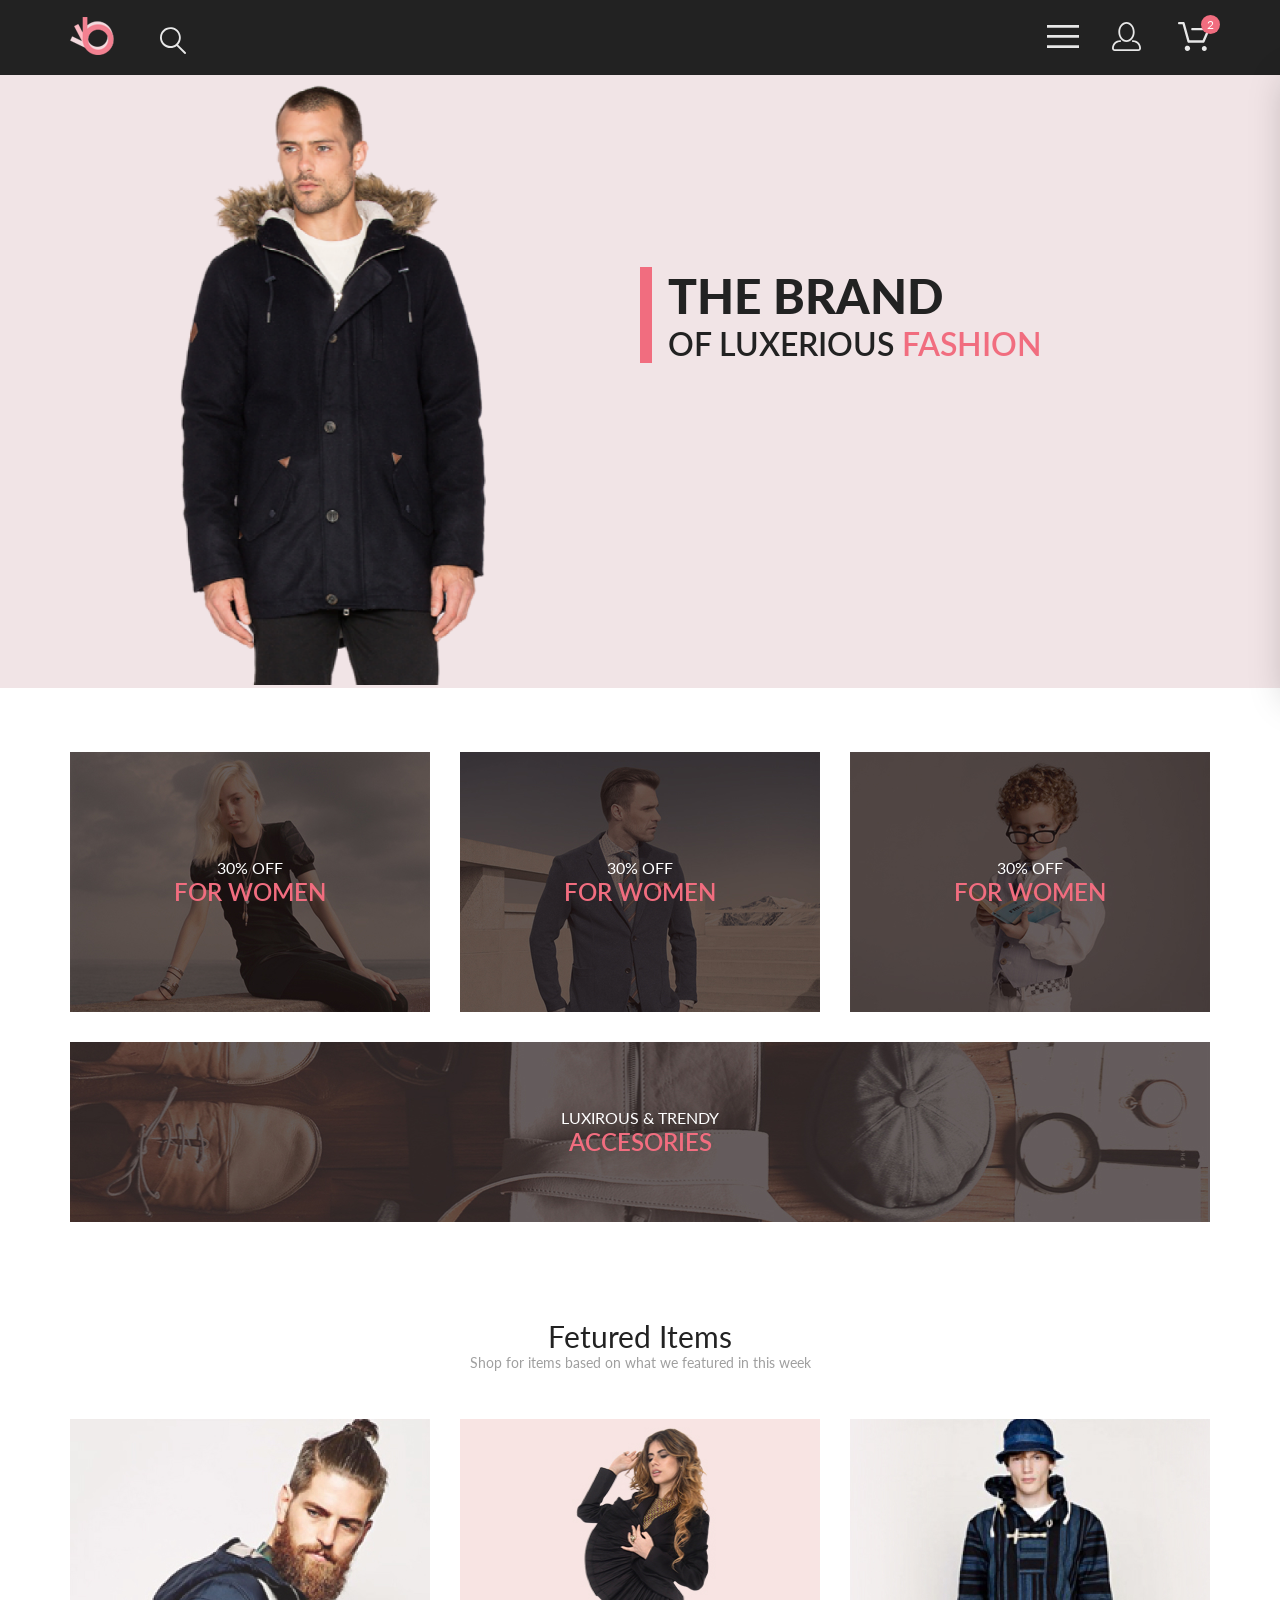
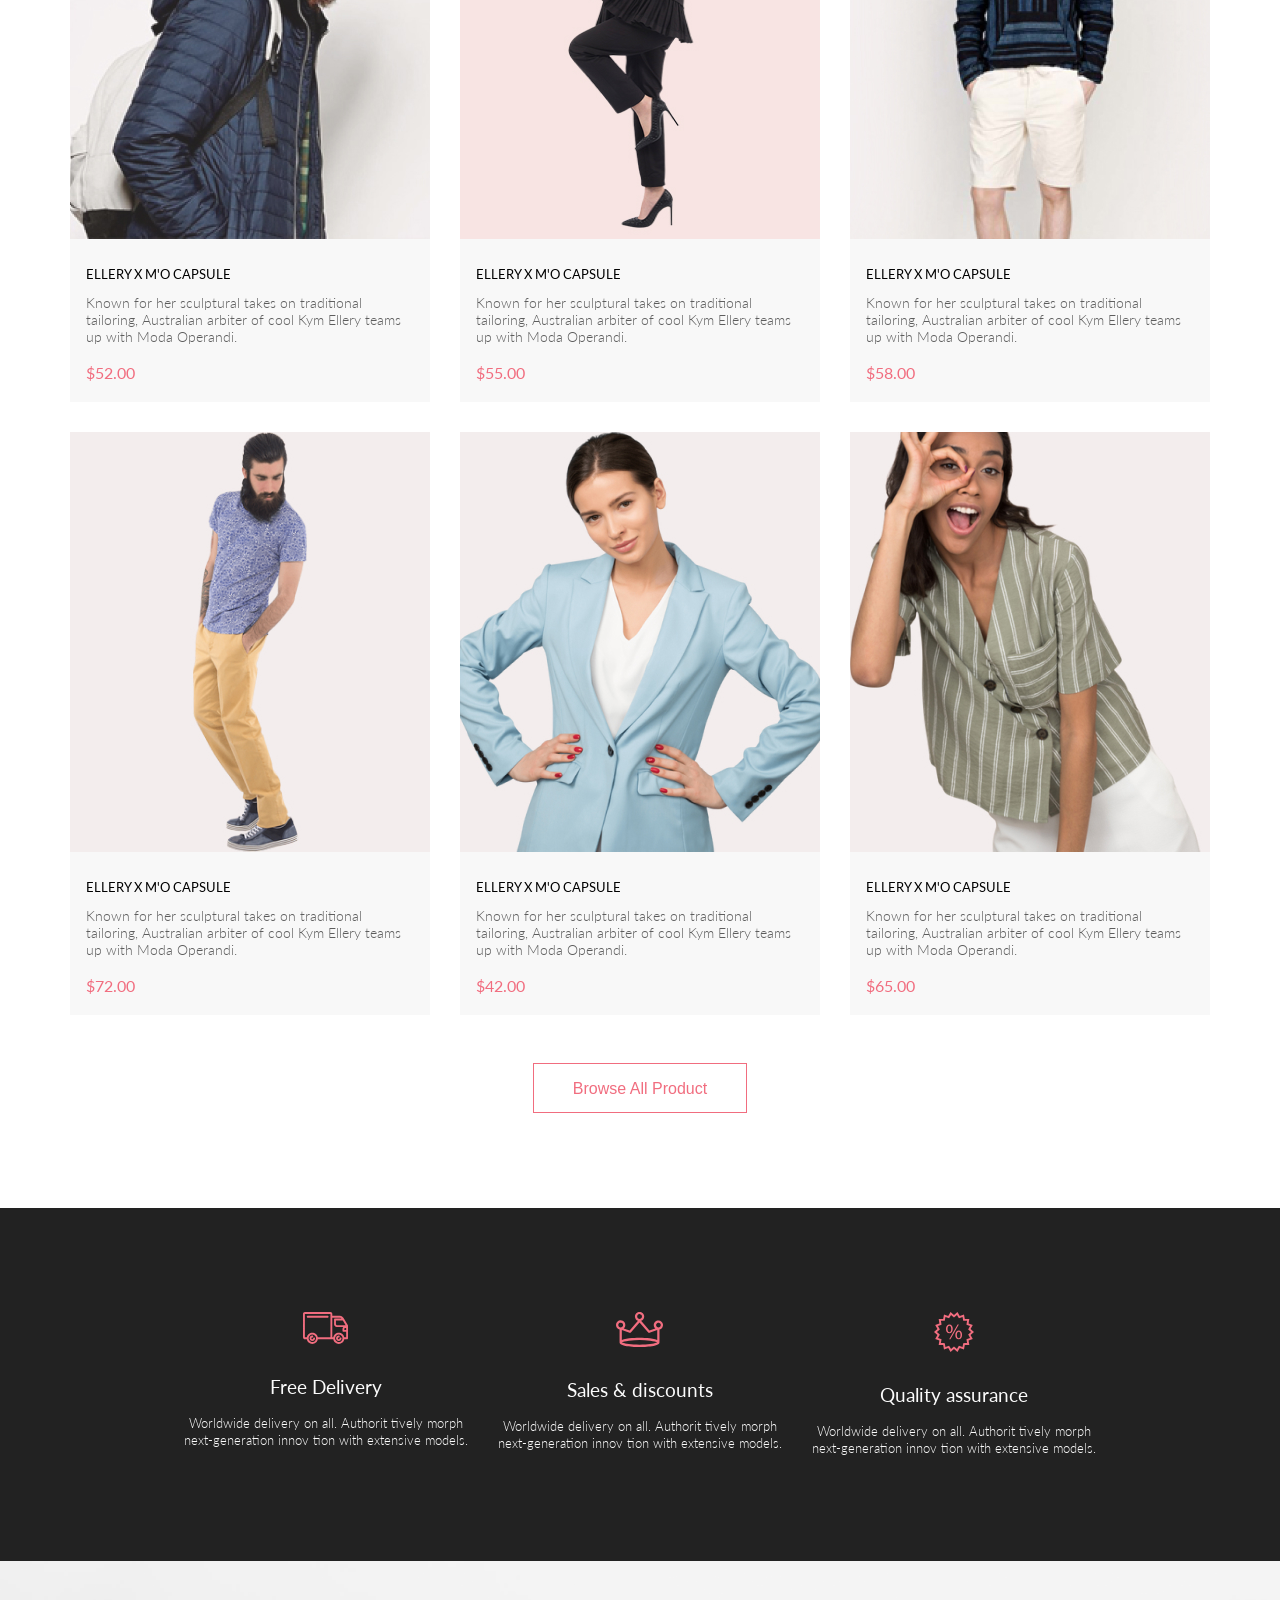
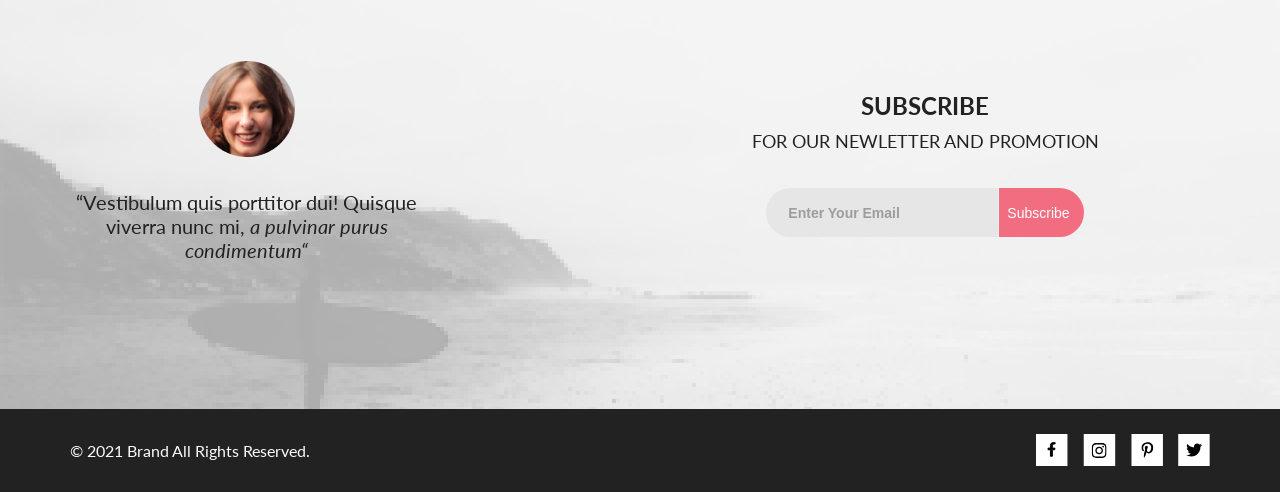
<file: public/index.html>
<!DOCTYPE html>
<html lang="en">
<head>
    <link rel="preconnect" href="https://fonts.gstatic.com">
    <link href="https://fonts.googleapis.com/css2?family=Lato:ital,wght@0,300;0,400;0,700;1,900&display=swap"
          rel="stylesheet">
    <link href="https://fonts.googleapis.com/css2?family=Lato:ital,wght@1,400&display=swap" rel="stylesheet">
    <meta charset="UTF-8">
    <meta http-equiv="X-UA-Compatible" content="IE=edge">
    <meta name="viewport" content="width=device-width, initial-scale=1.0">
    <title>eShop 3.0</title>
    <link rel="stylesheet" href="../public/css/style.css">
</head>
<body>
    <div class="wrapper">
        <div class="top">
            <header class="header center">
                <div class="header__left">
                    <a href="index.html">
                        <img src="../public/img/logo.svg" alt="logo">
                    </a>
                    <a href="#">
                        <svg class="header__search header__icons" width="27" height="28" viewBox="0 0 27 28" fill="none"
                             xmlns="http://www.w3.org/2000/svg">
                            <path d="M19.0596 17.6259C20.6713 15.8658 21.6282 13.6048 21.7698 11.2225C21.9113 8.84018 21.2288 6.48173 19.8369 4.54318C18.445 2.60463 16.4285 1.20404 14.126 0.576619C11.8234 -0.0508009 9.3751 0.13316 7.19217 1.09761C5.00923 2.06205 3.22463 3.74825 2.13804 5.87302C1.05145 7.9978 0.729054 10.4318 1.225 12.7661C1.72094 15.1005 3.00501 17.1932 4.86158 18.6927C6.71814 20.1922 9.03413 21.0072 11.4206 21.0009C13.673 21.004 15.8645 20.27 17.6606 18.9109L25.4086 26.7179C25.4941 26.807 25.5965 26.8781 25.7099 26.927C25.8232 26.9759 25.9452 27.0017 26.0686 27.0029C26.1923 27.0033 26.3148 26.9782 26.4283 26.9292C26.5419 26.8801 26.6441 26.8082 26.7286 26.7179C26.9025 26.537 26.9997 26.2958 26.9997 26.0449C26.9997 25.794 26.9025 25.5528 26.7286 25.3719L19.0596 17.6259ZM2.88662 10.5009C2.89946 8.81563 3.41094 7.17187 4.35659 5.77685C5.30224 4.38183 6.63972 3.29801 8.20044 2.662C9.76115 2.02599 11.4752 1.86627 13.1266 2.20298C14.7779 2.53969 16.2926 3.35775 17.4797 4.55404C18.6668 5.75033 19.4732 7.27129 19.7972 8.92519C20.1212 10.5791 19.9483 12.2919 19.3002 13.8476C18.6522 15.4034 17.5581 16.7325 16.1559 17.6674C14.7536 18.6023 13.1059 19.1011 11.4206 19.1009C9.14916 19.0901 6.97482 18.1784 5.37484 16.566C3.77486 14.9537 2.87998 12.7724 2.88662 10.5009Z"
                                  fill="#E8E8E8"/>
                        </svg>
                    </a>
                </div>
                <div class="header__right">
                    <input type="checkbox" id="switcher">
                    <label class="header__icons" for="switcher">
                        <svg class="header__icons" width="32" height="23" viewBox="0 0 32 23" fill="none"
                             xmlns="http://www.w3.org/2000/svg">
                            <path d="M0 23V20.31H32V23H0ZM0 12.76V10.07H32V12.76H0ZM0 2.69V0H32V2.69H0Z" fill="#E8E8E8"/>
                        </svg>
                    </label>
                    <nav class="nav__menu">
                        <div class="header__links header__links__mob">
                            <a class="header__regs header__icons" href="registration.html">
                                <svg class="header__icons" width="29" height="29" viewBox="0 0 29 29" fill="none"
                                     xmlns="http://www.w3.org/2000/svg">
                                    <path d="M14.5 19.937C19 19.937 22.656 15.464 22.656 9.968C22.656 4.472 19 0 14.5 0C13.3631 0.0217413 12.2463 0.303398 11.2351 0.823397C10.2239 1.34339 9.34507 2.08794 8.66602 3C7.12663 4.99573 6.30819 7.45381 6.34399 9.974C6.34399 15.465 10 19.937 14.5 19.937ZM14.5 1.813C18 1.813 20.844 5.472 20.844 9.969C20.844 14.466 17.998 18.125 14.5 18.125C11.002 18.125 8.15603 14.465 8.15503 9.969C8.15403 5.473 11 1.813 14.5 1.813ZM20.844 18.125C20.6036 18.125 20.373 18.2205 20.203 18.3905C20.033 18.5605 19.9375 18.7911 19.9375 19.0315C19.9375 19.2719 20.033 19.5025 20.203 19.6725C20.373 19.8425 20.6036 19.938 20.844 19.938C22.526 19.9399 24.1386 20.6088 25.3279 21.7982C26.5172 22.9875 27.1861 24.6 27.188 26.282C27.1875 26.5221 27.0918 26.7523 26.922 26.9221C26.7522 27.0918 26.5221 27.1875 26.282 27.188H2.71997C2.47985 27.1875 2.24975 27.0918 2.07996 26.9221C1.91016 26.7523 1.81449 26.5221 1.81396 26.282C1.81608 24.6001 2.48517 22.9877 3.67444 21.7985C4.86371 20.6092 6.47608 19.9401 8.15796 19.938C8.39824 19.938 8.62868 19.8425 8.79858 19.6726C8.96849 19.5027 9.06396 19.2723 9.06396 19.032C9.06396 18.7917 8.96849 18.5613 8.79858 18.3914C8.62868 18.2215 8.39824 18.126 8.15796 18.126C5.99541 18.1279 3.92201 18.9875 2.39258 20.5164C0.863144 22.0453 0.00264777 24.1185 0 26.281C0.000794067 27.0019 0.287502 27.693 0.797241 28.2027C1.30698 28.7125 1.99811 28.9992 2.71899 29H26.282C27.0027 28.9989 27.6936 28.7121 28.2031 28.2024C28.7126 27.6927 28.9992 27.0017 29 26.281C28.9974 24.1187 28.1372 22.0457 26.6083 20.5168C25.0793 18.9878 23.0063 18.1276 20.844 18.125Z"
                                          fill="#E8E8E8"/>
                                </svg>
                            </a>
                            <a class="header__cart header__icons" href="cart.html">
                                <svg class="header__icons" width="32" height="29" viewBox="0 0 32 29" fill="none"
                                     xmlns="http://www.w3.org/2000/svg">
                                    <path d="M26.2009 29C25.5532 28.9738 24.9415 28.6948 24.4972 28.2227C24.0529 27.7506 23.8114 27.1232 23.8245 26.475C23.8376 25.8269 24.1043 25.2097 24.5673 24.7559C25.0303 24.3022 25.6527 24.048 26.301 24.048C26.9493 24.048 27.5717 24.3022 28.0347 24.7559C28.4977 25.2097 28.7644 25.8269 28.7775 26.475C28.7906 27.1232 28.549 27.7506 28.1047 28.2227C27.6604 28.6948 27.0488 28.9738 26.401 29H26.2009ZM6.75293 26.32C6.75293 25.79 6.91011 25.2718 7.20459 24.8311C7.49907 24.3904 7.91764 24.0469 8.40735 23.844C8.89705 23.6412 9.43594 23.5881 9.95581 23.6915C10.4757 23.7949 10.9532 24.0502 11.328 24.425C11.7028 24.7998 11.9581 25.2773 12.0615 25.7972C12.1649 26.317 12.1118 26.8559 11.9089 27.3456C11.7061 27.8353 11.3626 28.2539 10.9219 28.5483C10.4812 28.8428 9.96304 29 9.43298 29C9.08087 29.0003 8.73212 28.9311 8.40674 28.7966C8.08136 28.662 7.78569 28.4646 7.53662 28.2158C7.28755 27.9669 7.09001 27.6713 6.9552 27.3461C6.82039 27.0208 6.75098 26.6721 6.75098 26.32H6.75293ZM10.553 20.686C10.2935 20.6868 10.0409 20.6024 9.83411 20.4457C9.62727 20.2891 9.47758 20.0689 9.40796 19.819L4.57495 2.36401H1.18201C0.868521 2.36401 0.567859 2.23947 0.346191 2.01781C0.124523 1.79614 0 1.49549 0 1.18201C0 0.868519 0.124523 0.567873 0.346191 0.346205C0.567859 0.124537 0.868521 5.81268e-06 1.18201 5.81268e-06H5.46301C5.7225 -0.00080736 5.97504 0.0837201 6.18176 0.240568C6.38848 0.397416 6.53784 0.617884 6.60693 0.868006L11.4399 18.323H24.6179L29.001 8.27501H14.401C14.2428 8.27961 14.0854 8.25242 13.9379 8.19507C13.7904 8.13771 13.6559 8.05134 13.5424 7.94108C13.4288 7.83082 13.3386 7.69891 13.277 7.55315C13.2154 7.40739 13.1836 7.25075 13.1836 7.0925C13.1836 6.93426 13.2154 6.77762 13.277 6.63186C13.3386 6.4861 13.4288 6.35419 13.5424 6.24393C13.6559 6.13367 13.7904 6.0473 13.9379 5.98994C14.0854 5.93259 14.2428 5.90541 14.401 5.91001H30.814C31.0097 5.90996 31.2022 5.95866 31.3744 6.05172C31.5465 6.14478 31.6928 6.27926 31.7999 6.44301C31.9078 6.60729 31.9734 6.79569 31.9908 6.99145C32.0083 7.18721 31.9771 7.38424 31.9 7.565L26.495 19.977C26.4026 20.1876 26.251 20.3668 26.0585 20.4927C25.866 20.6186 25.641 20.6858 25.411 20.686H10.553Z"
                                          fill="#E8E8E8"/>
                                </svg>
                            </a>
                        </div>
                        <label class="nav__close" for="switcher">
                            <svg width="13" height="13" viewBox="0 0 13 13" fill="none" xmlns="http://www.w3.org/2000/svg">
                                <path d="M7.4158 6.00409L11.7158 1.71409C11.9041 1.52579 12.0099 1.27039 12.0099 1.00409C12.0099 0.73779 11.9041 0.482395 11.7158 0.294092C11.5275 0.105788 11.2721 0 11.0058 0C10.7395 0 10.4841 0.105788 10.2958 0.294092L6.0058 4.59409L1.7158 0.294092C1.52749 0.105788 1.2721 -1.9841e-09 1.0058 0C0.739497 1.9841e-09 0.484102 0.105788 0.295798 0.294092C0.107495 0.482395 0.0017066 0.73779 0.0017066 1.00409C0.0017066 1.27039 0.107495 1.52579 0.295798 1.71409L4.5958 6.00409L0.295798 10.2941C0.20207 10.3871 0.127676 10.4977 0.0769072 10.6195C0.0261385 10.7414 0 10.8721 0 11.0041C0 11.1361 0.0261385 11.2668 0.0769072 11.3887C0.127676 11.5105 0.20207 11.6211 0.295798 11.7141C0.388761 11.8078 0.499362 11.8822 0.621222 11.933C0.743081 11.9838 0.873786 12.0099 1.0058 12.0099C1.13781 12.0099 1.26852 11.9838 1.39038 11.933C1.51223 11.8822 1.62284 11.8078 1.7158 11.7141L6.0058 7.41409L10.2958 11.7141C10.3888 11.8078 10.4994 11.8822 10.6212 11.933C10.7431 11.9838 10.8738 12.0099 11.0058 12.0099C11.1378 12.0099 11.2685 11.9838 11.3904 11.933C11.5122 11.8822 11.6228 11.8078 11.7158 11.7141C11.8095 11.6211 11.8839 11.5105 11.9347 11.3887C11.9855 11.2668 12.0116 11.1361 12.0116 11.0041C12.0116 10.8721 11.9855 10.7414 11.9347 10.6195C11.8839 10.4977 11.8095 10.3871 11.7158 10.2941L7.4158 6.00409Z"
                                      fill="#6F6E6E"/>
                            </svg>
                        </label>
                        <h3 class="nav__h3">MENU</h3>
                        <ul>
                            <li><a class="nav__catalog" href="catalog.html">Man</a>
                                <ul>
                                    <li><a class="nav__item" href="">Accessories</a></li>
                                    <li><a class="nav__item" href="">Bags</a></li>
                                    <li><a class="nav__item" href="">Denim</a></li>
                                    <li><a class="nav__item" href="">T-Shirts</a></li>
                                </ul>
                            </li>
                            <li><a class="nav__catalog" href="">Women</a>
                                <ul>
                                    <li><a class="nav__item" href="">Accessories</a></li>
                                    <li><a class="nav__item" href="">Jackets & Coats</a></li>
                                    <li><a class="nav__item" href="">Polos</a></li>
                                    <li><a class="nav__item" href="">T-Shirts</a></li>
                                    <li><a class="nav__item" href="">Shirts</a></li>
                                </ul>
                            </li>
                            <li><a class="nav__catalog" href="">Kids</a>
                                <ul>
                                    <li><a class="nav__item" href="">Accessories</a></li>
                                    <li><a class="nav__item" href="">Jackets</a></li>
                                    <li><a class="nav__item" href="">Polos</a></li>
                                    <li><a class="nav__item" href="">T-Shirts</a></li>
                                    <li><a class="nav__item" href="">Shirts</a></li>
                                    <li><a class="nav__item" href="">Bags</a></li>
                                </ul>
                            </li>
                        </ul>
                    </nav>
                    <div class="header__links">
                        <a class="header__regs header__icons" href="registration.html">
                            <svg class="header__icons" width="29" height="29" viewBox="0 0 29 29" fill="none"
                                 xmlns="http://www.w3.org/2000/svg">
                                <path d="M14.5 19.937C19 19.937 22.656 15.464 22.656 9.968C22.656 4.472 19 0 14.5 0C13.3631 0.0217413 12.2463 0.303398 11.2351 0.823397C10.2239 1.34339 9.34507 2.08794 8.66602 3C7.12663 4.99573 6.30819 7.45381 6.34399 9.974C6.34399 15.465 10 19.937 14.5 19.937ZM14.5 1.813C18 1.813 20.844 5.472 20.844 9.969C20.844 14.466 17.998 18.125 14.5 18.125C11.002 18.125 8.15603 14.465 8.15503 9.969C8.15403 5.473 11 1.813 14.5 1.813ZM20.844 18.125C20.6036 18.125 20.373 18.2205 20.203 18.3905C20.033 18.5605 19.9375 18.7911 19.9375 19.0315C19.9375 19.2719 20.033 19.5025 20.203 19.6725C20.373 19.8425 20.6036 19.938 20.844 19.938C22.526 19.9399 24.1386 20.6088 25.3279 21.7982C26.5172 22.9875 27.1861 24.6 27.188 26.282C27.1875 26.5221 27.0918 26.7523 26.922 26.9221C26.7522 27.0918 26.5221 27.1875 26.282 27.188H2.71997C2.47985 27.1875 2.24975 27.0918 2.07996 26.9221C1.91016 26.7523 1.81449 26.5221 1.81396 26.282C1.81608 24.6001 2.48517 22.9877 3.67444 21.7985C4.86371 20.6092 6.47608 19.9401 8.15796 19.938C8.39824 19.938 8.62868 19.8425 8.79858 19.6726C8.96849 19.5027 9.06396 19.2723 9.06396 19.032C9.06396 18.7917 8.96849 18.5613 8.79858 18.3914C8.62868 18.2215 8.39824 18.126 8.15796 18.126C5.99541 18.1279 3.92201 18.9875 2.39258 20.5164C0.863144 22.0453 0.00264777 24.1185 0 26.281C0.000794067 27.0019 0.287502 27.693 0.797241 28.2027C1.30698 28.7125 1.99811 28.9992 2.71899 29H26.282C27.0027 28.9989 27.6936 28.7121 28.2031 28.2024C28.7126 27.6927 28.9992 27.0017 29 26.281C28.9974 24.1187 28.1372 22.0457 26.6083 20.5168C25.0793 18.9878 23.0063 18.1276 20.844 18.125Z"
                                      fill="#E8E8E8"/>
                            </svg>
                        </a>
                        <a id="header__cart" class="header__cart header__icons" href="cart.html">
                            <svg class="header__icons" width="32" height="29" viewBox="0 0 32 29" fill="none"
                                 xmlns="http://www.w3.org/2000/svg">
                                <path d="M26.2009 29C25.5532 28.9738 24.9415 28.6948 24.4972 28.2227C24.0529 27.7506 23.8114 27.1232 23.8245 26.475C23.8376 25.8269 24.1043 25.2097 24.5673 24.7559C25.0303 24.3022 25.6527 24.048 26.301 24.048C26.9493 24.048 27.5717 24.3022 28.0347 24.7559C28.4977 25.2097 28.7644 25.8269 28.7775 26.475C28.7906 27.1232 28.549 27.7506 28.1047 28.2227C27.6604 28.6948 27.0488 28.9738 26.401 29H26.2009ZM6.75293 26.32C6.75293 25.79 6.91011 25.2718 7.20459 24.8311C7.49907 24.3904 7.91764 24.0469 8.40735 23.844C8.89705 23.6412 9.43594 23.5881 9.95581 23.6915C10.4757 23.7949 10.9532 24.0502 11.328 24.425C11.7028 24.7998 11.9581 25.2773 12.0615 25.7972C12.1649 26.317 12.1118 26.8559 11.9089 27.3456C11.7061 27.8353 11.3626 28.2539 10.9219 28.5483C10.4812 28.8428 9.96304 29 9.43298 29C9.08087 29.0003 8.73212 28.9311 8.40674 28.7966C8.08136 28.662 7.78569 28.4646 7.53662 28.2158C7.28755 27.9669 7.09001 27.6713 6.9552 27.3461C6.82039 27.0208 6.75098 26.6721 6.75098 26.32H6.75293ZM10.553 20.686C10.2935 20.6868 10.0409 20.6024 9.83411 20.4457C9.62727 20.2891 9.47758 20.0689 9.40796 19.819L4.57495 2.36401H1.18201C0.868521 2.36401 0.567859 2.23947 0.346191 2.01781C0.124523 1.79614 0 1.49549 0 1.18201C0 0.868519 0.124523 0.567873 0.346191 0.346205C0.567859 0.124537 0.868521 5.81268e-06 1.18201 5.81268e-06H5.46301C5.7225 -0.00080736 5.97504 0.0837201 6.18176 0.240568C6.38848 0.397416 6.53784 0.617884 6.60693 0.868006L11.4399 18.323H24.6179L29.001 8.27501H14.401C14.2428 8.27961 14.0854 8.25242 13.9379 8.19507C13.7904 8.13771 13.6559 8.05134 13.5424 7.94108C13.4288 7.83082 13.3386 7.69891 13.277 7.55315C13.2154 7.40739 13.1836 7.25075 13.1836 7.0925C13.1836 6.93426 13.2154 6.77762 13.277 6.63186C13.3386 6.4861 13.4288 6.35419 13.5424 6.24393C13.6559 6.13367 13.7904 6.0473 13.9379 5.98994C14.0854 5.93259 14.2428 5.90541 14.401 5.91001H30.814C31.0097 5.90996 31.2022 5.95866 31.3744 6.05172C31.5465 6.14478 31.6928 6.27926 31.7999 6.44301C31.9078 6.60729 31.9734 6.79569 31.9908 6.99145C32.0083 7.18721 31.9771 7.38424 31.9 7.565L26.495 19.977C26.4026 20.1876 26.251 20.3668 26.0585 20.4927C25.866 20.6186 25.641 20.6858 25.411 20.686H10.553Z"
                                      fill="#E8E8E8"/>
                            </svg>
                        </a>
                    </div>
                </div>
            </header>
            <section class="promo">
                <div class="promo__left">
                    <img class="promo__img" src="../public/img/promo__img.png" alt="promo image">
                </div>
                <div class="promo__right">
                    <div class="promo__content">
                        <h1 class="promo__h1">THE BRAND</h1>
                        <h3 class="promo__heading">OF LUXERIOUS <span class="promo__text">FASHION</span></h3>
                    </div>
                </div>
            </section>
            <section class="sale center">
                <div class="sale__box">
                    <div class="sale__item">
                        <img class="sale__img" src="../public/img/sale-item-1.jpg" alt="sale img">
                        <div class="sale__content">
                            <p class="sale__text">30% OFF</p>
                            <h3 class="sale__heading">FOR WOMEN</h3>
                        </div>
                    </div>
                    <div class="sale__item">
                        <img class="sale__img" src="../public/img/sale-item-2.jpg" alt="sale img">
                        <div class="sale__content">
                            <p class="sale__text">30% OFF</p>
                            <h3 class="sale__heading">FOR WOMEN</h3>
                        </div>
                    </div>
                    <div class="sale__item">
                        <img class="sale__img" src="../public/img/sale-item-3.jpg" alt="sale img">
                        <div class="sale__content">
                            <p class="sale__text">30% OFF</p>
                            <h3 class="sale__heading">FOR WOMEN</h3>
                        </div>
                    </div>
                </div>
                <div class="sale__item sale__item_big">
                    <img class="sale__img" src="../public/img/sale-item-4.jpg" alt="sale img">
                    <div class="sale__content">
                        <p class="sale__text">LUXIROUS & TRENDY</p>
                        <h3 class="sale__heading">ACCESORIES</h3>
                    </div>
                </div>
            </section>
            <section class="products center">
                <div class="products__header">
                    <h2 class="products__h2">Fetured Items</h2>
                    <h4 class="products__head">Shop for items based on what we featured in this week</h4>
                </div>
                <div class="products__box">
                    <!--
                    <div class="products__item">
                        <a href="product.html">
                            <img class="products__img" src="img/prod-item-1.jpg" alt="product img">
                        </a>
                        <div class="products__content">
                            <a href="product.html" class="products__heading">ELLERY X M'O CAPSULE</a>
                            <p class="products__text">Known for her sculptural takes on traditional tailoring, Australian
                                arbiter of cool Kym Ellery teams up with Moda Operandi.</p>
                            <p class="products__price">$52.00</p>
                        </div>
                        <a class="products__add" href="#">
                            <svg class="product__cart" width="27" height="25" viewBox="0 0 27 25" fill="none"
                                 xmlns="http://www.w3.org/2000/svg">
                                <path d="M21.876 22.2662C21.921 22.2549 21.9423 22.2339 21.96 22.2129C21.9678 22.2037 21.9756 22.1946 21.9835 22.1855C22.02 22.1438 22.0233 22.0553 22.0224 22.0105C22.0092 21.9044 21.9185 21.8315 21.8412 21.8315C21.8375 21.8315 21.8336 21.8317 21.8312 21.8318C21.7531 21.8372 21.6653 21.9409 21.6719 22.0625C21.6813 22.1793 21.7675 22.2662 21.8392 22.2662H21.876ZM8.21954 22.2599C8.31873 22.2599 8.39935 22.1655 8.39935 22.0496C8.39935 21.9341 8.31873 21.8401 8.21954 21.8401C8.12042 21.8401 8.03973 21.9341 8.03973 22.0496C8.03973 22.1655 8.12042 22.2599 8.21954 22.2599ZM21.9995 24.2662C21.9517 24.2662 21.8878 24.2662 21.8392 24.2662C20.7017 24.2662 19.7567 23.3545 19.6765 22.198C19.5964 20.9929 20.4937 19.9183 21.6953 19.8364C21.7441 19.8331 21.7928 19.8315 21.8412 19.8315C22.9799 19.8315 23.9413 20.7324 24.019 21.8884C24.0505 22.4915 23.8741 23.0612 23.4898 23.5012C23.1055 23.9575 22.5764 24.2177 21.9995 24.2662ZM8.21954 24.2599C7.01532 24.2599 6.03973 23.2709 6.03973 22.0496C6.03973 20.8291 7.01532 19.8401 8.21954 19.8401C9.42371 19.8401 10.3994 20.8291 10.3994 22.0496C10.3994 23.2709 9.42371 24.2599 8.21954 24.2599ZM21.1984 17.3938H9.13306C8.70013 17.3938 8.31586 17.1005 8.20331 16.6775L4.27753 2.24768H1.52173C0.993408 2.24768 0.560547 1.80859 0.560547 1.27039C0.560547 0.733032 0.993408 0.292969 1.52173 0.292969H4.99933C5.43134 0.292969 5.81561 0.586304 5.9281 1.01025L9.85394 15.4391H20.5576L24.1144 7.13379H12.2578C11.7286 7.13379 11.2957 6.69373 11.2957 6.15649C11.2957 5.61914 11.7286 5.17908 12.2578 5.17908H25.5886C25.9091 5.17908 26.2141 5.34192 26.3896 5.61914C26.566 5.89539 26.5984 6.23743 26.4697 6.547L22.0795 16.807C21.9193 17.1653 21.5827 17.3938 21.1984 17.3938Z"
                                      fill="white"></path>
                            </svg>
                            Add to Cart
                        </a>
                    </div>
                    <div class="products__item">
                        <a href="product.html">
                            <img class="products__img" src="img/prod-item-2.jpg" alt="product img">
                        </a>
                        <div class="products__content">
                            <a href="#" class="products__heading">ELLERY X M'O CAPSULE</a>
                            <p class="products__text">Known for her sculptural takes on traditional tailoring, Australian
                                arbiter of cool Kym Ellery teams up with Moda Operandi.</p>
                            <p class="products__price">$52.00</p>
                        </div>
                        <a class="products__add" href="product.html">
                            <svg class="product__cart" width="27" height="25" viewBox="0 0 27 25" fill="none"
                                 xmlns="http://www.w3.org/2000/svg">
                                <path d="M21.876 22.2662C21.921 22.2549 21.9423 22.2339 21.96 22.2129C21.9678 22.2037 21.9756 22.1946 21.9835 22.1855C22.02 22.1438 22.0233 22.0553 22.0224 22.0105C22.0092 21.9044 21.9185 21.8315 21.8412 21.8315C21.8375 21.8315 21.8336 21.8317 21.8312 21.8318C21.7531 21.8372 21.6653 21.9409 21.6719 22.0625C21.6813 22.1793 21.7675 22.2662 21.8392 22.2662H21.876ZM8.21954 22.2599C8.31873 22.2599 8.39935 22.1655 8.39935 22.0496C8.39935 21.9341 8.31873 21.8401 8.21954 21.8401C8.12042 21.8401 8.03973 21.9341 8.03973 22.0496C8.03973 22.1655 8.12042 22.2599 8.21954 22.2599ZM21.9995 24.2662C21.9517 24.2662 21.8878 24.2662 21.8392 24.2662C20.7017 24.2662 19.7567 23.3545 19.6765 22.198C19.5964 20.9929 20.4937 19.9183 21.6953 19.8364C21.7441 19.8331 21.7928 19.8315 21.8412 19.8315C22.9799 19.8315 23.9413 20.7324 24.019 21.8884C24.0505 22.4915 23.8741 23.0612 23.4898 23.5012C23.1055 23.9575 22.5764 24.2177 21.9995 24.2662ZM8.21954 24.2599C7.01532 24.2599 6.03973 23.2709 6.03973 22.0496C6.03973 20.8291 7.01532 19.8401 8.21954 19.8401C9.42371 19.8401 10.3994 20.8291 10.3994 22.0496C10.3994 23.2709 9.42371 24.2599 8.21954 24.2599ZM21.1984 17.3938H9.13306C8.70013 17.3938 8.31586 17.1005 8.20331 16.6775L4.27753 2.24768H1.52173C0.993408 2.24768 0.560547 1.80859 0.560547 1.27039C0.560547 0.733032 0.993408 0.292969 1.52173 0.292969H4.99933C5.43134 0.292969 5.81561 0.586304 5.9281 1.01025L9.85394 15.4391H20.5576L24.1144 7.13379H12.2578C11.7286 7.13379 11.2957 6.69373 11.2957 6.15649C11.2957 5.61914 11.7286 5.17908 12.2578 5.17908H25.5886C25.9091 5.17908 26.2141 5.34192 26.3896 5.61914C26.566 5.89539 26.5984 6.23743 26.4697 6.547L22.0795 16.807C21.9193 17.1653 21.5827 17.3938 21.1984 17.3938Z"
                                      fill="white"></path>
                            </svg>
                            Add to Cart
                        </a>
                    </div>
                    <div class="products__item">
                        <a href="product.html">
                            <img class="products__img" src="img/prod-item-3.jpg" alt="product img">
                        </a>
                        <div class="products__content">
                            <a href="product.html" class="products__heading">ELLERY X M'O CAPSULE</a>
                            <p class="products__text">Known for her sculptural takes on traditional tailoring, Australian
                                arbiter of cool Kym Ellery teams up with Moda Operandi.</p>
                            <p class="products__price">$52.00</p>
                        </div>
                        <a class="products__add" href="#">
                            <svg class="product__cart" width="27" height="25" viewBox="0 0 27 25" fill="none"
                                 xmlns="http://www.w3.org/2000/svg">
                                <path d="M21.876 22.2662C21.921 22.2549 21.9423 22.2339 21.96 22.2129C21.9678 22.2037 21.9756 22.1946 21.9835 22.1855C22.02 22.1438 22.0233 22.0553 22.0224 22.0105C22.0092 21.9044 21.9185 21.8315 21.8412 21.8315C21.8375 21.8315 21.8336 21.8317 21.8312 21.8318C21.7531 21.8372 21.6653 21.9409 21.6719 22.0625C21.6813 22.1793 21.7675 22.2662 21.8392 22.2662H21.876ZM8.21954 22.2599C8.31873 22.2599 8.39935 22.1655 8.39935 22.0496C8.39935 21.9341 8.31873 21.8401 8.21954 21.8401C8.12042 21.8401 8.03973 21.9341 8.03973 22.0496C8.03973 22.1655 8.12042 22.2599 8.21954 22.2599ZM21.9995 24.2662C21.9517 24.2662 21.8878 24.2662 21.8392 24.2662C20.7017 24.2662 19.7567 23.3545 19.6765 22.198C19.5964 20.9929 20.4937 19.9183 21.6953 19.8364C21.7441 19.8331 21.7928 19.8315 21.8412 19.8315C22.9799 19.8315 23.9413 20.7324 24.019 21.8884C24.0505 22.4915 23.8741 23.0612 23.4898 23.5012C23.1055 23.9575 22.5764 24.2177 21.9995 24.2662ZM8.21954 24.2599C7.01532 24.2599 6.03973 23.2709 6.03973 22.0496C6.03973 20.8291 7.01532 19.8401 8.21954 19.8401C9.42371 19.8401 10.3994 20.8291 10.3994 22.0496C10.3994 23.2709 9.42371 24.2599 8.21954 24.2599ZM21.1984 17.3938H9.13306C8.70013 17.3938 8.31586 17.1005 8.20331 16.6775L4.27753 2.24768H1.52173C0.993408 2.24768 0.560547 1.80859 0.560547 1.27039C0.560547 0.733032 0.993408 0.292969 1.52173 0.292969H4.99933C5.43134 0.292969 5.81561 0.586304 5.9281 1.01025L9.85394 15.4391H20.5576L24.1144 7.13379H12.2578C11.7286 7.13379 11.2957 6.69373 11.2957 6.15649C11.2957 5.61914 11.7286 5.17908 12.2578 5.17908H25.5886C25.9091 5.17908 26.2141 5.34192 26.3896 5.61914C26.566 5.89539 26.5984 6.23743 26.4697 6.547L22.0795 16.807C21.9193 17.1653 21.5827 17.3938 21.1984 17.3938Z"
                                      fill="white"></path>
                            </svg>
                            Add to Cart
                        </a>
                    </div>
                    <div class="products__item">
                        <a href="product.html">
                            <img class="products__img" src="img/prod-item-4.jpg" alt="product img">
                        </a>
                        <div class="products__content">
                            <a href="product.html" class="products__heading">ELLERY X M'O CAPSULE</a>
                            <p class="products__text">Known for her sculptural takes on traditional tailoring, Australian
                                arbiter of cool Kym Ellery teams up with Moda Operandi.</p>
                            <p class="products__price">$52.00</p>
                        </div>
                        <a class="products__add" href="#">
                            <svg class="product__cart" width="27" height="25" viewBox="0 0 27 25" fill="none"
                                 xmlns="http://www.w3.org/2000/svg">
                                <path d="M21.876 22.2662C21.921 22.2549 21.9423 22.2339 21.96 22.2129C21.9678 22.2037 21.9756 22.1946 21.9835 22.1855C22.02 22.1438 22.0233 22.0553 22.0224 22.0105C22.0092 21.9044 21.9185 21.8315 21.8412 21.8315C21.8375 21.8315 21.8336 21.8317 21.8312 21.8318C21.7531 21.8372 21.6653 21.9409 21.6719 22.0625C21.6813 22.1793 21.7675 22.2662 21.8392 22.2662H21.876ZM8.21954 22.2599C8.31873 22.2599 8.39935 22.1655 8.39935 22.0496C8.39935 21.9341 8.31873 21.8401 8.21954 21.8401C8.12042 21.8401 8.03973 21.9341 8.03973 22.0496C8.03973 22.1655 8.12042 22.2599 8.21954 22.2599ZM21.9995 24.2662C21.9517 24.2662 21.8878 24.2662 21.8392 24.2662C20.7017 24.2662 19.7567 23.3545 19.6765 22.198C19.5964 20.9929 20.4937 19.9183 21.6953 19.8364C21.7441 19.8331 21.7928 19.8315 21.8412 19.8315C22.9799 19.8315 23.9413 20.7324 24.019 21.8884C24.0505 22.4915 23.8741 23.0612 23.4898 23.5012C23.1055 23.9575 22.5764 24.2177 21.9995 24.2662ZM8.21954 24.2599C7.01532 24.2599 6.03973 23.2709 6.03973 22.0496C6.03973 20.8291 7.01532 19.8401 8.21954 19.8401C9.42371 19.8401 10.3994 20.8291 10.3994 22.0496C10.3994 23.2709 9.42371 24.2599 8.21954 24.2599ZM21.1984 17.3938H9.13306C8.70013 17.3938 8.31586 17.1005 8.20331 16.6775L4.27753 2.24768H1.52173C0.993408 2.24768 0.560547 1.80859 0.560547 1.27039C0.560547 0.733032 0.993408 0.292969 1.52173 0.292969H4.99933C5.43134 0.292969 5.81561 0.586304 5.9281 1.01025L9.85394 15.4391H20.5576L24.1144 7.13379H12.2578C11.7286 7.13379 11.2957 6.69373 11.2957 6.15649C11.2957 5.61914 11.7286 5.17908 12.2578 5.17908H25.5886C25.9091 5.17908 26.2141 5.34192 26.3896 5.61914C26.566 5.89539 26.5984 6.23743 26.4697 6.547L22.0795 16.807C21.9193 17.1653 21.5827 17.3938 21.1984 17.3938Z"
                                      fill="white"></path>
                            </svg>
                            Add to Cart
                        </a>
                    </div>
                    <div class="products__item">
                        <a href="product.html">
                            <img class="products__img" src="img/prod-item-5.jpg" alt="product img">
                        </a>
                        <div class="products__content">
                            <a href="product.html" class="products__heading">ELLERY X M'O CAPSULE</a>
                            <p class="products__text">Known for her sculptural takes on traditional tailoring, Australian
                                arbiter of cool Kym Ellery teams up with Moda Operandi.</p>
                            <p class="products__price">$52.00</p>
                        </div>
                        <a class="products__add" href="#">
                            <svg class="product__cart" width="27" height="25" viewBox="0 0 27 25" fill="none"
                                 xmlns="http://www.w3.org/2000/svg">
                                <path d="M21.876 22.2662C21.921 22.2549 21.9423 22.2339 21.96 22.2129C21.9678 22.2037 21.9756 22.1946 21.9835 22.1855C22.02 22.1438 22.0233 22.0553 22.0224 22.0105C22.0092 21.9044 21.9185 21.8315 21.8412 21.8315C21.8375 21.8315 21.8336 21.8317 21.8312 21.8318C21.7531 21.8372 21.6653 21.9409 21.6719 22.0625C21.6813 22.1793 21.7675 22.2662 21.8392 22.2662H21.876ZM8.21954 22.2599C8.31873 22.2599 8.39935 22.1655 8.39935 22.0496C8.39935 21.9341 8.31873 21.8401 8.21954 21.8401C8.12042 21.8401 8.03973 21.9341 8.03973 22.0496C8.03973 22.1655 8.12042 22.2599 8.21954 22.2599ZM21.9995 24.2662C21.9517 24.2662 21.8878 24.2662 21.8392 24.2662C20.7017 24.2662 19.7567 23.3545 19.6765 22.198C19.5964 20.9929 20.4937 19.9183 21.6953 19.8364C21.7441 19.8331 21.7928 19.8315 21.8412 19.8315C22.9799 19.8315 23.9413 20.7324 24.019 21.8884C24.0505 22.4915 23.8741 23.0612 23.4898 23.5012C23.1055 23.9575 22.5764 24.2177 21.9995 24.2662ZM8.21954 24.2599C7.01532 24.2599 6.03973 23.2709 6.03973 22.0496C6.03973 20.8291 7.01532 19.8401 8.21954 19.8401C9.42371 19.8401 10.3994 20.8291 10.3994 22.0496C10.3994 23.2709 9.42371 24.2599 8.21954 24.2599ZM21.1984 17.3938H9.13306C8.70013 17.3938 8.31586 17.1005 8.20331 16.6775L4.27753 2.24768H1.52173C0.993408 2.24768 0.560547 1.80859 0.560547 1.27039C0.560547 0.733032 0.993408 0.292969 1.52173 0.292969H4.99933C5.43134 0.292969 5.81561 0.586304 5.9281 1.01025L9.85394 15.4391H20.5576L24.1144 7.13379H12.2578C11.7286 7.13379 11.2957 6.69373 11.2957 6.15649C11.2957 5.61914 11.7286 5.17908 12.2578 5.17908H25.5886C25.9091 5.17908 26.2141 5.34192 26.3896 5.61914C26.566 5.89539 26.5984 6.23743 26.4697 6.547L22.0795 16.807C21.9193 17.1653 21.5827 17.3938 21.1984 17.3938Z"
                                      fill="white"></path>
                            </svg>
                            Add to Cart
                        </a>
                    </div>
                    <div class="products__item">
                        <a href="product.html">
                            <img class="products__img" src="img/prod-item-6.jpg" alt="product img">
                        </a>
                        <div class="products__content">
                            <a href="product.html" class="products__heading">ELLERY X M'O CAPSULE</a>
                            <p class="products__text">Known for her sculptural takes on traditional tailoring, Australian
                                arbiter of cool Kym Ellery teams up with Moda Operandi.</p>
                            <p class="products__price">$52.00</p>
                        </div>
                        <a class="products__add" href="#">
                            <svg class="product__cart" width="27" height="25" viewBox="0 0 27 25" fill="none"
                                 xmlns="http://www.w3.org/2000/svg">
                                <path d="M21.876 22.2662C21.921 22.2549 21.9423 22.2339 21.96 22.2129C21.9678 22.2037 21.9756 22.1946 21.9835 22.1855C22.02 22.1438 22.0233 22.0553 22.0224 22.0105C22.0092 21.9044 21.9185 21.8315 21.8412 21.8315C21.8375 21.8315 21.8336 21.8317 21.8312 21.8318C21.7531 21.8372 21.6653 21.9409 21.6719 22.0625C21.6813 22.1793 21.7675 22.2662 21.8392 22.2662H21.876ZM8.21954 22.2599C8.31873 22.2599 8.39935 22.1655 8.39935 22.0496C8.39935 21.9341 8.31873 21.8401 8.21954 21.8401C8.12042 21.8401 8.03973 21.9341 8.03973 22.0496C8.03973 22.1655 8.12042 22.2599 8.21954 22.2599ZM21.9995 24.2662C21.9517 24.2662 21.8878 24.2662 21.8392 24.2662C20.7017 24.2662 19.7567 23.3545 19.6765 22.198C19.5964 20.9929 20.4937 19.9183 21.6953 19.8364C21.7441 19.8331 21.7928 19.8315 21.8412 19.8315C22.9799 19.8315 23.9413 20.7324 24.019 21.8884C24.0505 22.4915 23.8741 23.0612 23.4898 23.5012C23.1055 23.9575 22.5764 24.2177 21.9995 24.2662ZM8.21954 24.2599C7.01532 24.2599 6.03973 23.2709 6.03973 22.0496C6.03973 20.8291 7.01532 19.8401 8.21954 19.8401C9.42371 19.8401 10.3994 20.8291 10.3994 22.0496C10.3994 23.2709 9.42371 24.2599 8.21954 24.2599ZM21.1984 17.3938H9.13306C8.70013 17.3938 8.31586 17.1005 8.20331 16.6775L4.27753 2.24768H1.52173C0.993408 2.24768 0.560547 1.80859 0.560547 1.27039C0.560547 0.733032 0.993408 0.292969 1.52173 0.292969H4.99933C5.43134 0.292969 5.81561 0.586304 5.9281 1.01025L9.85394 15.4391H20.5576L24.1144 7.13379H12.2578C11.7286 7.13379 11.2957 6.69373 11.2957 6.15649C11.2957 5.61914 11.7286 5.17908 12.2578 5.17908H25.5886C25.9091 5.17908 26.2141 5.34192 26.3896 5.61914C26.566 5.89539 26.5984 6.23743 26.4697 6.547L22.0795 16.807C21.9193 17.1653 21.5827 17.3938 21.1984 17.3938Z"
                                      fill="white"></path>
                            </svg>
                            Add to Cart
                        </a>
                    </div>
                    -->
                </div>
                <div class="products__bottom">
                    <button type="button" class="products__button">
                        <span class="products__button-text">Browse All Product</span>
                    </button>
                </div>
            </section>
        </div>
        <footer class="footer">
            <div class="footer__head center">
                <div class="footer__head-item">
                    <img class="footer__head-icon" src="../public/img/foot-deliv.svg" alt="delivery">
                    <p class="footer__head-title">Free Delivery</p>
                    <p class="footer__head-text">Worldwide delivery on all. Authorit tively morph<br>next-generation innov
                        tion
                        with extensive models.</p>
                </div>
                <div class="footer__head-item">
                    <img class="footer__head-icon" src="../public/img/foot-qual.svg" alt="sales">
                    <p class="footer__head-title">Sales & discounts</p>
                    <p class="footer__head-text">Worldwide delivery on all. Authorit tively morph<br>next-generation innov
                        tion
                        with extensive models.</p>
                </div>
                <div class="footer__head-item">
                    <img class="footer__head-icon" src="../public/img/foot-sale.svg" alt="quality">
                    <p class="footer__head-title">Quality assurance</p>
                    <p class="footer__head-text">Worldwide delivery on all. Authorit tively morph<br>next-generation innov
                        tion
                        with extensive models.</p>
                </div>
            </div>
            <div class="footer__background">
                <!--<img class="footer__backgroun-img" src="img/footerbg.png" alt="background">-->
                <div class="footer__content center">
                    <div class="footer__content-left">
                        <div class="footer__left-info">
                            <img class="subscribe__img" src="../public/img/subsface.png" alt="subscribe face">
                            <p class="subscribe__inftext">“Vestibulum quis porttitor dui! Quisque viverra nunc mi,
                                <span class="subscribe__inftext-ital">a pulvinar purus condimentum“</span></p>
                        </div>
                    </div>
                    <div class="footer__content-right">
                        <p class="subscribe__text"><span class="subscribe__text-bold">SUBSCRIBE</span><br>FOR OUR NEWLETTER
                            AND PROMOTION</p>
                        <form action="#">
                            <div class="subscribe">
                                <input class="subscribe__email" type="email" placeholder="Enter Your Email" required>
                                <button class="subscribe__submit" type="submit">Subscribe</button>
                            </div>
                        </form>
                    </div>
                </div>
            </div>
            <div class="footer__bottom center">
                <div class="footer__bottom-left">
                    <p class="footer__copyright">&copy; 2021 Brand All Rights Reserved.</p>
                </div>
                <div class="footer__bottom-right">
                    <a href="#" target="_blank" rel="nofollow">
                        <svg class="social__icons" width="32" height="32" viewBox="0 0 32 32" fill="none"
                             xmlns="http://www.w3.org/2000/svg">
                            <path d="M31.4506 0H0V32H31.4506V0Z" fill="white"/>
                            <path d="M18.8924 8.58684C18.9733 8.59596 19.0486 8.60507 19.1172 8.61378V9.94806H18.4277C17.7369 9.94806 17.2006 10.1613 16.8451 10.563C16.4999 10.9529 16.3902 11.4476 16.3902 11.8873V13.616V14.116H16.8902H18.9222L18.6608 15.78H16.8902H16.3902V16.28V22.22H14.4422V16.28V15.78H13.9422H12.0469V14.116H13.9422H14.4422V13.616V11.5857C14.4422 10.534 14.7604 9.77792 15.2654 9.28418C15.7723 8.78851 16.5259 8.5 17.5056 8.5C17.9957 8.5 18.5031 8.54293 18.8924 8.58684Z"
                                  fill="black" stroke="black"/>
                        </svg>
                    </a>
                    <a href="#" target="_blank" rel="nofollow">
                        <svg class="social__icons" width="33" height="32" viewBox="0 0 33 32" fill="none"
                             xmlns="http://www.w3.org/2000/svg">
                            <path d="M32.1889 0H0.738281V32H32.1889V0Z" fill="white"/>
                            <g clip-path="url(#clip0)">
                                <path d="M16.139 12.6816C14.0238 12.6816 12.3177 14.3849 12.3177 16.4966C12.3177 18.6083 14.0238 20.3117 16.139 20.3117C18.2541 20.3117 19.9602 18.6083 19.9602 16.4966C19.9602 14.3849 18.2541 12.6816 16.139 12.6816ZM16.139 18.9769C14.7721 18.9769 13.6547 17.8646 13.6547 16.4966C13.6547 15.1287 14.7688 14.0164 16.139 14.0164C17.5092 14.0164 18.6233 15.1287 18.6233 16.4966C18.6233 17.8646 17.5058 18.9769 16.139 18.9769ZM21.0078 12.5255C21.0078 13.0203 20.6087 13.4154 20.1165 13.4154C19.621 13.4154 19.2252 13.0169 19.2252 12.5255C19.2252 12.0341 19.6243 11.6357 20.1165 11.6357C20.6087 11.6357 21.0078 12.0341 21.0078 12.5255ZM23.5386 13.4287C23.4821 12.2367 23.2094 11.1808 22.3347 10.3109C21.4634 9.44097 20.4058 9.1687 19.2119 9.10894C17.9814 9.03921 14.2932 9.03921 13.0627 9.10894C11.8721 9.16538 10.8145 9.43765 9.93987 10.3076C9.06522 11.1775 8.79584 12.2333 8.73597 13.4253C8.66613 14.6539 8.66613 18.3361 8.73597 19.5646C8.79251 20.7566 9.06522 21.8124 9.93987 22.6824C10.8145 23.5523 11.8688 23.8246 13.0627 23.8843C14.2932 23.9541 17.9814 23.9541 19.2119 23.8843C20.4058 23.8279 21.4634 23.5556 22.3347 22.6824C23.2061 21.8124 23.4788 20.7566 23.5386 19.5646C23.6085 18.3361 23.6085 14.6572 23.5386 13.4287ZM21.949 20.8828C21.6895 21.5335 21.1874 22.0349 20.5322 22.2972C19.5511 22.6857 17.2231 22.596 16.139 22.596C15.0548 22.596 12.7235 22.6824 11.7457 22.2972C11.0939 22.0382 10.5917 21.5369 10.329 20.8828C9.93987 19.9033 10.0297 17.5791 10.0297 16.4966C10.0297 15.4142 9.9432 13.0867 10.329 12.1105C10.5884 11.4597 11.0906 10.9583 11.7457 10.696C12.7268 10.3076 15.0548 10.3972 16.139 10.3972C17.2231 10.3972 19.5545 10.3109 20.5322 10.696C21.184 10.955 21.6862 11.4564 21.949 12.1105C22.3381 13.09 22.2483 15.4142 22.2483 16.4966C22.2483 17.5791 22.3381 19.9066 21.949 20.8828Z"
                                      fill="black"/>
                            </g>
                            <defs>
                                <clipPath id="clip0">
                                    <rect width="14.8991" height="17" fill="white" transform="translate(8.68555 8)"/>
                                </clipPath>
                            </defs>
                        </svg>
                    </a>
                    <a href="#" target="_blank" rel="nofollow">
                        <svg class="social__icons" width="32" height="32" viewBox="0 0 32 32" fill="none"
                             xmlns="http://www.w3.org/2000/svg">
                            <path d="M31.9252 0H0.474609V32H31.9252V0Z" fill="white"/>
                            <g clip-path="url(#clip1)">
                                <path d="M16.7403 8.20312C13.5556 8.20312 10.4082 10.3406 10.4082 13.8C10.4082 16 11.6374 17.25 12.3823 17.25C12.6896 17.25 12.8666 16.3875 12.8666 16.1438C12.8666 15.8531 12.1309 15.2344 12.1309 14.025C12.1309 11.5125 14.0305 9.73125 16.4889 9.73125C18.6027 9.73125 20.1671 10.9406 20.1671 13.1625C20.1671 14.8219 19.506 17.9344 17.3642 17.9344C16.5913 17.9344 15.9302 17.3719 15.9302 16.5656C15.9302 15.3844 16.7496 14.2406 16.7496 13.0219C16.7496 10.9531 13.835 11.3281 13.835 13.8281C13.835 14.3531 13.9002 14.9344 14.133 15.4125C13.7046 17.2688 12.8293 20.0344 12.8293 21.9469C12.8293 22.5375 12.9131 23.1188 12.969 23.7094C13.0745 23.8281 13.0218 23.8156 13.1832 23.7563C14.7476 21.6 14.6917 21.1781 15.3994 18.3562C15.7812 19.0875 16.7683 19.4812 17.5505 19.4812C20.8469 19.4812 22.3275 16.2469 22.3275 13.3313C22.3275 10.2281 19.6643 8.20312 16.7403 8.20312Z"
                                      fill="black"/>
                            </g>
                            <defs>
                                <clipPath id="clip1">
                                    <rect width="11.9193" height="16" fill="white" transform="translate(10.4082 8)"/>
                                </clipPath>
                            </defs>
                        </svg>
                    </a>
                    <a href="#" target="_blank" rel="nofollow">
                        <svg class="social__icons" width="32" height="32" viewBox="0 0 32 32" fill="none"
                             xmlns="http://www.w3.org/2000/svg">
                            <path d="M31.6635 0H0.212891V32H31.6635V0Z" fill="white"/>
                            <g clip-path="url(#clip2)">
                                <path d="M22.417 12.7405C22.427 12.8826 22.427 13.0248 22.427 13.1669C22.427 17.5019 19.1498 22.4969 13.1599 22.4969C11.3145 22.4969 9.60022 21.9588 8.1582 21.0248C8.4204 21.0552 8.67247 21.0654 8.94475 21.0654C10.4674 21.0654 11.8691 20.5476 12.9884 19.6644C11.5565 19.6339 10.3565 18.6898 9.94305 17.3903C10.1447 17.4207 10.3464 17.441 10.5582 17.441C10.8506 17.441 11.1431 17.4004 11.4153 17.3294C9.92291 17.0248 8.80355 15.705 8.80355 14.1111V14.0705C9.23715 14.3141 9.74139 14.4664 10.2758 14.4867C9.39849 13.8979 8.82373 12.8928 8.82373 11.7557C8.82373 11.1466 8.98504 10.5882 9.26741 10.1009C10.8708 12.0908 13.2809 13.3902 15.9833 13.5324C15.9329 13.2887 15.9027 13.035 15.9027 12.7811C15.9027 10.974 17.3548 9.50195 19.1598 9.50195C20.0976 9.50195 20.9446 9.89789 21.5396 10.5375C22.2757 10.3954 22.9816 10.1212 23.6068 9.74561C23.3648 10.507 22.8505 11.1466 22.1749 11.5527C22.8304 11.4817 23.4657 11.2989 24.0505 11.0451C23.6069 11.6948 23.0522 12.2735 22.417 12.7405Z"
                                      fill="black"/>
                            </g>
                            <defs>
                                <clipPath id="clip2">
                                    <rect width="15.8924" height="16" fill="white" transform="translate(8.1582 8)"/>
                                </clipPath>
                            </defs>
                        </svg>
                    </a>
                </div>
            </div>
        </footer>
    </div>
    <script type="module" defer src="./js/main.js"></script>
</body>
</html>
</file>
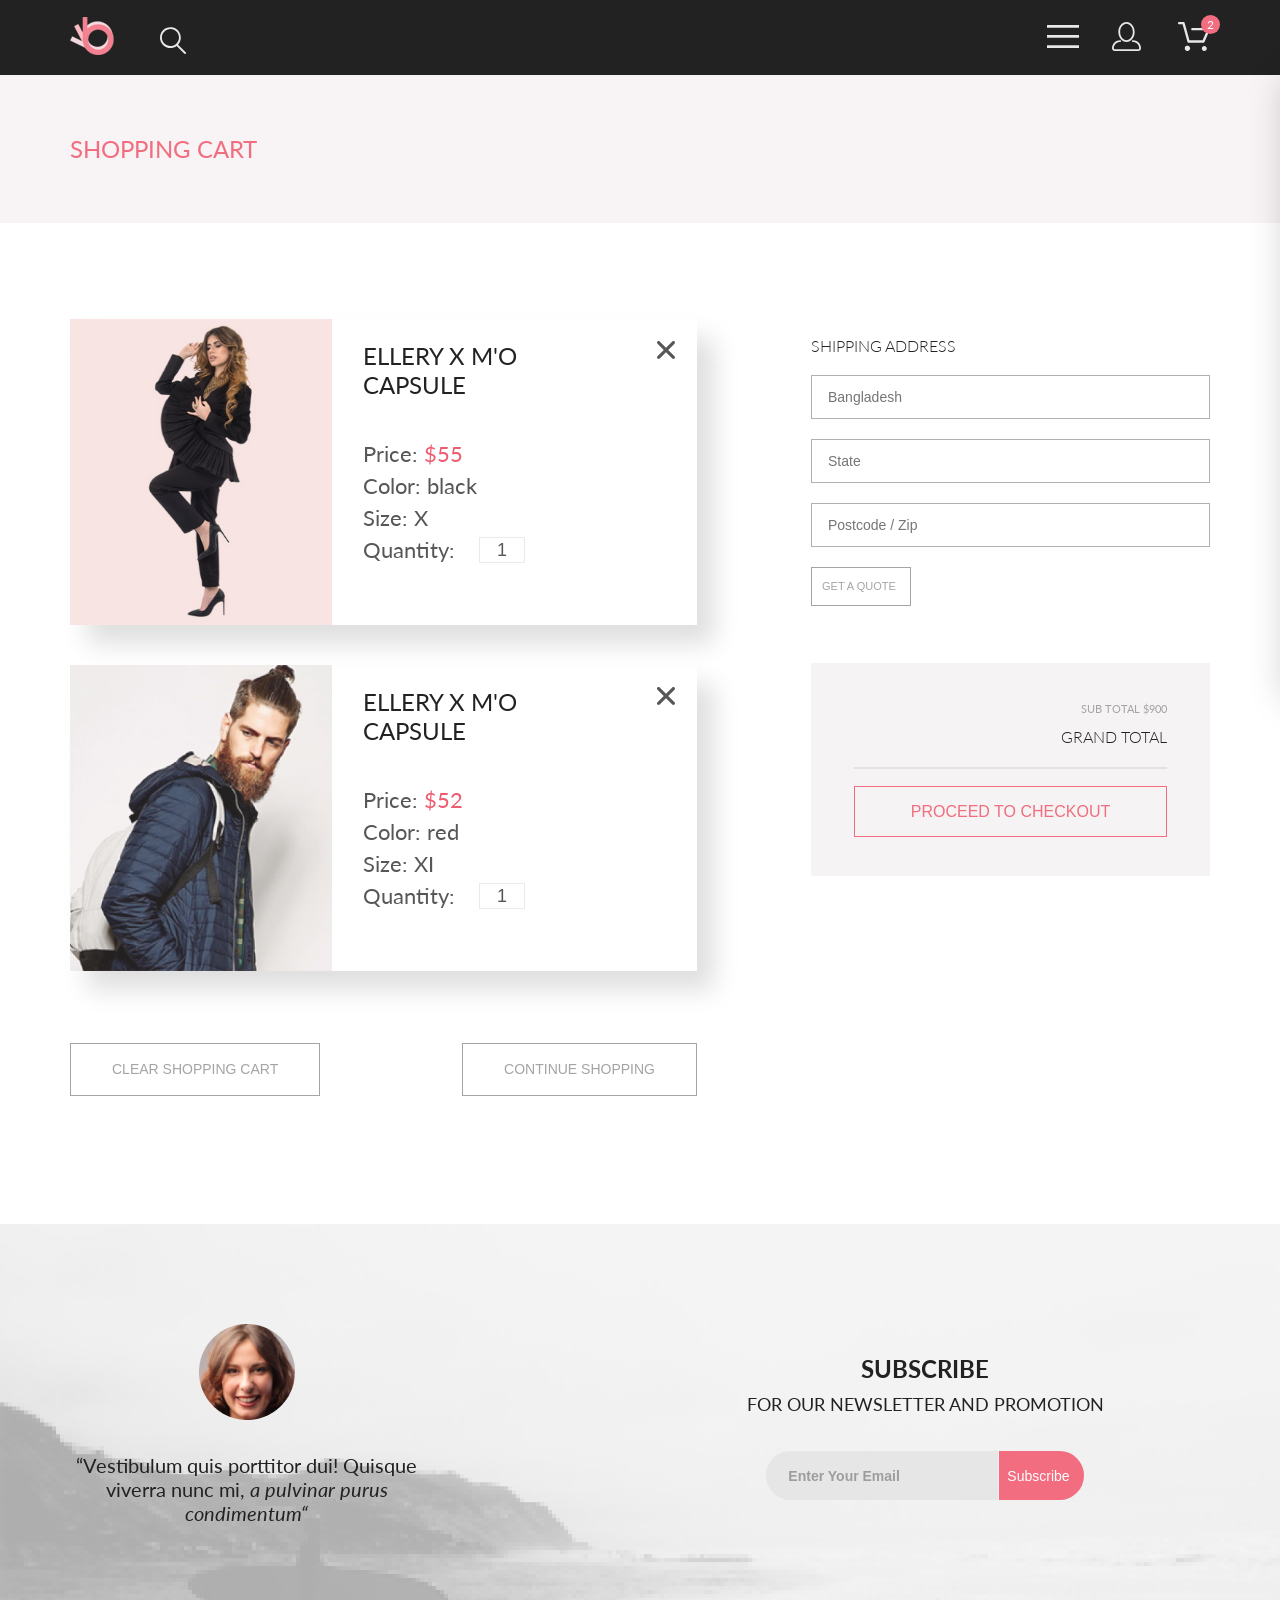
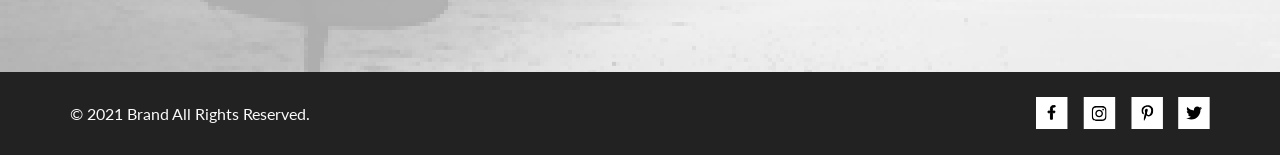
<file: public/cart.html>
<!DOCTYPE html>
<html lang="en">
<head>
    <link rel="preconnect" href="https://fonts.gstatic.com">
    <link href="https://fonts.googleapis.com/css2?family=Lato:ital,wght@0,400;0,700;1,900&display=swap"
          rel="stylesheet">
    <link href="https://fonts.googleapis.com/css2?family=Lato:ital,wght@1,400&display=swap" rel="stylesheet">
    <link href="https://fonts.googleapis.com/css2?family=Roboto&display=swap" rel="stylesheet">
    <meta charset="UTF-8">
    <meta http-equiv="X-UA-Compatible" content="IE=edge">
    <meta name="viewport" content="width=device-width, initial-scale=1.0">
    <title>Document</title>
    <link rel="stylesheet" href="../public/css/style.css">
</head>
<body>
    <div class="wrapper">
        <div class="top">
            <header class="header center">
                <div class="header__left">
                    <a href="index.html">
                        <img src="../public/img/logo.svg" alt="logo">
                    </a>
                    <a href="#">
                        <svg class="header__search header__icons" width="27" height="28" viewBox="0 0 27 28" fill="none"
                             xmlns="http://www.w3.org/2000/svg">
                            <path d="M19.0596 17.6259C20.6713 15.8658 21.6282 13.6048 21.7698 11.2225C21.9113 8.84018 21.2288 6.48173 19.8369 4.54318C18.445 2.60463 16.4285 1.20404 14.126 0.576619C11.8234 -0.0508009 9.3751 0.13316 7.19217 1.09761C5.00923 2.06205 3.22463 3.74825 2.13804 5.87302C1.05145 7.9978 0.729054 10.4318 1.225 12.7661C1.72094 15.1005 3.00501 17.1932 4.86158 18.6927C6.71814 20.1922 9.03413 21.0072 11.4206 21.0009C13.673 21.004 15.8645 20.27 17.6606 18.9109L25.4086 26.7179C25.4941 26.807 25.5965 26.8781 25.7099 26.927C25.8232 26.9759 25.9452 27.0017 26.0686 27.0029C26.1923 27.0033 26.3148 26.9782 26.4283 26.9292C26.5419 26.8801 26.6441 26.8082 26.7286 26.7179C26.9025 26.537 26.9997 26.2958 26.9997 26.0449C26.9997 25.794 26.9025 25.5528 26.7286 25.3719L19.0596 17.6259ZM2.88662 10.5009C2.89946 8.81563 3.41094 7.17187 4.35659 5.77685C5.30224 4.38183 6.63972 3.29801 8.20044 2.662C9.76115 2.02599 11.4752 1.86627 13.1266 2.20298C14.7779 2.53969 16.2926 3.35775 17.4797 4.55404C18.6668 5.75033 19.4732 7.27129 19.7972 8.92519C20.1212 10.5791 19.9483 12.2919 19.3002 13.8476C18.6522 15.4034 17.5581 16.7325 16.1559 17.6674C14.7536 18.6023 13.1059 19.1011 11.4206 19.1009C9.14916 19.0901 6.97482 18.1784 5.37484 16.566C3.77486 14.9537 2.87998 12.7724 2.88662 10.5009Z"
                                  fill="#E8E8E8"/>
                        </svg>
                    </a>
                </div>
                <div class="header__right">
                    <input type="checkbox" id="switcher">
                    <label class="header__icons" for="switcher">
                        <svg class="header__icons" width="32" height="23" viewBox="0 0 32 23" fill="none"
                             xmlns="http://www.w3.org/2000/svg">
                            <path d="M0 23V20.31H32V23H0ZM0 12.76V10.07H32V12.76H0ZM0 2.69V0H32V2.69H0Z" fill="#E8E8E8"/>
                        </svg>
                    </label>
                    <nav class="nav__menu">
                        <div class="header__links header__links__mob">
                            <a class="header__regs header__icons" href="registration.html">
                                <svg class="header__icons" width="29" height="29" viewBox="0 0 29 29" fill="none"
                                     xmlns="http://www.w3.org/2000/svg">
                                    <path d="M14.5 19.937C19 19.937 22.656 15.464 22.656 9.968C22.656 4.472 19 0 14.5 0C13.3631 0.0217413 12.2463 0.303398 11.2351 0.823397C10.2239 1.34339 9.34507 2.08794 8.66602 3C7.12663 4.99573 6.30819 7.45381 6.34399 9.974C6.34399 15.465 10 19.937 14.5 19.937ZM14.5 1.813C18 1.813 20.844 5.472 20.844 9.969C20.844 14.466 17.998 18.125 14.5 18.125C11.002 18.125 8.15603 14.465 8.15503 9.969C8.15403 5.473 11 1.813 14.5 1.813ZM20.844 18.125C20.6036 18.125 20.373 18.2205 20.203 18.3905C20.033 18.5605 19.9375 18.7911 19.9375 19.0315C19.9375 19.2719 20.033 19.5025 20.203 19.6725C20.373 19.8425 20.6036 19.938 20.844 19.938C22.526 19.9399 24.1386 20.6088 25.3279 21.7982C26.5172 22.9875 27.1861 24.6 27.188 26.282C27.1875 26.5221 27.0918 26.7523 26.922 26.9221C26.7522 27.0918 26.5221 27.1875 26.282 27.188H2.71997C2.47985 27.1875 2.24975 27.0918 2.07996 26.9221C1.91016 26.7523 1.81449 26.5221 1.81396 26.282C1.81608 24.6001 2.48517 22.9877 3.67444 21.7985C4.86371 20.6092 6.47608 19.9401 8.15796 19.938C8.39824 19.938 8.62868 19.8425 8.79858 19.6726C8.96849 19.5027 9.06396 19.2723 9.06396 19.032C9.06396 18.7917 8.96849 18.5613 8.79858 18.3914C8.62868 18.2215 8.39824 18.126 8.15796 18.126C5.99541 18.1279 3.92201 18.9875 2.39258 20.5164C0.863144 22.0453 0.00264777 24.1185 0 26.281C0.000794067 27.0019 0.287502 27.693 0.797241 28.2027C1.30698 28.7125 1.99811 28.9992 2.71899 29H26.282C27.0027 28.9989 27.6936 28.7121 28.2031 28.2024C28.7126 27.6927 28.9992 27.0017 29 26.281C28.9974 24.1187 28.1372 22.0457 26.6083 20.5168C25.0793 18.9878 23.0063 18.1276 20.844 18.125Z"
                                          fill="#E8E8E8"/>
                                </svg>
                            </a>
                            <a class="header__cart header__icons" href="cart.html">
                                <svg class="header__icons" width="32" height="29" viewBox="0 0 32 29" fill="none"
                                     xmlns="http://www.w3.org/2000/svg">
                                    <path d="M26.2009 29C25.5532 28.9738 24.9415 28.6948 24.4972 28.2227C24.0529 27.7506 23.8114 27.1232 23.8245 26.475C23.8376 25.8269 24.1043 25.2097 24.5673 24.7559C25.0303 24.3022 25.6527 24.048 26.301 24.048C26.9493 24.048 27.5717 24.3022 28.0347 24.7559C28.4977 25.2097 28.7644 25.8269 28.7775 26.475C28.7906 27.1232 28.549 27.7506 28.1047 28.2227C27.6604 28.6948 27.0488 28.9738 26.401 29H26.2009ZM6.75293 26.32C6.75293 25.79 6.91011 25.2718 7.20459 24.8311C7.49907 24.3904 7.91764 24.0469 8.40735 23.844C8.89705 23.6412 9.43594 23.5881 9.95581 23.6915C10.4757 23.7949 10.9532 24.0502 11.328 24.425C11.7028 24.7998 11.9581 25.2773 12.0615 25.7972C12.1649 26.317 12.1118 26.8559 11.9089 27.3456C11.7061 27.8353 11.3626 28.2539 10.9219 28.5483C10.4812 28.8428 9.96304 29 9.43298 29C9.08087 29.0003 8.73212 28.9311 8.40674 28.7966C8.08136 28.662 7.78569 28.4646 7.53662 28.2158C7.28755 27.9669 7.09001 27.6713 6.9552 27.3461C6.82039 27.0208 6.75098 26.6721 6.75098 26.32H6.75293ZM10.553 20.686C10.2935 20.6868 10.0409 20.6024 9.83411 20.4457C9.62727 20.2891 9.47758 20.0689 9.40796 19.819L4.57495 2.36401H1.18201C0.868521 2.36401 0.567859 2.23947 0.346191 2.01781C0.124523 1.79614 0 1.49549 0 1.18201C0 0.868519 0.124523 0.567873 0.346191 0.346205C0.567859 0.124537 0.868521 5.81268e-06 1.18201 5.81268e-06H5.46301C5.7225 -0.00080736 5.97504 0.0837201 6.18176 0.240568C6.38848 0.397416 6.53784 0.617884 6.60693 0.868006L11.4399 18.323H24.6179L29.001 8.27501H14.401C14.2428 8.27961 14.0854 8.25242 13.9379 8.19507C13.7904 8.13771 13.6559 8.05134 13.5424 7.94108C13.4288 7.83082 13.3386 7.69891 13.277 7.55315C13.2154 7.40739 13.1836 7.25075 13.1836 7.0925C13.1836 6.93426 13.2154 6.77762 13.277 6.63186C13.3386 6.4861 13.4288 6.35419 13.5424 6.24393C13.6559 6.13367 13.7904 6.0473 13.9379 5.98994C14.0854 5.93259 14.2428 5.90541 14.401 5.91001H30.814C31.0097 5.90996 31.2022 5.95866 31.3744 6.05172C31.5465 6.14478 31.6928 6.27926 31.7999 6.44301C31.9078 6.60729 31.9734 6.79569 31.9908 6.99145C32.0083 7.18721 31.9771 7.38424 31.9 7.565L26.495 19.977C26.4026 20.1876 26.251 20.3668 26.0585 20.4927C25.866 20.6186 25.641 20.6858 25.411 20.686H10.553Z"
                                          fill="#E8E8E8"/>
                                </svg>
                            </a>
                        </div>
                        <label class="nav__close" for="switcher">
                            <svg width="13" height="13" viewBox="0 0 13 13" fill="none" xmlns="http://www.w3.org/2000/svg">
                                <path d="M7.4158 6.00409L11.7158 1.71409C11.9041 1.52579 12.0099 1.27039 12.0099 1.00409C12.0099 0.73779 11.9041 0.482395 11.7158 0.294092C11.5275 0.105788 11.2721 0 11.0058 0C10.7395 0 10.4841 0.105788 10.2958 0.294092L6.0058 4.59409L1.7158 0.294092C1.52749 0.105788 1.2721 -1.9841e-09 1.0058 0C0.739497 1.9841e-09 0.484102 0.105788 0.295798 0.294092C0.107495 0.482395 0.0017066 0.73779 0.0017066 1.00409C0.0017066 1.27039 0.107495 1.52579 0.295798 1.71409L4.5958 6.00409L0.295798 10.2941C0.20207 10.3871 0.127676 10.4977 0.0769072 10.6195C0.0261385 10.7414 0 10.8721 0 11.0041C0 11.1361 0.0261385 11.2668 0.0769072 11.3887C0.127676 11.5105 0.20207 11.6211 0.295798 11.7141C0.388761 11.8078 0.499362 11.8822 0.621222 11.933C0.743081 11.9838 0.873786 12.0099 1.0058 12.0099C1.13781 12.0099 1.26852 11.9838 1.39038 11.933C1.51223 11.8822 1.62284 11.8078 1.7158 11.7141L6.0058 7.41409L10.2958 11.7141C10.3888 11.8078 10.4994 11.8822 10.6212 11.933C10.7431 11.9838 10.8738 12.0099 11.0058 12.0099C11.1378 12.0099 11.2685 11.9838 11.3904 11.933C11.5122 11.8822 11.6228 11.8078 11.7158 11.7141C11.8095 11.6211 11.8839 11.5105 11.9347 11.3887C11.9855 11.2668 12.0116 11.1361 12.0116 11.0041C12.0116 10.8721 11.9855 10.7414 11.9347 10.6195C11.8839 10.4977 11.8095 10.3871 11.7158 10.2941L7.4158 6.00409Z"
                                      fill="#6F6E6E"/>
                            </svg>
                        </label>
                        <h3 class="nav__h3">MENU</h3>
                        <ul>
                            <li><a class="nav__catalog" href="catalog.html">Man</a>
                                <ul>
                                    <li><a class="nav__item" href="">Accessories</a></li>
                                    <li><a class="nav__item" href="">Bags</a></li>
                                    <li><a class="nav__item" href="">Denim</a></li>
                                    <li><a class="nav__item" href="">T-Shirts</a></li>
                                </ul>
                            </li>
                            <li><a class="nav__catalog" href="">Women</a>
                                <ul>
                                    <li><a class="nav__item" href="">Accessories</a></li>
                                    <li><a class="nav__item" href="">Jackets & Coats</a></li>
                                    <li><a class="nav__item" href="">Polos</a></li>
                                    <li><a class="nav__item" href="">T-Shirts</a></li>
                                    <li><a class="nav__item" href="">Shirts</a></li>
                                </ul>
                            </li>
                            <li><a class="nav__catalog" href="">Kids</a>
                                <ul>
                                    <li><a class="nav__item" href="">Accessories</a></li>
                                    <li><a class="nav__item" href="">Jackets</a></li>
                                    <li><a class="nav__item" href="">Polos</a></li>
                                    <li><a class="nav__item" href="">T-Shirts</a></li>
                                    <li><a class="nav__item" href="">Shirts</a></li>
                                    <li><a class="nav__item" href="">Bags</a></li>
                                </ul>
                            </li>
                        </ul>
                    </nav>
                    <div class="header__links">
                        <a class="header__regs header__icons" href="registration.html">
                            <svg class="header__icons" width="29" height="29" viewBox="0 0 29 29" fill="none"
                                 xmlns="http://www.w3.org/2000/svg">
                                <path d="M14.5 19.937C19 19.937 22.656 15.464 22.656 9.968C22.656 4.472 19 0 14.5 0C13.3631 0.0217413 12.2463 0.303398 11.2351 0.823397C10.2239 1.34339 9.34507 2.08794 8.66602 3C7.12663 4.99573 6.30819 7.45381 6.34399 9.974C6.34399 15.465 10 19.937 14.5 19.937ZM14.5 1.813C18 1.813 20.844 5.472 20.844 9.969C20.844 14.466 17.998 18.125 14.5 18.125C11.002 18.125 8.15603 14.465 8.15503 9.969C8.15403 5.473 11 1.813 14.5 1.813ZM20.844 18.125C20.6036 18.125 20.373 18.2205 20.203 18.3905C20.033 18.5605 19.9375 18.7911 19.9375 19.0315C19.9375 19.2719 20.033 19.5025 20.203 19.6725C20.373 19.8425 20.6036 19.938 20.844 19.938C22.526 19.9399 24.1386 20.6088 25.3279 21.7982C26.5172 22.9875 27.1861 24.6 27.188 26.282C27.1875 26.5221 27.0918 26.7523 26.922 26.9221C26.7522 27.0918 26.5221 27.1875 26.282 27.188H2.71997C2.47985 27.1875 2.24975 27.0918 2.07996 26.9221C1.91016 26.7523 1.81449 26.5221 1.81396 26.282C1.81608 24.6001 2.48517 22.9877 3.67444 21.7985C4.86371 20.6092 6.47608 19.9401 8.15796 19.938C8.39824 19.938 8.62868 19.8425 8.79858 19.6726C8.96849 19.5027 9.06396 19.2723 9.06396 19.032C9.06396 18.7917 8.96849 18.5613 8.79858 18.3914C8.62868 18.2215 8.39824 18.126 8.15796 18.126C5.99541 18.1279 3.92201 18.9875 2.39258 20.5164C0.863144 22.0453 0.00264777 24.1185 0 26.281C0.000794067 27.0019 0.287502 27.693 0.797241 28.2027C1.30698 28.7125 1.99811 28.9992 2.71899 29H26.282C27.0027 28.9989 27.6936 28.7121 28.2031 28.2024C28.7126 27.6927 28.9992 27.0017 29 26.281C28.9974 24.1187 28.1372 22.0457 26.6083 20.5168C25.0793 18.9878 23.0063 18.1276 20.844 18.125Z"
                                      fill="#E8E8E8"/>
                            </svg>
                        </a>
                        <a id="header__cart" class="header__cart header__icons" href="cart.html">
                            <svg class="header__icons" width="32" height="29" viewBox="0 0 32 29" fill="none"
                                 xmlns="http://www.w3.org/2000/svg">
                                <path d="M26.2009 29C25.5532 28.9738 24.9415 28.6948 24.4972 28.2227C24.0529 27.7506 23.8114 27.1232 23.8245 26.475C23.8376 25.8269 24.1043 25.2097 24.5673 24.7559C25.0303 24.3022 25.6527 24.048 26.301 24.048C26.9493 24.048 27.5717 24.3022 28.0347 24.7559C28.4977 25.2097 28.7644 25.8269 28.7775 26.475C28.7906 27.1232 28.549 27.7506 28.1047 28.2227C27.6604 28.6948 27.0488 28.9738 26.401 29H26.2009ZM6.75293 26.32C6.75293 25.79 6.91011 25.2718 7.20459 24.8311C7.49907 24.3904 7.91764 24.0469 8.40735 23.844C8.89705 23.6412 9.43594 23.5881 9.95581 23.6915C10.4757 23.7949 10.9532 24.0502 11.328 24.425C11.7028 24.7998 11.9581 25.2773 12.0615 25.7972C12.1649 26.317 12.1118 26.8559 11.9089 27.3456C11.7061 27.8353 11.3626 28.2539 10.9219 28.5483C10.4812 28.8428 9.96304 29 9.43298 29C9.08087 29.0003 8.73212 28.9311 8.40674 28.7966C8.08136 28.662 7.78569 28.4646 7.53662 28.2158C7.28755 27.9669 7.09001 27.6713 6.9552 27.3461C6.82039 27.0208 6.75098 26.6721 6.75098 26.32H6.75293ZM10.553 20.686C10.2935 20.6868 10.0409 20.6024 9.83411 20.4457C9.62727 20.2891 9.47758 20.0689 9.40796 19.819L4.57495 2.36401H1.18201C0.868521 2.36401 0.567859 2.23947 0.346191 2.01781C0.124523 1.79614 0 1.49549 0 1.18201C0 0.868519 0.124523 0.567873 0.346191 0.346205C0.567859 0.124537 0.868521 5.81268e-06 1.18201 5.81268e-06H5.46301C5.7225 -0.00080736 5.97504 0.0837201 6.18176 0.240568C6.38848 0.397416 6.53784 0.617884 6.60693 0.868006L11.4399 18.323H24.6179L29.001 8.27501H14.401C14.2428 8.27961 14.0854 8.25242 13.9379 8.19507C13.7904 8.13771 13.6559 8.05134 13.5424 7.94108C13.4288 7.83082 13.3386 7.69891 13.277 7.55315C13.2154 7.40739 13.1836 7.25075 13.1836 7.0925C13.1836 6.93426 13.2154 6.77762 13.277 6.63186C13.3386 6.4861 13.4288 6.35419 13.5424 6.24393C13.6559 6.13367 13.7904 6.0473 13.9379 5.98994C14.0854 5.93259 14.2428 5.90541 14.401 5.91001H30.814C31.0097 5.90996 31.2022 5.95866 31.3744 6.05172C31.5465 6.14478 31.6928 6.27926 31.7999 6.44301C31.9078 6.60729 31.9734 6.79569 31.9908 6.99145C32.0083 7.18721 31.9771 7.38424 31.9 7.565L26.495 19.977C26.4026 20.1876 26.251 20.3668 26.0585 20.4927C25.866 20.6186 25.641 20.6858 25.411 20.686H10.553Z"
                                      fill="#E8E8E8"/>
                            </svg>
                        </a>
                    </div>
                </div>
            </header>
            <section class="catalog">
                <div class="catalog__header center clear__bmargin">
                    <div class="catalog__title">SHOPPING CART</div>
                </div>
                <div class="cart__body center">
                    <div class="cart__left">
                        <div class="cart__cards"></div>
                        <div class="cart__bottom-but">
                            <button type="button" class="cart__bottom-clear">
                                <span class="cart__bottom-cleartext">CLEAR SHOPPING CART</span>
                            </button>
                            <button type="button" class="cart__bottom-continue">
                                <span class="cart__bottom-conttext">CONTINUE SHOPPING</span>
                            </button>
                        </div>
                    </div>
                    <div class="cart__right">
                        <div class="cart__shipping">
                            <h3 class="cart__shipping-title">SHIPPING ADDRESS</h3>
                            <input class="cart__shipping-city" type="text" placeholder="Bangladesh">
                            <input class="cart__shipping-state" type="text" placeholder="State">
                            <input class="cart__shipping-zip" type="number" step="1" min="100000" max="999999"
                                   placeholder="Postcode / Zip">
                            <button type="button" class="cart__shipping-sub">
                                <span class="cart__shipping-subtext">GET A QUOTE</span>
                            </button>
                        </div>
                        <div class="cart__account">
                            <h4 class="cart__account-h4">SUB TOTAL $900</h4>
                            <h3 class="cart__account-h3">GRAND TOTAL</h3>
                            <hr class="cart__account-line">
                            <button type="button" class="cart__shipping-proceed">
                                <span class="cart__shipping-proceedtext">PROCEED TO CHECKOUT</span>
                            </button>
                        </div>
                    </div>
                </div>
            </section>
        </div>
        <footer class="footer">
            <div class="footer__background">
                <div class="footer__content center">
                    <div class="footer__content-left">
                        <div class="footer__left-info">
                            <img class="subscribe__img" src="../public/img/subsface.png" alt="subscribe face">
                            <p class="subscribe__inftext">“Vestibulum quis porttitor dui! Quisque viverra nunc mi,
                                <span class="subscribe__inftext-ital">a pulvinar purus condimentum“</span></p>
                        </div>
                    </div>
                    <div class="footer__content-right">
                        <p class="subscribe__text"><span class="subscribe__text-bold">SUBSCRIBE</span><br>FOR OUR NEWSLETTER
                            AND PROMOTION</p>
                        <form action="#">
                            <div class="subscribe">
                                <input class="subscribe__email" type="email" placeholder="Enter Your Email" required>
                                <button class="subscribe__submit" type="submit">Subscribe</button>
                            </div>
                        </form>
                    </div>
                </div>
            </div>
            <div class="footer__bottom center">
                <div class="footer__bottom-left">
                    <p class="footer__copyright">&copy; 2021 Brand All Rights Reserved.</p>
                </div>
                <div class="footer__bottom-right">
                    <a href="#" target="_blank" rel="nofollow">
                        <svg class="social__icons" width="32" height="32" viewBox="0 0 32 32" fill="none"
                             xmlns="http://www.w3.org/2000/svg">
                            <path d="M31.4506 0H0V32H31.4506V0Z" fill="white"/>
                            <path d="M18.8924 8.58684C18.9733 8.59596 19.0486 8.60507 19.1172 8.61378V9.94806H18.4277C17.7369 9.94806 17.2006 10.1613 16.8451 10.563C16.4999 10.9529 16.3902 11.4476 16.3902 11.8873V13.616V14.116H16.8902H18.9222L18.6608 15.78H16.8902H16.3902V16.28V22.22H14.4422V16.28V15.78H13.9422H12.0469V14.116H13.9422H14.4422V13.616V11.5857C14.4422 10.534 14.7604 9.77792 15.2654 9.28418C15.7723 8.78851 16.5259 8.5 17.5056 8.5C17.9957 8.5 18.5031 8.54293 18.8924 8.58684Z"
                                  fill="black" stroke="black"/>
                        </svg>
                    </a>
                    <a href="#" target="_blank" rel="nofollow">
                        <svg class="social__icons" width="33" height="32" viewBox="0 0 33 32" fill="none"
                             xmlns="http://www.w3.org/2000/svg">
                            <path d="M32.1889 0H0.738281V32H32.1889V0Z" fill="white"/>
                            <g clip-path="url(#clip1)">
                                <path d="M16.139 12.6816C14.0238 12.6816 12.3177 14.3849 12.3177 16.4966C12.3177 18.6083 14.0238 20.3117 16.139 20.3117C18.2541 20.3117 19.9602 18.6083 19.9602 16.4966C19.9602 14.3849 18.2541 12.6816 16.139 12.6816ZM16.139 18.9769C14.7721 18.9769 13.6547 17.8646 13.6547 16.4966C13.6547 15.1287 14.7688 14.0164 16.139 14.0164C17.5092 14.0164 18.6233 15.1287 18.6233 16.4966C18.6233 17.8646 17.5058 18.9769 16.139 18.9769ZM21.0078 12.5255C21.0078 13.0203 20.6087 13.4154 20.1165 13.4154C19.621 13.4154 19.2252 13.0169 19.2252 12.5255C19.2252 12.0341 19.6243 11.6357 20.1165 11.6357C20.6087 11.6357 21.0078 12.0341 21.0078 12.5255ZM23.5386 13.4287C23.4821 12.2367 23.2094 11.1808 22.3347 10.3109C21.4634 9.44097 20.4058 9.1687 19.2119 9.10894C17.9814 9.03921 14.2932 9.03921 13.0627 9.10894C11.8721 9.16538 10.8145 9.43765 9.93987 10.3076C9.06522 11.1775 8.79584 12.2333 8.73597 13.4253C8.66613 14.6539 8.66613 18.3361 8.73597 19.5646C8.79251 20.7566 9.06522 21.8124 9.93987 22.6824C10.8145 23.5523 11.8688 23.8246 13.0627 23.8843C14.2932 23.9541 17.9814 23.9541 19.2119 23.8843C20.4058 23.8279 21.4634 23.5556 22.3347 22.6824C23.2061 21.8124 23.4788 20.7566 23.5386 19.5646C23.6085 18.3361 23.6085 14.6572 23.5386 13.4287ZM21.949 20.8828C21.6895 21.5335 21.1874 22.0349 20.5322 22.2972C19.5511 22.6857 17.2231 22.596 16.139 22.596C15.0548 22.596 12.7235 22.6824 11.7457 22.2972C11.0939 22.0382 10.5917 21.5369 10.329 20.8828C9.93987 19.9033 10.0297 17.5791 10.0297 16.4966C10.0297 15.4142 9.9432 13.0867 10.329 12.1105C10.5884 11.4597 11.0906 10.9583 11.7457 10.696C12.7268 10.3076 15.0548 10.3972 16.139 10.3972C17.2231 10.3972 19.5545 10.3109 20.5322 10.696C21.184 10.955 21.6862 11.4564 21.949 12.1105C22.3381 13.09 22.2483 15.4142 22.2483 16.4966C22.2483 17.5791 22.3381 19.9066 21.949 20.8828Z"
                                      fill="black"/>
                            </g>
                            <defs>
                                <clipPath id="clip1">
                                    <rect width="14.8991" height="17" fill="white" transform="translate(8.68555 8)"/>
                                </clipPath>
                            </defs>
                        </svg>
                    </a>
                    <a href="#" target="_blank" rel="nofollow">
                        <svg class="social__icons" width="32" height="32" viewBox="0 0 32 32" fill="none"
                             xmlns="http://www.w3.org/2000/svg">
                            <path d="M31.9252 0H0.474609V32H31.9252V0Z" fill="white"/>
                            <g clip-path="url(#clip2)">
                                <path d="M16.7403 8.20312C13.5556 8.20312 10.4082 10.3406 10.4082 13.8C10.4082 16 11.6374 17.25 12.3823 17.25C12.6896 17.25 12.8666 16.3875 12.8666 16.1438C12.8666 15.8531 12.1309 15.2344 12.1309 14.025C12.1309 11.5125 14.0305 9.73125 16.4889 9.73125C18.6027 9.73125 20.1671 10.9406 20.1671 13.1625C20.1671 14.8219 19.506 17.9344 17.3642 17.9344C16.5913 17.9344 15.9302 17.3719 15.9302 16.5656C15.9302 15.3844 16.7496 14.2406 16.7496 13.0219C16.7496 10.9531 13.835 11.3281 13.835 13.8281C13.835 14.3531 13.9002 14.9344 14.133 15.4125C13.7046 17.2688 12.8293 20.0344 12.8293 21.9469C12.8293 22.5375 12.9131 23.1188 12.969 23.7094C13.0745 23.8281 13.0218 23.8156 13.1832 23.7563C14.7476 21.6 14.6917 21.1781 15.3994 18.3562C15.7812 19.0875 16.7683 19.4812 17.5505 19.4812C20.8469 19.4812 22.3275 16.2469 22.3275 13.3313C22.3275 10.2281 19.6643 8.20312 16.7403 8.20312Z"
                                      fill="black"/>
                            </g>
                            <defs>
                                <clipPath id="clip2">
                                    <rect width="11.9193" height="16" fill="white" transform="translate(10.4082 8)"/>
                                </clipPath>
                            </defs>
                        </svg>
                    </a>
                    <a href="#" target="_blank" rel="nofollow">
                        <svg class="social__icons" width="32" height="32" viewBox="0 0 32 32" fill="none"
                             xmlns="http://www.w3.org/2000/svg">
                            <path d="M31.6635 0H0.212891V32H31.6635V0Z" fill="white"/>
                            <g clip-path="url(#clip3)">
                                <path d="M22.417 12.7405C22.427 12.8826 22.427 13.0248 22.427 13.1669C22.427 17.5019 19.1498 22.4969 13.1599 22.4969C11.3145 22.4969 9.60022 21.9588 8.1582 21.0248C8.4204 21.0552 8.67247 21.0654 8.94475 21.0654C10.4674 21.0654 11.8691 20.5476 12.9884 19.6644C11.5565 19.6339 10.3565 18.6898 9.94305 17.3903C10.1447 17.4207 10.3464 17.441 10.5582 17.441C10.8506 17.441 11.1431 17.4004 11.4153 17.3294C9.92291 17.0248 8.80355 15.705 8.80355 14.1111V14.0705C9.23715 14.3141 9.74139 14.4664 10.2758 14.4867C9.39849 13.8979 8.82373 12.8928 8.82373 11.7557C8.82373 11.1466 8.98504 10.5882 9.26741 10.1009C10.8708 12.0908 13.2809 13.3902 15.9833 13.5324C15.9329 13.2887 15.9027 13.035 15.9027 12.7811C15.9027 10.974 17.3548 9.50195 19.1598 9.50195C20.0976 9.50195 20.9446 9.89789 21.5396 10.5375C22.2757 10.3954 22.9816 10.1212 23.6068 9.74561C23.3648 10.507 22.8505 11.1466 22.1749 11.5527C22.8304 11.4817 23.4657 11.2989 24.0505 11.0451C23.6069 11.6948 23.0522 12.2735 22.417 12.7405Z"
                                      fill="black"/>
                            </g>
                            <defs>
                                <clipPath id="clip3">
                                    <rect width="15.8924" height="16" fill="white" transform="translate(8.1582 8)"/>
                                </clipPath>
                            </defs>
                        </svg>
                    </a>
                </div>
            </div>
        </footer>
    </div>
    <script type="module" defer src="./js/main.js"></script>
</body>
</html>
</file>
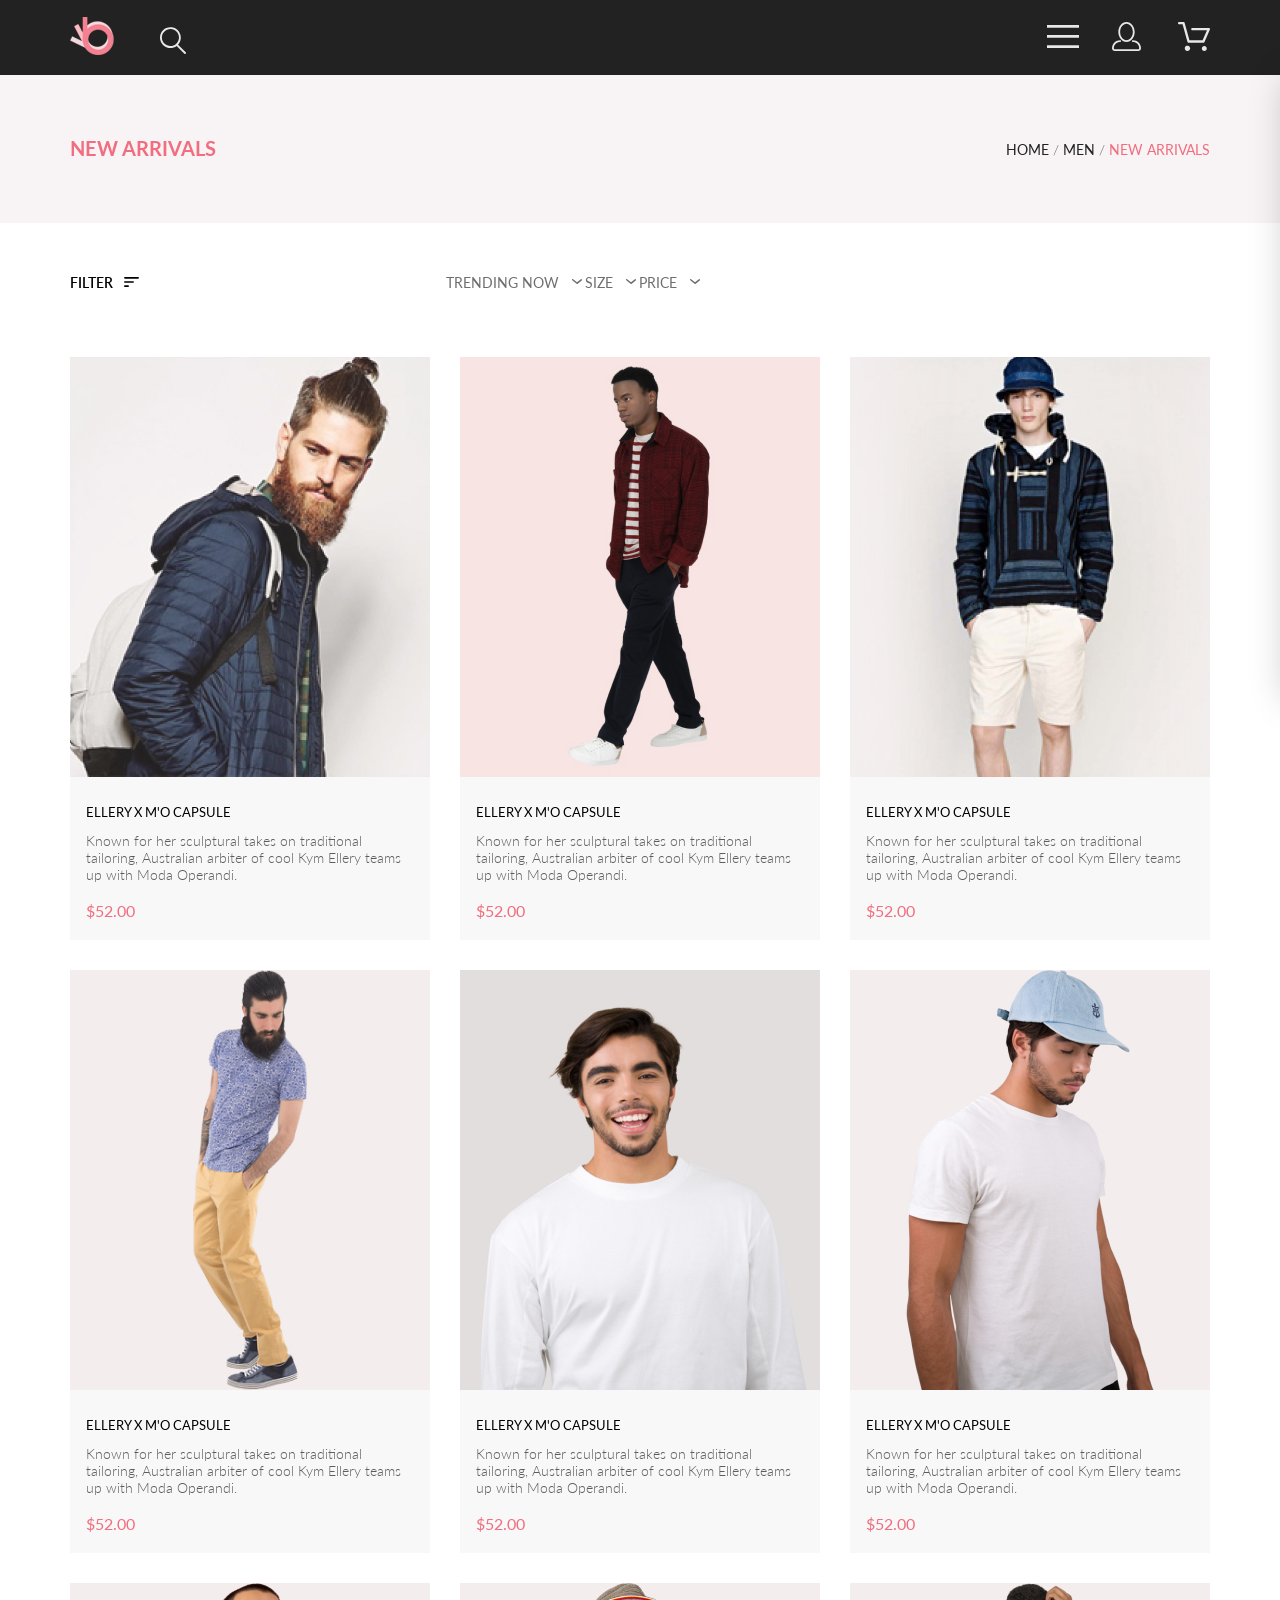
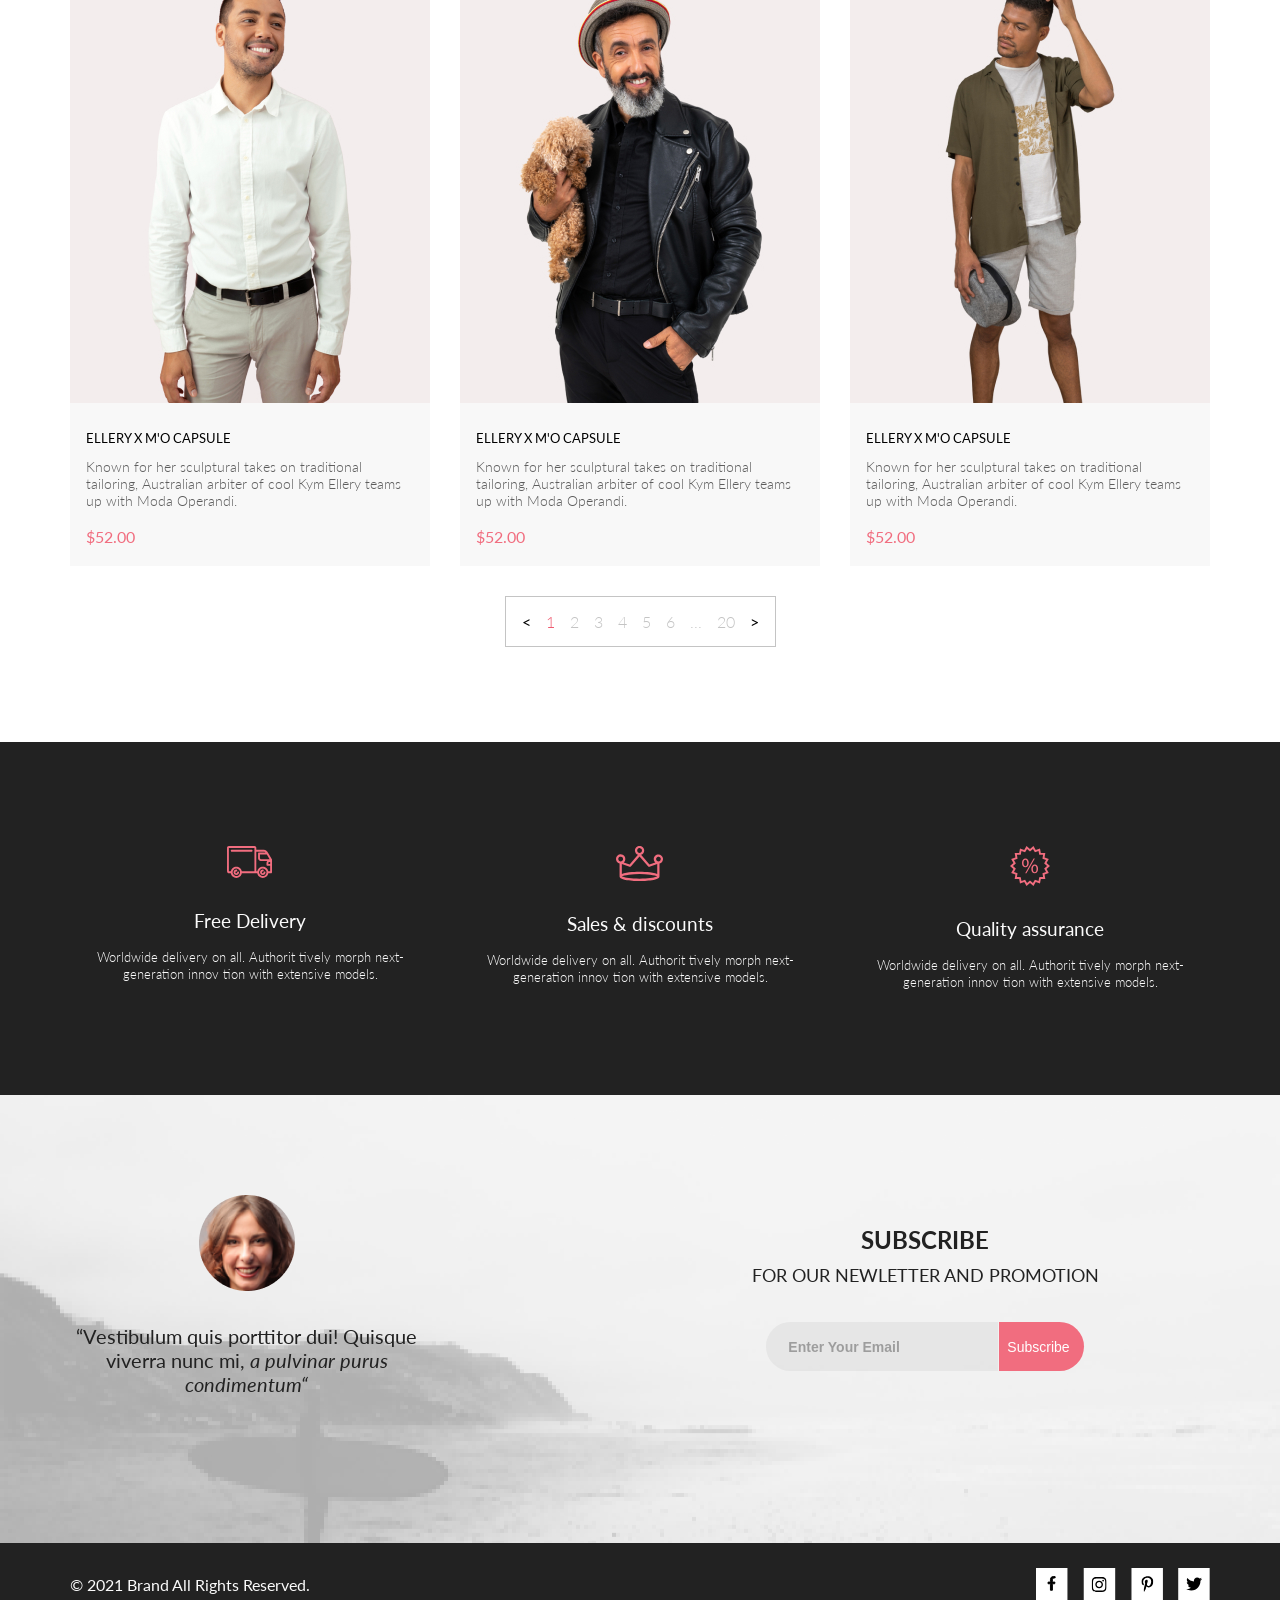
<file: public/catalog.html>
<!DOCTYPE html>
<html lang="en">
<head>
    <link rel="preconnect" href="https://fonts.gstatic.com">
    <link href="https://fonts.googleapis.com/css2?family=Lato:ital,wght@0,400;0,700;1,900&display=swap"
          rel="stylesheet">
    <link href="https://fonts.googleapis.com/css2?family=Lato:ital,wght@1,400&display=swap" rel="stylesheet">
    <link href="https://fonts.googleapis.com/css2?family=Roboto&display=swap" rel="stylesheet">
    <meta charset="UTF-8">
    <meta http-equiv="X-UA-Compatible" content="IE=edge">
    <meta name="viewport" content="width=device-width, initial-scale=1.0">
    <title>Document</title>
    <link rel="stylesheet" href="./css/style.css">
</head>
<body>
    <div class="wrapper">
        <div class="top">
            <header class="header center">
                <div class="header__left">
                    <a href="index.html">
                        <img src="./img/logo.svg" alt="logo">
                    </a>
                    <a href="#">
                        <svg class="header__search header__icons" width="27" height="28" viewBox="0 0 27 28" fill="none"
                             xmlns="http://www.w3.org/2000/svg">
                            <path d="M19.0596 17.6259C20.6713 15.8658 21.6282 13.6048 21.7698 11.2225C21.9113 8.84018 21.2288 6.48173 19.8369 4.54318C18.445 2.60463 16.4285 1.20404 14.126 0.576619C11.8234 -0.0508009 9.3751 0.13316 7.19217 1.09761C5.00923 2.06205 3.22463 3.74825 2.13804 5.87302C1.05145 7.9978 0.729054 10.4318 1.225 12.7661C1.72094 15.1005 3.00501 17.1932 4.86158 18.6927C6.71814 20.1922 9.03413 21.0072 11.4206 21.0009C13.673 21.004 15.8645 20.27 17.6606 18.9109L25.4086 26.7179C25.4941 26.807 25.5965 26.8781 25.7099 26.927C25.8232 26.9759 25.9452 27.0017 26.0686 27.0029C26.1923 27.0033 26.3148 26.9782 26.4283 26.9292C26.5419 26.8801 26.6441 26.8082 26.7286 26.7179C26.9025 26.537 26.9997 26.2958 26.9997 26.0449C26.9997 25.794 26.9025 25.5528 26.7286 25.3719L19.0596 17.6259ZM2.88662 10.5009C2.89946 8.81563 3.41094 7.17187 4.35659 5.77685C5.30224 4.38183 6.63972 3.29801 8.20044 2.662C9.76115 2.02599 11.4752 1.86627 13.1266 2.20298C14.7779 2.53969 16.2926 3.35775 17.4797 4.55404C18.6668 5.75033 19.4732 7.27129 19.7972 8.92519C20.1212 10.5791 19.9483 12.2919 19.3002 13.8476C18.6522 15.4034 17.5581 16.7325 16.1559 17.6674C14.7536 18.6023 13.1059 19.1011 11.4206 19.1009C9.14916 19.0901 6.97482 18.1784 5.37484 16.566C3.77486 14.9537 2.87998 12.7724 2.88662 10.5009Z"
                                  fill="#E8E8E8"/>
                        </svg>
                    </a>
                </div>
                <div class="header__right">
                    <input type="checkbox" id="switcher">
                    <label class="header__icons" for="switcher">
                        <svg class="header__icons" width="32" height="23" viewBox="0 0 32 23" fill="none"
                             xmlns="http://www.w3.org/2000/svg">
                            <path d="M0 23V20.31H32V23H0ZM0 12.76V10.07H32V12.76H0ZM0 2.69V0H32V2.69H0Z" fill="#E8E8E8"/>
                        </svg>
                    </label>
                    <nav class="nav__menu">
                        <div class="header__links header__links__mob">
                            <a class="header__regs header__icons" href="registration.html">
                                <svg class="header__icons" width="29" height="29" viewBox="0 0 29 29" fill="none"
                                     xmlns="http://www.w3.org/2000/svg">
                                    <path d="M14.5 19.937C19 19.937 22.656 15.464 22.656 9.968C22.656 4.472 19 0 14.5 0C13.3631 0.0217413 12.2463 0.303398 11.2351 0.823397C10.2239 1.34339 9.34507 2.08794 8.66602 3C7.12663 4.99573 6.30819 7.45381 6.34399 9.974C6.34399 15.465 10 19.937 14.5 19.937ZM14.5 1.813C18 1.813 20.844 5.472 20.844 9.969C20.844 14.466 17.998 18.125 14.5 18.125C11.002 18.125 8.15603 14.465 8.15503 9.969C8.15403 5.473 11 1.813 14.5 1.813ZM20.844 18.125C20.6036 18.125 20.373 18.2205 20.203 18.3905C20.033 18.5605 19.9375 18.7911 19.9375 19.0315C19.9375 19.2719 20.033 19.5025 20.203 19.6725C20.373 19.8425 20.6036 19.938 20.844 19.938C22.526 19.9399 24.1386 20.6088 25.3279 21.7982C26.5172 22.9875 27.1861 24.6 27.188 26.282C27.1875 26.5221 27.0918 26.7523 26.922 26.9221C26.7522 27.0918 26.5221 27.1875 26.282 27.188H2.71997C2.47985 27.1875 2.24975 27.0918 2.07996 26.9221C1.91016 26.7523 1.81449 26.5221 1.81396 26.282C1.81608 24.6001 2.48517 22.9877 3.67444 21.7985C4.86371 20.6092 6.47608 19.9401 8.15796 19.938C8.39824 19.938 8.62868 19.8425 8.79858 19.6726C8.96849 19.5027 9.06396 19.2723 9.06396 19.032C9.06396 18.7917 8.96849 18.5613 8.79858 18.3914C8.62868 18.2215 8.39824 18.126 8.15796 18.126C5.99541 18.1279 3.92201 18.9875 2.39258 20.5164C0.863144 22.0453 0.00264777 24.1185 0 26.281C0.000794067 27.0019 0.287502 27.693 0.797241 28.2027C1.30698 28.7125 1.99811 28.9992 2.71899 29H26.282C27.0027 28.9989 27.6936 28.7121 28.2031 28.2024C28.7126 27.6927 28.9992 27.0017 29 26.281C28.9974 24.1187 28.1372 22.0457 26.6083 20.5168C25.0793 18.9878 23.0063 18.1276 20.844 18.125Z"
                                          fill="#E8E8E8"/>
                                </svg>
                            </a>
                            <a class="header__cart header__icons" href="cart.html">
                                <svg class="header__icons" width="32" height="29" viewBox="0 0 32 29" fill="none"
                                     xmlns="http://www.w3.org/2000/svg">
                                    <path d="M26.2009 29C25.5532 28.9738 24.9415 28.6948 24.4972 28.2227C24.0529 27.7506 23.8114 27.1232 23.8245 26.475C23.8376 25.8269 24.1043 25.2097 24.5673 24.7559C25.0303 24.3022 25.6527 24.048 26.301 24.048C26.9493 24.048 27.5717 24.3022 28.0347 24.7559C28.4977 25.2097 28.7644 25.8269 28.7775 26.475C28.7906 27.1232 28.549 27.7506 28.1047 28.2227C27.6604 28.6948 27.0488 28.9738 26.401 29H26.2009ZM6.75293 26.32C6.75293 25.79 6.91011 25.2718 7.20459 24.8311C7.49907 24.3904 7.91764 24.0469 8.40735 23.844C8.89705 23.6412 9.43594 23.5881 9.95581 23.6915C10.4757 23.7949 10.9532 24.0502 11.328 24.425C11.7028 24.7998 11.9581 25.2773 12.0615 25.7972C12.1649 26.317 12.1118 26.8559 11.9089 27.3456C11.7061 27.8353 11.3626 28.2539 10.9219 28.5483C10.4812 28.8428 9.96304 29 9.43298 29C9.08087 29.0003 8.73212 28.9311 8.40674 28.7966C8.08136 28.662 7.78569 28.4646 7.53662 28.2158C7.28755 27.9669 7.09001 27.6713 6.9552 27.3461C6.82039 27.0208 6.75098 26.6721 6.75098 26.32H6.75293ZM10.553 20.686C10.2935 20.6868 10.0409 20.6024 9.83411 20.4457C9.62727 20.2891 9.47758 20.0689 9.40796 19.819L4.57495 2.36401H1.18201C0.868521 2.36401 0.567859 2.23947 0.346191 2.01781C0.124523 1.79614 0 1.49549 0 1.18201C0 0.868519 0.124523 0.567873 0.346191 0.346205C0.567859 0.124537 0.868521 5.81268e-06 1.18201 5.81268e-06H5.46301C5.7225 -0.00080736 5.97504 0.0837201 6.18176 0.240568C6.38848 0.397416 6.53784 0.617884 6.60693 0.868006L11.4399 18.323H24.6179L29.001 8.27501H14.401C14.2428 8.27961 14.0854 8.25242 13.9379 8.19507C13.7904 8.13771 13.6559 8.05134 13.5424 7.94108C13.4288 7.83082 13.3386 7.69891 13.277 7.55315C13.2154 7.40739 13.1836 7.25075 13.1836 7.0925C13.1836 6.93426 13.2154 6.77762 13.277 6.63186C13.3386 6.4861 13.4288 6.35419 13.5424 6.24393C13.6559 6.13367 13.7904 6.0473 13.9379 5.98994C14.0854 5.93259 14.2428 5.90541 14.401 5.91001H30.814C31.0097 5.90996 31.2022 5.95866 31.3744 6.05172C31.5465 6.14478 31.6928 6.27926 31.7999 6.44301C31.9078 6.60729 31.9734 6.79569 31.9908 6.99145C32.0083 7.18721 31.9771 7.38424 31.9 7.565L26.495 19.977C26.4026 20.1876 26.251 20.3668 26.0585 20.4927C25.866 20.6186 25.641 20.6858 25.411 20.686H10.553Z"
                                          fill="#E8E8E8"/>
                                </svg>
                            </a>
                        </div>
                        <label class="nav__close" for="switcher">
                            <svg width="13" height="13" viewBox="0 0 13 13" fill="none" xmlns="http://www.w3.org/2000/svg">
                                <path d="M7.4158 6.00409L11.7158 1.71409C11.9041 1.52579 12.0099 1.27039 12.0099 1.00409C12.0099 0.73779 11.9041 0.482395 11.7158 0.294092C11.5275 0.105788 11.2721 0 11.0058 0C10.7395 0 10.4841 0.105788 10.2958 0.294092L6.0058 4.59409L1.7158 0.294092C1.52749 0.105788 1.2721 -1.9841e-09 1.0058 0C0.739497 1.9841e-09 0.484102 0.105788 0.295798 0.294092C0.107495 0.482395 0.0017066 0.73779 0.0017066 1.00409C0.0017066 1.27039 0.107495 1.52579 0.295798 1.71409L4.5958 6.00409L0.295798 10.2941C0.20207 10.3871 0.127676 10.4977 0.0769072 10.6195C0.0261385 10.7414 0 10.8721 0 11.0041C0 11.1361 0.0261385 11.2668 0.0769072 11.3887C0.127676 11.5105 0.20207 11.6211 0.295798 11.7141C0.388761 11.8078 0.499362 11.8822 0.621222 11.933C0.743081 11.9838 0.873786 12.0099 1.0058 12.0099C1.13781 12.0099 1.26852 11.9838 1.39038 11.933C1.51223 11.8822 1.62284 11.8078 1.7158 11.7141L6.0058 7.41409L10.2958 11.7141C10.3888 11.8078 10.4994 11.8822 10.6212 11.933C10.7431 11.9838 10.8738 12.0099 11.0058 12.0099C11.1378 12.0099 11.2685 11.9838 11.3904 11.933C11.5122 11.8822 11.6228 11.8078 11.7158 11.7141C11.8095 11.6211 11.8839 11.5105 11.9347 11.3887C11.9855 11.2668 12.0116 11.1361 12.0116 11.0041C12.0116 10.8721 11.9855 10.7414 11.9347 10.6195C11.8839 10.4977 11.8095 10.3871 11.7158 10.2941L7.4158 6.00409Z"
                                      fill="#6F6E6E"/>
                            </svg>
                        </label>
                        <h3 class="nav__h3">MENU</h3>
                        <ul>
                            <li><a class="nav__catalog" href="catalog.html">Man</a>
                                <ul>
                                    <li><a class="nav__item" href="">Accessories</a></li>
                                    <li><a class="nav__item" href="">Bags</a></li>
                                    <li><a class="nav__item" href="">Denim</a></li>
                                    <li><a class="nav__item" href="">T-Shirts</a></li>
                                </ul>
                            </li>
                            <li><a class="nav__catalog" href="">Women</a>
                                <ul>
                                    <li><a class="nav__item" href="">Accessories</a></li>
                                    <li><a class="nav__item" href="">Jackets & Coats</a></li>
                                    <li><a class="nav__item" href="">Polos</a></li>
                                    <li><a class="nav__item" href="">T-Shirts</a></li>
                                    <li><a class="nav__item" href="">Shirts</a></li>
                                </ul>
                            </li>
                            <li><a class="nav__catalog" href="">Kids</a>
                                <ul>
                                    <li><a class="nav__item" href="">Accessories</a></li>
                                    <li><a class="nav__item" href="">Jackets</a></li>
                                    <li><a class="nav__item" href="">Polos</a></li>
                                    <li><a class="nav__item" href="">T-Shirts</a></li>
                                    <li><a class="nav__item" href="">Shirts</a></li>
                                    <li><a class="nav__item" href="">Bags</a></li>
                                </ul>
                            </li>
                        </ul>
                    </nav>
                    <div class="header__links">
                        <a class="header__regs header__icons" href="registration.html">
                            <svg class="header__icons" width="29" height="29" viewBox="0 0 29 29" fill="none"
                                 xmlns="http://www.w3.org/2000/svg">
                                <path d="M14.5 19.937C19 19.937 22.656 15.464 22.656 9.968C22.656 4.472 19 0 14.5 0C13.3631 0.0217413 12.2463 0.303398 11.2351 0.823397C10.2239 1.34339 9.34507 2.08794 8.66602 3C7.12663 4.99573 6.30819 7.45381 6.34399 9.974C6.34399 15.465 10 19.937 14.5 19.937ZM14.5 1.813C18 1.813 20.844 5.472 20.844 9.969C20.844 14.466 17.998 18.125 14.5 18.125C11.002 18.125 8.15603 14.465 8.15503 9.969C8.15403 5.473 11 1.813 14.5 1.813ZM20.844 18.125C20.6036 18.125 20.373 18.2205 20.203 18.3905C20.033 18.5605 19.9375 18.7911 19.9375 19.0315C19.9375 19.2719 20.033 19.5025 20.203 19.6725C20.373 19.8425 20.6036 19.938 20.844 19.938C22.526 19.9399 24.1386 20.6088 25.3279 21.7982C26.5172 22.9875 27.1861 24.6 27.188 26.282C27.1875 26.5221 27.0918 26.7523 26.922 26.9221C26.7522 27.0918 26.5221 27.1875 26.282 27.188H2.71997C2.47985 27.1875 2.24975 27.0918 2.07996 26.9221C1.91016 26.7523 1.81449 26.5221 1.81396 26.282C1.81608 24.6001 2.48517 22.9877 3.67444 21.7985C4.86371 20.6092 6.47608 19.9401 8.15796 19.938C8.39824 19.938 8.62868 19.8425 8.79858 19.6726C8.96849 19.5027 9.06396 19.2723 9.06396 19.032C9.06396 18.7917 8.96849 18.5613 8.79858 18.3914C8.62868 18.2215 8.39824 18.126 8.15796 18.126C5.99541 18.1279 3.92201 18.9875 2.39258 20.5164C0.863144 22.0453 0.00264777 24.1185 0 26.281C0.000794067 27.0019 0.287502 27.693 0.797241 28.2027C1.30698 28.7125 1.99811 28.9992 2.71899 29H26.282C27.0027 28.9989 27.6936 28.7121 28.2031 28.2024C28.7126 27.6927 28.9992 27.0017 29 26.281C28.9974 24.1187 28.1372 22.0457 26.6083 20.5168C25.0793 18.9878 23.0063 18.1276 20.844 18.125Z"
                                      fill="#E8E8E8"/>
                            </svg>
                        </a>
                        <a class="header__cart header__icons" href="cart.html">
                            <svg class="header__icons" width="32" height="29" viewBox="0 0 32 29" fill="none"
                                 xmlns="http://www.w3.org/2000/svg">
                                <path d="M26.2009 29C25.5532 28.9738 24.9415 28.6948 24.4972 28.2227C24.0529 27.7506 23.8114 27.1232 23.8245 26.475C23.8376 25.8269 24.1043 25.2097 24.5673 24.7559C25.0303 24.3022 25.6527 24.048 26.301 24.048C26.9493 24.048 27.5717 24.3022 28.0347 24.7559C28.4977 25.2097 28.7644 25.8269 28.7775 26.475C28.7906 27.1232 28.549 27.7506 28.1047 28.2227C27.6604 28.6948 27.0488 28.9738 26.401 29H26.2009ZM6.75293 26.32C6.75293 25.79 6.91011 25.2718 7.20459 24.8311C7.49907 24.3904 7.91764 24.0469 8.40735 23.844C8.89705 23.6412 9.43594 23.5881 9.95581 23.6915C10.4757 23.7949 10.9532 24.0502 11.328 24.425C11.7028 24.7998 11.9581 25.2773 12.0615 25.7972C12.1649 26.317 12.1118 26.8559 11.9089 27.3456C11.7061 27.8353 11.3626 28.2539 10.9219 28.5483C10.4812 28.8428 9.96304 29 9.43298 29C9.08087 29.0003 8.73212 28.9311 8.40674 28.7966C8.08136 28.662 7.78569 28.4646 7.53662 28.2158C7.28755 27.9669 7.09001 27.6713 6.9552 27.3461C6.82039 27.0208 6.75098 26.6721 6.75098 26.32H6.75293ZM10.553 20.686C10.2935 20.6868 10.0409 20.6024 9.83411 20.4457C9.62727 20.2891 9.47758 20.0689 9.40796 19.819L4.57495 2.36401H1.18201C0.868521 2.36401 0.567859 2.23947 0.346191 2.01781C0.124523 1.79614 0 1.49549 0 1.18201C0 0.868519 0.124523 0.567873 0.346191 0.346205C0.567859 0.124537 0.868521 5.81268e-06 1.18201 5.81268e-06H5.46301C5.7225 -0.00080736 5.97504 0.0837201 6.18176 0.240568C6.38848 0.397416 6.53784 0.617884 6.60693 0.868006L11.4399 18.323H24.6179L29.001 8.27501H14.401C14.2428 8.27961 14.0854 8.25242 13.9379 8.19507C13.7904 8.13771 13.6559 8.05134 13.5424 7.94108C13.4288 7.83082 13.3386 7.69891 13.277 7.55315C13.2154 7.40739 13.1836 7.25075 13.1836 7.0925C13.1836 6.93426 13.2154 6.77762 13.277 6.63186C13.3386 6.4861 13.4288 6.35419 13.5424 6.24393C13.6559 6.13367 13.7904 6.0473 13.9379 5.98994C14.0854 5.93259 14.2428 5.90541 14.401 5.91001H30.814C31.0097 5.90996 31.2022 5.95866 31.3744 6.05172C31.5465 6.14478 31.6928 6.27926 31.7999 6.44301C31.9078 6.60729 31.9734 6.79569 31.9908 6.99145C32.0083 7.18721 31.9771 7.38424 31.9 7.565L26.495 19.977C26.4026 20.1876 26.251 20.3668 26.0585 20.4927C25.866 20.6186 25.641 20.6858 25.411 20.686H10.553Z"
                                      fill="#E8E8E8"/>
                            </svg>
                        </a>
                    </div>
                </div>
            </header>
            <section class="catalog">
                <div class="catalog__header center">
                    <div class="catalog__title"><h5>NEW ARRIVALS</h5></div>
                    <nav class="catalog__path">
                        <ul class="catalog__path-ul">
                            <li class="catalog__path-item"><a class="catalog__path-link" href="index.html">HOME</a></li>
                            <li class="catalog__path-item"><a class="catalog__path-link" href="#">MEN</a></li>
                            <li class="catalog__path-item"><a class="catalog__path-link" href="#">NEW ARRIVALS</a></li>
                        </ul>
                    </nav>
                </div>
                <div class="products center">
                    <nav class="catalog__filter">
                        <div class="catalog__filter-left">
                            <details class="catalog__filter-list">
                                <summary class="filter__sort">
                            <span class="filter__header">
                                FILTER
                            </span>
                                    <svg class="filter__sort-icon" width="15" height="10" viewBox="0 0 15 10" fill="none"
                                         xmlns="http://www.w3.org/2000/svg">
                                        <path d="M0.833333 10H4.16667C4.625 10 5 9.625 5 9.16667C5 8.70833 4.625 8.33333 4.16667 8.33333H0.833333C0.375 8.33333 0 8.70833 0 9.16667C0 9.625 0.375 10 0.833333 10ZM0 0.833333C0 1.29167 0.375 1.66667 0.833333 1.66667H14.1667C14.625 1.66667 15 1.29167 15 0.833333C15 0.375 14.625 0 14.1667 0H0.833333C0.375 0 0 0.375 0 0.833333ZM0.833333 5.83333H9.16667C9.625 5.83333 10 5.45833 10 5C10 4.54167 9.625 4.16667 9.16667 4.16667H0.833333C0.375 4.16667 0 4.54167 0 5C0 5.45833 0.375 5.83333 0.833333 5.83333Z"
                                              fill="black"/>
                                    </svg>
                                </summary>
                                <details class="catalog__filter-list1" open>
                                    <summary class="filter__sort1">CATEGORY</summary>
                                    <p class="filter__sort-item"><a href="#">Accessories</a></p>
                                    <p class="filter__sort-item"><a href="#">Bags</a></p>
                                    <p class="filter__sort-item"><a href="#">Denim</a></p>
                                    <p class="filter__sort-item"><a href="#">Hoodies & Sweatshirts</a></p>
                                    <p class="filter__sort-item"><a href="#">Jackets & Coats</a></p>
                                    <p class="filter__sort-item"><a href="#">Polos</a></p>
                                    <p class="filter__sort-item"><a href="#">Shirts</a></p>
                                    <p class="filter__sort-item"><a href="#">Shoes</a></p>
                                    <p class="filter__sort-item"><a href="#">Sweaters & Knits</a></p>
                                    <p class="filter__sort-item"><a href="#">T-Shirts</a></p>
                                    <p class="filter__sort-item"><a href="#">Tanks</a></p>
                                </details>
                                <details class="catalog__filter-list2">
                                    <summary class="filter__sort2">BRAND</summary>
                                    <p class="filter__sort-item"><a href="#">item1</a></p>
                                    <p class="filter__sort-item"><a href="#">item2</a></p>
                                    <p class="filter__sort-item"><a href="#">item3</a></p>
                                    <p class="filter__sort-item"><a href="#">item4</a></p>
                                    <p class="filter__sort-item"><a href="#">item5</a></p>
                                </details>
                                <details class="catalog__filter-list3">
                                    <summary class="filter__sort3">DESIGNER</summary>
                                    <p class="filter__sort-item"><a href="#">item1</a></p>
                                    <p class="filter__sort-item"><a href="#">item2</a></p>
                                    <p class="filter__sort-item"><a href="#">item3</a></p>
                                    <p class="filter__sort-item"><a href="#">item4</a></p>
                                    <p class="filter__sort-item"><a href="#">item5</a></p>
                                </details>
                            </details>
                        </div>
                        <div class="catalog__filter-right">
                            <details class="filter__trend">
                                <summary>
                                    <i class="filter__trend-title">TRENDING NOW<span class="filter__sort-ad"></span></i>
                                </summary>
                            </details>
                            <details class="filter__size">
                                <summary>
                                    <i class="filter__size-title">SIZE<span class="filter__sort-ad"></span></i>
                                </summary>
                                <div class="filter__size-body">
                                    <p class="filter__size-item">
                                        <input type="checkbox" id="size-xs" name="scales" checked>
                                        <label class="filter__size-text" for="size-xs">XS</label>
                                    </p>
                                    <p class="filter__size-item">
                                        <input type="checkbox" id="size-s" name="scales">
                                        <label class="filter__size-text" for="size-s">S</label>
                                    </p>
                                    <p class="filter__size-item">
                                        <input type="checkbox" id="size-m" name="scales">
                                        <label class="filter__size-text" for="size-m">M</label>
                                    </p>
                                    <p class="filter__size-item">
                                        <input type="checkbox" id="size-l" name="scales">
                                        <label class="filter__size-text" for="size-l">l</label>
                                    </p>
                                </div>

                            </details>
                            <details class="filter__price">
                                <summary>
                                    <i class="filter__price-title"> PRICE<span class="filter__sort-ad"></span></i>
                                </summary>
                            </details>
                        </div>
                    </nav>
                    <div class="products__box">
                        <div class="products__item">
                            <a href="product.html">
                                <img class="products__img" src="./img/cat-item-1.jpg" alt="product img">
                            </a>
                            <div class="products__content">
                                <a href="product.html" class="products__heading">ELLERY X M'O CAPSULE</a>
                                <p class="products__text">Known for her sculptural takes on traditional tailoring, Australian
                                    arbiter of cool Kym Ellery teams up with Moda Operandi.</p>
                                <p class="products__price">$52.00</p>
                            </div>
                            <a class="products__add" href="#">
                                <svg class="product__cart" width="27" height="25" viewBox="0 0 27 25" fill="none"
                                     xmlns="http://www.w3.org/2000/svg">
                                    <path d="M21.876 22.2662C21.921 22.2549 21.9423 22.2339 21.96 22.2129C21.9678 22.2037 21.9756 22.1946 21.9835 22.1855C22.02 22.1438 22.0233 22.0553 22.0224 22.0105C22.0092 21.9044 21.9185 21.8315 21.8412 21.8315C21.8375 21.8315 21.8336 21.8317 21.8312 21.8318C21.7531 21.8372 21.6653 21.9409 21.6719 22.0625C21.6813 22.1793 21.7675 22.2662 21.8392 22.2662H21.876ZM8.21954 22.2599C8.31873 22.2599 8.39935 22.1655 8.39935 22.0496C8.39935 21.9341 8.31873 21.8401 8.21954 21.8401C8.12042 21.8401 8.03973 21.9341 8.03973 22.0496C8.03973 22.1655 8.12042 22.2599 8.21954 22.2599ZM21.9995 24.2662C21.9517 24.2662 21.8878 24.2662 21.8392 24.2662C20.7017 24.2662 19.7567 23.3545 19.6765 22.198C19.5964 20.9929 20.4937 19.9183 21.6953 19.8364C21.7441 19.8331 21.7928 19.8315 21.8412 19.8315C22.9799 19.8315 23.9413 20.7324 24.019 21.8884C24.0505 22.4915 23.8741 23.0612 23.4898 23.5012C23.1055 23.9575 22.5764 24.2177 21.9995 24.2662ZM8.21954 24.2599C7.01532 24.2599 6.03973 23.2709 6.03973 22.0496C6.03973 20.8291 7.01532 19.8401 8.21954 19.8401C9.42371 19.8401 10.3994 20.8291 10.3994 22.0496C10.3994 23.2709 9.42371 24.2599 8.21954 24.2599ZM21.1984 17.3938H9.13306C8.70013 17.3938 8.31586 17.1005 8.20331 16.6775L4.27753 2.24768H1.52173C0.993408 2.24768 0.560547 1.80859 0.560547 1.27039C0.560547 0.733032 0.993408 0.292969 1.52173 0.292969H4.99933C5.43134 0.292969 5.81561 0.586304 5.9281 1.01025L9.85394 15.4391H20.5576L24.1144 7.13379H12.2578C11.7286 7.13379 11.2957 6.69373 11.2957 6.15649C11.2957 5.61914 11.7286 5.17908 12.2578 5.17908H25.5886C25.9091 5.17908 26.2141 5.34192 26.3896 5.61914C26.566 5.89539 26.5984 6.23743 26.4697 6.547L22.0795 16.807C21.9193 17.1653 21.5827 17.3938 21.1984 17.3938Z"
                                          fill="white"></path>
                                </svg>
                                Add to Cart
                            </a>
                        </div>
                        <div class="products__item">
                            <a href="product.html">
                                <img class="products__img" src="./img/cat-item-2.jpg" alt="product img">
                            </a>
                            <div class="products__content">
                                <a href="product.html" class="products__heading">ELLERY X M'O CAPSULE</a>
                                <p class="products__text">Known for her sculptural takes on traditional tailoring, Australian
                                    arbiter of cool Kym Ellery teams up with Moda Operandi.</p>
                                <p class="products__price">$52.00</p>
                            </div>
                            <a class="products__add" href="#">
                                <svg class="product__cart" width="27" height="25" viewBox="0 0 27 25" fill="none"
                                     xmlns="http://www.w3.org/2000/svg">
                                    <path d="M21.876 22.2662C21.921 22.2549 21.9423 22.2339 21.96 22.2129C21.9678 22.2037 21.9756 22.1946 21.9835 22.1855C22.02 22.1438 22.0233 22.0553 22.0224 22.0105C22.0092 21.9044 21.9185 21.8315 21.8412 21.8315C21.8375 21.8315 21.8336 21.8317 21.8312 21.8318C21.7531 21.8372 21.6653 21.9409 21.6719 22.0625C21.6813 22.1793 21.7675 22.2662 21.8392 22.2662H21.876ZM8.21954 22.2599C8.31873 22.2599 8.39935 22.1655 8.39935 22.0496C8.39935 21.9341 8.31873 21.8401 8.21954 21.8401C8.12042 21.8401 8.03973 21.9341 8.03973 22.0496C8.03973 22.1655 8.12042 22.2599 8.21954 22.2599ZM21.9995 24.2662C21.9517 24.2662 21.8878 24.2662 21.8392 24.2662C20.7017 24.2662 19.7567 23.3545 19.6765 22.198C19.5964 20.9929 20.4937 19.9183 21.6953 19.8364C21.7441 19.8331 21.7928 19.8315 21.8412 19.8315C22.9799 19.8315 23.9413 20.7324 24.019 21.8884C24.0505 22.4915 23.8741 23.0612 23.4898 23.5012C23.1055 23.9575 22.5764 24.2177 21.9995 24.2662ZM8.21954 24.2599C7.01532 24.2599 6.03973 23.2709 6.03973 22.0496C6.03973 20.8291 7.01532 19.8401 8.21954 19.8401C9.42371 19.8401 10.3994 20.8291 10.3994 22.0496C10.3994 23.2709 9.42371 24.2599 8.21954 24.2599ZM21.1984 17.3938H9.13306C8.70013 17.3938 8.31586 17.1005 8.20331 16.6775L4.27753 2.24768H1.52173C0.993408 2.24768 0.560547 1.80859 0.560547 1.27039C0.560547 0.733032 0.993408 0.292969 1.52173 0.292969H4.99933C5.43134 0.292969 5.81561 0.586304 5.9281 1.01025L9.85394 15.4391H20.5576L24.1144 7.13379H12.2578C11.7286 7.13379 11.2957 6.69373 11.2957 6.15649C11.2957 5.61914 11.7286 5.17908 12.2578 5.17908H25.5886C25.9091 5.17908 26.2141 5.34192 26.3896 5.61914C26.566 5.89539 26.5984 6.23743 26.4697 6.547L22.0795 16.807C21.9193 17.1653 21.5827 17.3938 21.1984 17.3938Z"
                                          fill="white"></path>
                                </svg>
                                Add to Cart
                            </a>
                        </div>
                        <div class="products__item">
                            <a href="product.html">
                                <img class="products__img" src="./img/cat-item-3.jpg" alt="product img">
                            </a>
                            <div class="products__content">
                                <a href="product.html" class="products__heading">ELLERY X M'O CAPSULE</a>
                                <p class="products__text">Known for her sculptural takes on traditional tailoring, Australian
                                    arbiter of cool Kym Ellery teams up with Moda Operandi.</p>
                                <p class="products__price">$52.00</p>
                            </div>
                            <a class="products__add" href="#">
                                <svg class="product__cart" width="27" height="25" viewBox="0 0 27 25" fill="none"
                                     xmlns="http://www.w3.org/2000/svg">
                                    <path d="M21.876 22.2662C21.921 22.2549 21.9423 22.2339 21.96 22.2129C21.9678 22.2037 21.9756 22.1946 21.9835 22.1855C22.02 22.1438 22.0233 22.0553 22.0224 22.0105C22.0092 21.9044 21.9185 21.8315 21.8412 21.8315C21.8375 21.8315 21.8336 21.8317 21.8312 21.8318C21.7531 21.8372 21.6653 21.9409 21.6719 22.0625C21.6813 22.1793 21.7675 22.2662 21.8392 22.2662H21.876ZM8.21954 22.2599C8.31873 22.2599 8.39935 22.1655 8.39935 22.0496C8.39935 21.9341 8.31873 21.8401 8.21954 21.8401C8.12042 21.8401 8.03973 21.9341 8.03973 22.0496C8.03973 22.1655 8.12042 22.2599 8.21954 22.2599ZM21.9995 24.2662C21.9517 24.2662 21.8878 24.2662 21.8392 24.2662C20.7017 24.2662 19.7567 23.3545 19.6765 22.198C19.5964 20.9929 20.4937 19.9183 21.6953 19.8364C21.7441 19.8331 21.7928 19.8315 21.8412 19.8315C22.9799 19.8315 23.9413 20.7324 24.019 21.8884C24.0505 22.4915 23.8741 23.0612 23.4898 23.5012C23.1055 23.9575 22.5764 24.2177 21.9995 24.2662ZM8.21954 24.2599C7.01532 24.2599 6.03973 23.2709 6.03973 22.0496C6.03973 20.8291 7.01532 19.8401 8.21954 19.8401C9.42371 19.8401 10.3994 20.8291 10.3994 22.0496C10.3994 23.2709 9.42371 24.2599 8.21954 24.2599ZM21.1984 17.3938H9.13306C8.70013 17.3938 8.31586 17.1005 8.20331 16.6775L4.27753 2.24768H1.52173C0.993408 2.24768 0.560547 1.80859 0.560547 1.27039C0.560547 0.733032 0.993408 0.292969 1.52173 0.292969H4.99933C5.43134 0.292969 5.81561 0.586304 5.9281 1.01025L9.85394 15.4391H20.5576L24.1144 7.13379H12.2578C11.7286 7.13379 11.2957 6.69373 11.2957 6.15649C11.2957 5.61914 11.7286 5.17908 12.2578 5.17908H25.5886C25.9091 5.17908 26.2141 5.34192 26.3896 5.61914C26.566 5.89539 26.5984 6.23743 26.4697 6.547L22.0795 16.807C21.9193 17.1653 21.5827 17.3938 21.1984 17.3938Z"
                                          fill="white"></path>
                                </svg>
                                Add to Cart
                            </a>
                        </div>
                        <div class="products__item">
                            <a href="product.html">
                                <img class="products__img" src="./img/cat-item-4.jpg" alt="product img">
                            </a>
                            <div class="products__content">
                                <a href="product.html" class="products__heading">ELLERY X M'O CAPSULE</a>
                                <p class="products__text">Known for her sculptural takes on traditional tailoring, Australian
                                    arbiter of cool Kym Ellery teams up with Moda Operandi.</p>
                                <p class="products__price">$52.00</p>
                            </div>
                            <a class="products__add" href="#">
                                <svg class="product__cart" width="27" height="25" viewBox="0 0 27 25" fill="none"
                                     xmlns="http://www.w3.org/2000/svg">
                                    <path d="M21.876 22.2662C21.921 22.2549 21.9423 22.2339 21.96 22.2129C21.9678 22.2037 21.9756 22.1946 21.9835 22.1855C22.02 22.1438 22.0233 22.0553 22.0224 22.0105C22.0092 21.9044 21.9185 21.8315 21.8412 21.8315C21.8375 21.8315 21.8336 21.8317 21.8312 21.8318C21.7531 21.8372 21.6653 21.9409 21.6719 22.0625C21.6813 22.1793 21.7675 22.2662 21.8392 22.2662H21.876ZM8.21954 22.2599C8.31873 22.2599 8.39935 22.1655 8.39935 22.0496C8.39935 21.9341 8.31873 21.8401 8.21954 21.8401C8.12042 21.8401 8.03973 21.9341 8.03973 22.0496C8.03973 22.1655 8.12042 22.2599 8.21954 22.2599ZM21.9995 24.2662C21.9517 24.2662 21.8878 24.2662 21.8392 24.2662C20.7017 24.2662 19.7567 23.3545 19.6765 22.198C19.5964 20.9929 20.4937 19.9183 21.6953 19.8364C21.7441 19.8331 21.7928 19.8315 21.8412 19.8315C22.9799 19.8315 23.9413 20.7324 24.019 21.8884C24.0505 22.4915 23.8741 23.0612 23.4898 23.5012C23.1055 23.9575 22.5764 24.2177 21.9995 24.2662ZM8.21954 24.2599C7.01532 24.2599 6.03973 23.2709 6.03973 22.0496C6.03973 20.8291 7.01532 19.8401 8.21954 19.8401C9.42371 19.8401 10.3994 20.8291 10.3994 22.0496C10.3994 23.2709 9.42371 24.2599 8.21954 24.2599ZM21.1984 17.3938H9.13306C8.70013 17.3938 8.31586 17.1005 8.20331 16.6775L4.27753 2.24768H1.52173C0.993408 2.24768 0.560547 1.80859 0.560547 1.27039C0.560547 0.733032 0.993408 0.292969 1.52173 0.292969H4.99933C5.43134 0.292969 5.81561 0.586304 5.9281 1.01025L9.85394 15.4391H20.5576L24.1144 7.13379H12.2578C11.7286 7.13379 11.2957 6.69373 11.2957 6.15649C11.2957 5.61914 11.7286 5.17908 12.2578 5.17908H25.5886C25.9091 5.17908 26.2141 5.34192 26.3896 5.61914C26.566 5.89539 26.5984 6.23743 26.4697 6.547L22.0795 16.807C21.9193 17.1653 21.5827 17.3938 21.1984 17.3938Z"
                                          fill="white"></path>
                                </svg>
                                Add to Cart
                            </a>
                        </div>
                        <div class="products__item">
                            <a href="product.html">
                                <img class="products__img" src="./img/cat-item-5.jpg" alt="product img">
                            </a>
                            <div class="products__content">
                                <a href="product.html" class="products__heading">ELLERY X M'O CAPSULE</a>
                                <p class="products__text">Known for her sculptural takes on traditional tailoring, Australian
                                    arbiter of cool Kym Ellery teams up with Moda Operandi.</p>
                                <p class="products__price">$52.00</p>
                            </div>
                            <a class="products__add" href="">
                                <svg class="product__cart" width="27" height="25" viewBox="0 0 27 25" fill="none"
                                     xmlns="http://www.w3.org/2000/svg">
                                    <path d="M21.876 22.2662C21.921 22.2549 21.9423 22.2339 21.96 22.2129C21.9678 22.2037 21.9756 22.1946 21.9835 22.1855C22.02 22.1438 22.0233 22.0553 22.0224 22.0105C22.0092 21.9044 21.9185 21.8315 21.8412 21.8315C21.8375 21.8315 21.8336 21.8317 21.8312 21.8318C21.7531 21.8372 21.6653 21.9409 21.6719 22.0625C21.6813 22.1793 21.7675 22.2662 21.8392 22.2662H21.876ZM8.21954 22.2599C8.31873 22.2599 8.39935 22.1655 8.39935 22.0496C8.39935 21.9341 8.31873 21.8401 8.21954 21.8401C8.12042 21.8401 8.03973 21.9341 8.03973 22.0496C8.03973 22.1655 8.12042 22.2599 8.21954 22.2599ZM21.9995 24.2662C21.9517 24.2662 21.8878 24.2662 21.8392 24.2662C20.7017 24.2662 19.7567 23.3545 19.6765 22.198C19.5964 20.9929 20.4937 19.9183 21.6953 19.8364C21.7441 19.8331 21.7928 19.8315 21.8412 19.8315C22.9799 19.8315 23.9413 20.7324 24.019 21.8884C24.0505 22.4915 23.8741 23.0612 23.4898 23.5012C23.1055 23.9575 22.5764 24.2177 21.9995 24.2662ZM8.21954 24.2599C7.01532 24.2599 6.03973 23.2709 6.03973 22.0496C6.03973 20.8291 7.01532 19.8401 8.21954 19.8401C9.42371 19.8401 10.3994 20.8291 10.3994 22.0496C10.3994 23.2709 9.42371 24.2599 8.21954 24.2599ZM21.1984 17.3938H9.13306C8.70013 17.3938 8.31586 17.1005 8.20331 16.6775L4.27753 2.24768H1.52173C0.993408 2.24768 0.560547 1.80859 0.560547 1.27039C0.560547 0.733032 0.993408 0.292969 1.52173 0.292969H4.99933C5.43134 0.292969 5.81561 0.586304 5.9281 1.01025L9.85394 15.4391H20.5576L24.1144 7.13379H12.2578C11.7286 7.13379 11.2957 6.69373 11.2957 6.15649C11.2957 5.61914 11.7286 5.17908 12.2578 5.17908H25.5886C25.9091 5.17908 26.2141 5.34192 26.3896 5.61914C26.566 5.89539 26.5984 6.23743 26.4697 6.547L22.0795 16.807C21.9193 17.1653 21.5827 17.3938 21.1984 17.3938Z"
                                          fill="white"></path>
                                </svg>
                                Add to Cart
                            </a>
                        </div>
                        <div class="products__item">
                            <a href="product.html">
                                <img class="products__img" src="./img/cat-item-6.jpg" alt="product img">
                            </a>
                            <div class="products__content">
                                <a href="product.html" class="products__heading">ELLERY X M'O CAPSULE</a>
                                <p class="products__text">Known for her sculptural takes on traditional tailoring, Australian
                                    arbiter of cool Kym Ellery teams up with Moda Operandi.</p>
                                <p class="products__price">$52.00</p>
                            </div>
                            <a class="products__add" href="#">
                                <svg class="product__cart" width="27" height="25" viewBox="0 0 27 25" fill="none"
                                     xmlns="http://www.w3.org/2000/svg">
                                    <path d="M21.876 22.2662C21.921 22.2549 21.9423 22.2339 21.96 22.2129C21.9678 22.2037 21.9756 22.1946 21.9835 22.1855C22.02 22.1438 22.0233 22.0553 22.0224 22.0105C22.0092 21.9044 21.9185 21.8315 21.8412 21.8315C21.8375 21.8315 21.8336 21.8317 21.8312 21.8318C21.7531 21.8372 21.6653 21.9409 21.6719 22.0625C21.6813 22.1793 21.7675 22.2662 21.8392 22.2662H21.876ZM8.21954 22.2599C8.31873 22.2599 8.39935 22.1655 8.39935 22.0496C8.39935 21.9341 8.31873 21.8401 8.21954 21.8401C8.12042 21.8401 8.03973 21.9341 8.03973 22.0496C8.03973 22.1655 8.12042 22.2599 8.21954 22.2599ZM21.9995 24.2662C21.9517 24.2662 21.8878 24.2662 21.8392 24.2662C20.7017 24.2662 19.7567 23.3545 19.6765 22.198C19.5964 20.9929 20.4937 19.9183 21.6953 19.8364C21.7441 19.8331 21.7928 19.8315 21.8412 19.8315C22.9799 19.8315 23.9413 20.7324 24.019 21.8884C24.0505 22.4915 23.8741 23.0612 23.4898 23.5012C23.1055 23.9575 22.5764 24.2177 21.9995 24.2662ZM8.21954 24.2599C7.01532 24.2599 6.03973 23.2709 6.03973 22.0496C6.03973 20.8291 7.01532 19.8401 8.21954 19.8401C9.42371 19.8401 10.3994 20.8291 10.3994 22.0496C10.3994 23.2709 9.42371 24.2599 8.21954 24.2599ZM21.1984 17.3938H9.13306C8.70013 17.3938 8.31586 17.1005 8.20331 16.6775L4.27753 2.24768H1.52173C0.993408 2.24768 0.560547 1.80859 0.560547 1.27039C0.560547 0.733032 0.993408 0.292969 1.52173 0.292969H4.99933C5.43134 0.292969 5.81561 0.586304 5.9281 1.01025L9.85394 15.4391H20.5576L24.1144 7.13379H12.2578C11.7286 7.13379 11.2957 6.69373 11.2957 6.15649C11.2957 5.61914 11.7286 5.17908 12.2578 5.17908H25.5886C25.9091 5.17908 26.2141 5.34192 26.3896 5.61914C26.566 5.89539 26.5984 6.23743 26.4697 6.547L22.0795 16.807C21.9193 17.1653 21.5827 17.3938 21.1984 17.3938Z"
                                          fill="white"></path>
                                </svg>
                                Add to Cart
                            </a>
                        </div>
                        <div class="products__item">
                            <a href="product.html">
                                <img class="products__img" src="img/cat-item-7.jpg" alt="product img">
                            </a>
                            <div class="products__content">
                                <a href="product.html" class="products__heading">ELLERY X M'O CAPSULE</a>
                                <p class="products__text">Known for her sculptural takes on traditional tailoring, Australian
                                    arbiter of cool Kym Ellery teams up with Moda Operandi.</p>
                                <p class="products__price">$52.00</p>
                            </div>
                            <a class="products__add" href="#">
                                <svg class="product__cart" width="27" height="25" viewBox="0 0 27 25" fill="none"
                                     xmlns="http://www.w3.org/2000/svg">
                                    <path d="M21.876 22.2662C21.921 22.2549 21.9423 22.2339 21.96 22.2129C21.9678 22.2037 21.9756 22.1946 21.9835 22.1855C22.02 22.1438 22.0233 22.0553 22.0224 22.0105C22.0092 21.9044 21.9185 21.8315 21.8412 21.8315C21.8375 21.8315 21.8336 21.8317 21.8312 21.8318C21.7531 21.8372 21.6653 21.9409 21.6719 22.0625C21.6813 22.1793 21.7675 22.2662 21.8392 22.2662H21.876ZM8.21954 22.2599C8.31873 22.2599 8.39935 22.1655 8.39935 22.0496C8.39935 21.9341 8.31873 21.8401 8.21954 21.8401C8.12042 21.8401 8.03973 21.9341 8.03973 22.0496C8.03973 22.1655 8.12042 22.2599 8.21954 22.2599ZM21.9995 24.2662C21.9517 24.2662 21.8878 24.2662 21.8392 24.2662C20.7017 24.2662 19.7567 23.3545 19.6765 22.198C19.5964 20.9929 20.4937 19.9183 21.6953 19.8364C21.7441 19.8331 21.7928 19.8315 21.8412 19.8315C22.9799 19.8315 23.9413 20.7324 24.019 21.8884C24.0505 22.4915 23.8741 23.0612 23.4898 23.5012C23.1055 23.9575 22.5764 24.2177 21.9995 24.2662ZM8.21954 24.2599C7.01532 24.2599 6.03973 23.2709 6.03973 22.0496C6.03973 20.8291 7.01532 19.8401 8.21954 19.8401C9.42371 19.8401 10.3994 20.8291 10.3994 22.0496C10.3994 23.2709 9.42371 24.2599 8.21954 24.2599ZM21.1984 17.3938H9.13306C8.70013 17.3938 8.31586 17.1005 8.20331 16.6775L4.27753 2.24768H1.52173C0.993408 2.24768 0.560547 1.80859 0.560547 1.27039C0.560547 0.733032 0.993408 0.292969 1.52173 0.292969H4.99933C5.43134 0.292969 5.81561 0.586304 5.9281 1.01025L9.85394 15.4391H20.5576L24.1144 7.13379H12.2578C11.7286 7.13379 11.2957 6.69373 11.2957 6.15649C11.2957 5.61914 11.7286 5.17908 12.2578 5.17908H25.5886C25.9091 5.17908 26.2141 5.34192 26.3896 5.61914C26.566 5.89539 26.5984 6.23743 26.4697 6.547L22.0795 16.807C21.9193 17.1653 21.5827 17.3938 21.1984 17.3938Z"
                                          fill="white"></path>
                                </svg>
                                Add to Cart
                            </a>
                        </div>
                        <div class="products__item">
                            <a href="product.html">
                                <img class="products__img" src="./img/cat-item-8.jpg" alt="product img">
                            </a>
                            <div class="products__content">
                                <a href="product.html" class="products__heading">ELLERY X M'O CAPSULE</a>
                                <p class="products__text">Known for her sculptural takes on traditional tailoring, Australian
                                    arbiter of cool Kym Ellery teams up with Moda Operandi.</p>
                                <p class="products__price">$52.00</p>
                            </div>
                            <a class="products__add" href="#">
                                <svg class="product__cart" width="27" height="25" viewBox="0 0 27 25" fill="none"
                                     xmlns="http://www.w3.org/2000/svg">
                                    <path d="M21.876 22.2662C21.921 22.2549 21.9423 22.2339 21.96 22.2129C21.9678 22.2037 21.9756 22.1946 21.9835 22.1855C22.02 22.1438 22.0233 22.0553 22.0224 22.0105C22.0092 21.9044 21.9185 21.8315 21.8412 21.8315C21.8375 21.8315 21.8336 21.8317 21.8312 21.8318C21.7531 21.8372 21.6653 21.9409 21.6719 22.0625C21.6813 22.1793 21.7675 22.2662 21.8392 22.2662H21.876ZM8.21954 22.2599C8.31873 22.2599 8.39935 22.1655 8.39935 22.0496C8.39935 21.9341 8.31873 21.8401 8.21954 21.8401C8.12042 21.8401 8.03973 21.9341 8.03973 22.0496C8.03973 22.1655 8.12042 22.2599 8.21954 22.2599ZM21.9995 24.2662C21.9517 24.2662 21.8878 24.2662 21.8392 24.2662C20.7017 24.2662 19.7567 23.3545 19.6765 22.198C19.5964 20.9929 20.4937 19.9183 21.6953 19.8364C21.7441 19.8331 21.7928 19.8315 21.8412 19.8315C22.9799 19.8315 23.9413 20.7324 24.019 21.8884C24.0505 22.4915 23.8741 23.0612 23.4898 23.5012C23.1055 23.9575 22.5764 24.2177 21.9995 24.2662ZM8.21954 24.2599C7.01532 24.2599 6.03973 23.2709 6.03973 22.0496C6.03973 20.8291 7.01532 19.8401 8.21954 19.8401C9.42371 19.8401 10.3994 20.8291 10.3994 22.0496C10.3994 23.2709 9.42371 24.2599 8.21954 24.2599ZM21.1984 17.3938H9.13306C8.70013 17.3938 8.31586 17.1005 8.20331 16.6775L4.27753 2.24768H1.52173C0.993408 2.24768 0.560547 1.80859 0.560547 1.27039C0.560547 0.733032 0.993408 0.292969 1.52173 0.292969H4.99933C5.43134 0.292969 5.81561 0.586304 5.9281 1.01025L9.85394 15.4391H20.5576L24.1144 7.13379H12.2578C11.7286 7.13379 11.2957 6.69373 11.2957 6.15649C11.2957 5.61914 11.7286 5.17908 12.2578 5.17908H25.5886C25.9091 5.17908 26.2141 5.34192 26.3896 5.61914C26.566 5.89539 26.5984 6.23743 26.4697 6.547L22.0795 16.807C21.9193 17.1653 21.5827 17.3938 21.1984 17.3938Z"
                                          fill="white"></path>
                                </svg>
                                Add to Cart
                            </a>
                        </div>
                        <div class="products__item">
                            <a href="product.html">
                                <img class="products__img" src="./img/cat-item-9.jpg" alt="product img">
                            </a>
                            <div class="products__content">
                                <a href="product.html" class="products__heading">ELLERY X M'O CAPSULE</a>
                                <p class="products__text">Known for her sculptural takes on traditional tailoring, Australian
                                    arbiter of cool Kym Ellery teams up with Moda Operandi.</p>
                                <p class="products__price">$52.00</p>
                            </div>
                            <a class="products__add" href="#">
                                <svg class="product__cart" width="27" height="25" viewBox="0 0 27 25" fill="none"
                                     xmlns="http://www.w3.org/2000/svg">
                                    <path d="M21.876 22.2662C21.921 22.2549 21.9423 22.2339 21.96 22.2129C21.9678 22.2037 21.9756 22.1946 21.9835 22.1855C22.02 22.1438 22.0233 22.0553 22.0224 22.0105C22.0092 21.9044 21.9185 21.8315 21.8412 21.8315C21.8375 21.8315 21.8336 21.8317 21.8312 21.8318C21.7531 21.8372 21.6653 21.9409 21.6719 22.0625C21.6813 22.1793 21.7675 22.2662 21.8392 22.2662H21.876ZM8.21954 22.2599C8.31873 22.2599 8.39935 22.1655 8.39935 22.0496C8.39935 21.9341 8.31873 21.8401 8.21954 21.8401C8.12042 21.8401 8.03973 21.9341 8.03973 22.0496C8.03973 22.1655 8.12042 22.2599 8.21954 22.2599ZM21.9995 24.2662C21.9517 24.2662 21.8878 24.2662 21.8392 24.2662C20.7017 24.2662 19.7567 23.3545 19.6765 22.198C19.5964 20.9929 20.4937 19.9183 21.6953 19.8364C21.7441 19.8331 21.7928 19.8315 21.8412 19.8315C22.9799 19.8315 23.9413 20.7324 24.019 21.8884C24.0505 22.4915 23.8741 23.0612 23.4898 23.5012C23.1055 23.9575 22.5764 24.2177 21.9995 24.2662ZM8.21954 24.2599C7.01532 24.2599 6.03973 23.2709 6.03973 22.0496C6.03973 20.8291 7.01532 19.8401 8.21954 19.8401C9.42371 19.8401 10.3994 20.8291 10.3994 22.0496C10.3994 23.2709 9.42371 24.2599 8.21954 24.2599ZM21.1984 17.3938H9.13306C8.70013 17.3938 8.31586 17.1005 8.20331 16.6775L4.27753 2.24768H1.52173C0.993408 2.24768 0.560547 1.80859 0.560547 1.27039C0.560547 0.733032 0.993408 0.292969 1.52173 0.292969H4.99933C5.43134 0.292969 5.81561 0.586304 5.9281 1.01025L9.85394 15.4391H20.5576L24.1144 7.13379H12.2578C11.7286 7.13379 11.2957 6.69373 11.2957 6.15649C11.2957 5.61914 11.7286 5.17908 12.2578 5.17908H25.5886C25.9091 5.17908 26.2141 5.34192 26.3896 5.61914C26.566 5.89539 26.5984 6.23743 26.4697 6.547L22.0795 16.807C21.9193 17.1653 21.5827 17.3938 21.1984 17.3938Z"
                                          fill="white"></path>
                                </svg>
                                Add to Cart
                            </a>
                        </div>
                    </div>
                    <nav class="catalog__pagination">
                        <a class="catalog__pagination-la" href="#">&lt;</a>
                        <a class="catalog__pagination-item active" href="#">1</a>
                        <a class="catalog__pagination-item" href="#">2</a>
                        <a class="catalog__pagination-item" href="#">3</a>
                        <a class="catalog__pagination-item" href="#">4</a>
                        <a class="catalog__pagination-item" href="#">5</a>
                        <a class="catalog__pagination-item" href="#">6</a>
                        <a class="catalog__pagination-item" href="#">...</a>
                        <a class="catalog__pagination-item" href="#">20</a>
                        <a class="catalog__pagination-ra" href="#">&gt;</a>
                    </nav>
                </div>
            </section>
        </div>
        <footer class="footer">
            <div class="footer__head center">
                <div class="footer__head-item">
                    <img class="footer__head-icon" src="./img/foot-deliv.svg" alt="delivery">
                    <p class="footer__head-title">Free Delivery</p>
                    <p class="footer__head-text">Worldwide delivery on all. Authorit tively morph next-generation innov tion
                        with extensive models.</p>
                </div>
                <div class="footer__head-item">
                    <img class="footer__head-icon" src="./img/foot-qual.svg" alt="sales">
                    <p class="footer__head-title">Sales & discounts</p>
                    <p class="footer__head-text">Worldwide delivery on all. Authorit tively morph next-generation innov tion
                        with extensive models.</p>
                </div>
                <div class="footer__head-item">
                    <img class="footer__head-icon" src="./img/foot-sale.svg" alt="quality">
                    <p class="footer__head-title">Quality assurance</p>
                    <p class="footer__head-text">Worldwide delivery on all. Authorit tively morph next-generation innov tion
                        with extensive models.</p>
                </div>
            </div>
            <div class="footer__background">
                <!--<img class="footer__backgroun-img" src="img/footerbg.png" alt="background">-->
                <div class="footer__content center">
                    <div class="footer__content-left">
                        <div class="footer__left-info">
                            <img class="subscribe__img" src="./img/subsface.png" alt="subscribe face">
                            <p class="subscribe__inftext">“Vestibulum quis porttitor dui! Quisque viverra nunc mi,
                                <span class="subscribe__inftext-ital">a pulvinar purus condimentum“</span></p>
                        </div>
                    </div>
                    <div class="footer__content-right">
                        <p class="subscribe__text"><span class="subscribe__text-bold">SUBSCRIBE</span><br>FOR OUR NEWLETTER
                            AND PROMOTION</p>
                        <form action="#">
                            <div class="subscribe">
                                <input class="subscribe__email" type="email" placeholder="Enter Your Email" required>
                                <button class="subscribe__submit" type="submit">Subscribe</button>
                            </div>
                        </form>
                    </div>
                </div>
            </div>
            <div class="footer__bottom center">
                <div class="footer__bottom-left">
                    <p class="footer__copyright">&copy; 2021 Brand All Rights Reserved.</p>
                </div>
                <div class="footer__bottom-right">
                    <a href="#" target="_blank" rel="nofollow">
                        <svg class="social__icons" width="32" height="32" viewBox="0 0 32 32" fill="none"
                             xmlns="http://www.w3.org/2000/svg">
                            <path d="M31.4506 0H0V32H31.4506V0Z" fill="white"/>
                            <path d="M18.8924 8.58684C18.9733 8.59596 19.0486 8.60507 19.1172 8.61378V9.94806H18.4277C17.7369 9.94806 17.2006 10.1613 16.8451 10.563C16.4999 10.9529 16.3902 11.4476 16.3902 11.8873V13.616V14.116H16.8902H18.9222L18.6608 15.78H16.8902H16.3902V16.28V22.22H14.4422V16.28V15.78H13.9422H12.0469V14.116H13.9422H14.4422V13.616V11.5857C14.4422 10.534 14.7604 9.77792 15.2654 9.28418C15.7723 8.78851 16.5259 8.5 17.5056 8.5C17.9957 8.5 18.5031 8.54293 18.8924 8.58684Z"
                                  fill="black" stroke="black"/>
                        </svg>
                    </a>
                    <a href="#" target="_blank" rel="nofollow">
                        <svg class="social__icons" width="33" height="32" viewBox="0 0 33 32" fill="none"
                             xmlns="http://www.w3.org/2000/svg">
                            <path d="M32.1889 0H0.738281V32H32.1889V0Z" fill="white"/>
                            <g clip-path="url(#clip1)">
                                <path d="M16.139 12.6816C14.0238 12.6816 12.3177 14.3849 12.3177 16.4966C12.3177 18.6083 14.0238 20.3117 16.139 20.3117C18.2541 20.3117 19.9602 18.6083 19.9602 16.4966C19.9602 14.3849 18.2541 12.6816 16.139 12.6816ZM16.139 18.9769C14.7721 18.9769 13.6547 17.8646 13.6547 16.4966C13.6547 15.1287 14.7688 14.0164 16.139 14.0164C17.5092 14.0164 18.6233 15.1287 18.6233 16.4966C18.6233 17.8646 17.5058 18.9769 16.139 18.9769ZM21.0078 12.5255C21.0078 13.0203 20.6087 13.4154 20.1165 13.4154C19.621 13.4154 19.2252 13.0169 19.2252 12.5255C19.2252 12.0341 19.6243 11.6357 20.1165 11.6357C20.6087 11.6357 21.0078 12.0341 21.0078 12.5255ZM23.5386 13.4287C23.4821 12.2367 23.2094 11.1808 22.3347 10.3109C21.4634 9.44097 20.4058 9.1687 19.2119 9.10894C17.9814 9.03921 14.2932 9.03921 13.0627 9.10894C11.8721 9.16538 10.8145 9.43765 9.93987 10.3076C9.06522 11.1775 8.79584 12.2333 8.73597 13.4253C8.66613 14.6539 8.66613 18.3361 8.73597 19.5646C8.79251 20.7566 9.06522 21.8124 9.93987 22.6824C10.8145 23.5523 11.8688 23.8246 13.0627 23.8843C14.2932 23.9541 17.9814 23.9541 19.2119 23.8843C20.4058 23.8279 21.4634 23.5556 22.3347 22.6824C23.2061 21.8124 23.4788 20.7566 23.5386 19.5646C23.6085 18.3361 23.6085 14.6572 23.5386 13.4287ZM21.949 20.8828C21.6895 21.5335 21.1874 22.0349 20.5322 22.2972C19.5511 22.6857 17.2231 22.596 16.139 22.596C15.0548 22.596 12.7235 22.6824 11.7457 22.2972C11.0939 22.0382 10.5917 21.5369 10.329 20.8828C9.93987 19.9033 10.0297 17.5791 10.0297 16.4966C10.0297 15.4142 9.9432 13.0867 10.329 12.1105C10.5884 11.4597 11.0906 10.9583 11.7457 10.696C12.7268 10.3076 15.0548 10.3972 16.139 10.3972C17.2231 10.3972 19.5545 10.3109 20.5322 10.696C21.184 10.955 21.6862 11.4564 21.949 12.1105C22.3381 13.09 22.2483 15.4142 22.2483 16.4966C22.2483 17.5791 22.3381 19.9066 21.949 20.8828Z"
                                      fill="black"/>
                            </g>
                            <defs>
                                <clipPath id="clip1">
                                    <rect width="14.8991" height="17" fill="white" transform="translate(8.68555 8)"/>
                                </clipPath>
                            </defs>
                        </svg>
                    </a>
                    <a href="#" target="_blank" rel="nofollow">
                        <svg class="social__icons" width="32" height="32" viewBox="0 0 32 32" fill="none"
                             xmlns="http://www.w3.org/2000/svg">
                            <path d="M31.9252 0H0.474609V32H31.9252V0Z" fill="white"/>
                            <g clip-path="url(#clip2)">
                                <path d="M16.7403 8.20312C13.5556 8.20312 10.4082 10.3406 10.4082 13.8C10.4082 16 11.6374 17.25 12.3823 17.25C12.6896 17.25 12.8666 16.3875 12.8666 16.1438C12.8666 15.8531 12.1309 15.2344 12.1309 14.025C12.1309 11.5125 14.0305 9.73125 16.4889 9.73125C18.6027 9.73125 20.1671 10.9406 20.1671 13.1625C20.1671 14.8219 19.506 17.9344 17.3642 17.9344C16.5913 17.9344 15.9302 17.3719 15.9302 16.5656C15.9302 15.3844 16.7496 14.2406 16.7496 13.0219C16.7496 10.9531 13.835 11.3281 13.835 13.8281C13.835 14.3531 13.9002 14.9344 14.133 15.4125C13.7046 17.2688 12.8293 20.0344 12.8293 21.9469C12.8293 22.5375 12.9131 23.1188 12.969 23.7094C13.0745 23.8281 13.0218 23.8156 13.1832 23.7563C14.7476 21.6 14.6917 21.1781 15.3994 18.3562C15.7812 19.0875 16.7683 19.4812 17.5505 19.4812C20.8469 19.4812 22.3275 16.2469 22.3275 13.3313C22.3275 10.2281 19.6643 8.20312 16.7403 8.20312Z"
                                      fill="black"/>
                            </g>
                            <defs>
                                <clipPath id="clip2">
                                    <rect width="11.9193" height="16" fill="white" transform="translate(10.4082 8)"/>
                                </clipPath>
                            </defs>
                        </svg>
                    </a>
                    <a href="#" target="_blank" rel="nofollow">
                        <svg class="social__icons" width="32" height="32" viewBox="0 0 32 32" fill="none"
                             xmlns="http://www.w3.org/2000/svg">
                            <path d="M31.6635 0H0.212891V32H31.6635V0Z" fill="white"/>
                            <g clip-path="url(#clip3)">
                                <path d="M22.417 12.7405C22.427 12.8826 22.427 13.0248 22.427 13.1669C22.427 17.5019 19.1498 22.4969 13.1599 22.4969C11.3145 22.4969 9.60022 21.9588 8.1582 21.0248C8.4204 21.0552 8.67247 21.0654 8.94475 21.0654C10.4674 21.0654 11.8691 20.5476 12.9884 19.6644C11.5565 19.6339 10.3565 18.6898 9.94305 17.3903C10.1447 17.4207 10.3464 17.441 10.5582 17.441C10.8506 17.441 11.1431 17.4004 11.4153 17.3294C9.92291 17.0248 8.80355 15.705 8.80355 14.1111V14.0705C9.23715 14.3141 9.74139 14.4664 10.2758 14.4867C9.39849 13.8979 8.82373 12.8928 8.82373 11.7557C8.82373 11.1466 8.98504 10.5882 9.26741 10.1009C10.8708 12.0908 13.2809 13.3902 15.9833 13.5324C15.9329 13.2887 15.9027 13.035 15.9027 12.7811C15.9027 10.974 17.3548 9.50195 19.1598 9.50195C20.0976 9.50195 20.9446 9.89789 21.5396 10.5375C22.2757 10.3954 22.9816 10.1212 23.6068 9.74561C23.3648 10.507 22.8505 11.1466 22.1749 11.5527C22.8304 11.4817 23.4657 11.2989 24.0505 11.0451C23.6069 11.6948 23.0522 12.2735 22.417 12.7405Z"
                                      fill="black"/>
                            </g>
                            <defs>
                                <clipPath id="clip3">
                                    <rect width="15.8924" height="16" fill="white" transform="translate(8.1582 8)"/>
                                </clipPath>
                            </defs>
                        </svg>
                    </a>
                </div>
            </div>
        </footer>
    </div>
</body>
</html>
</file>
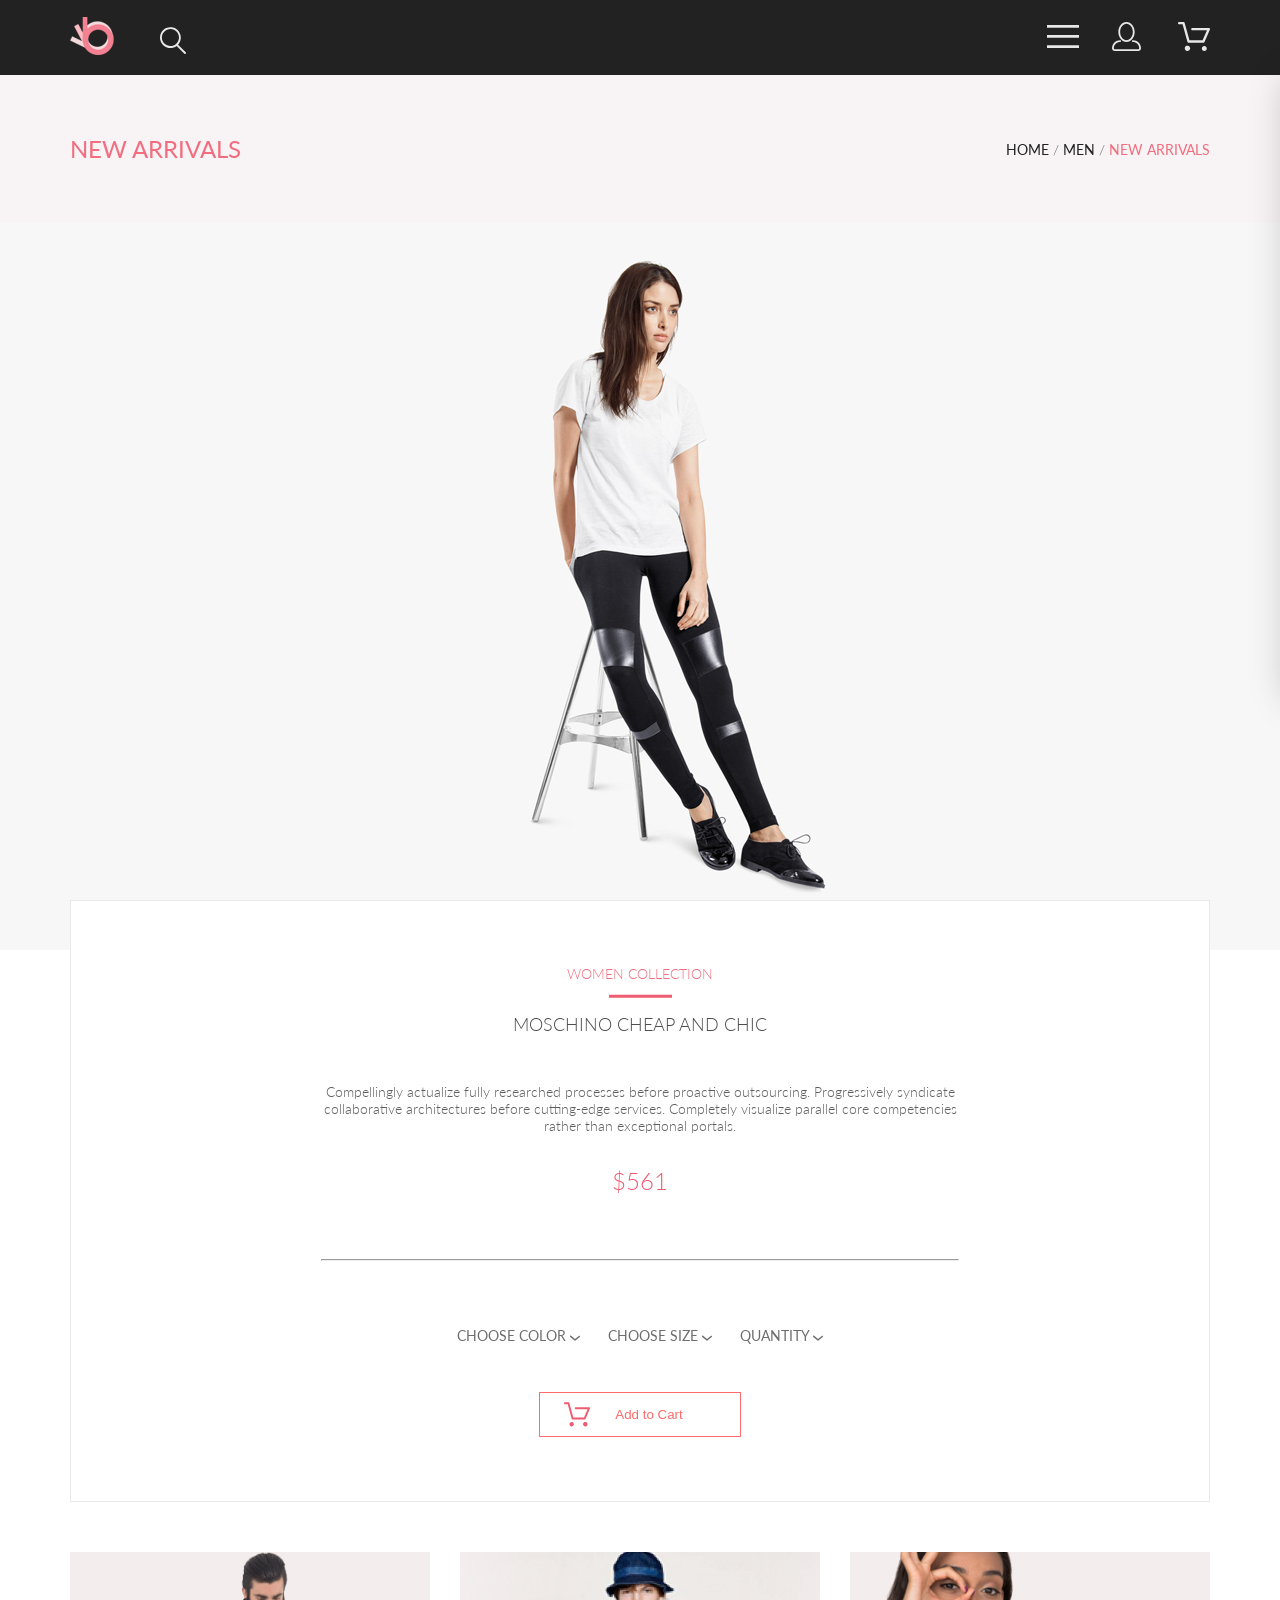
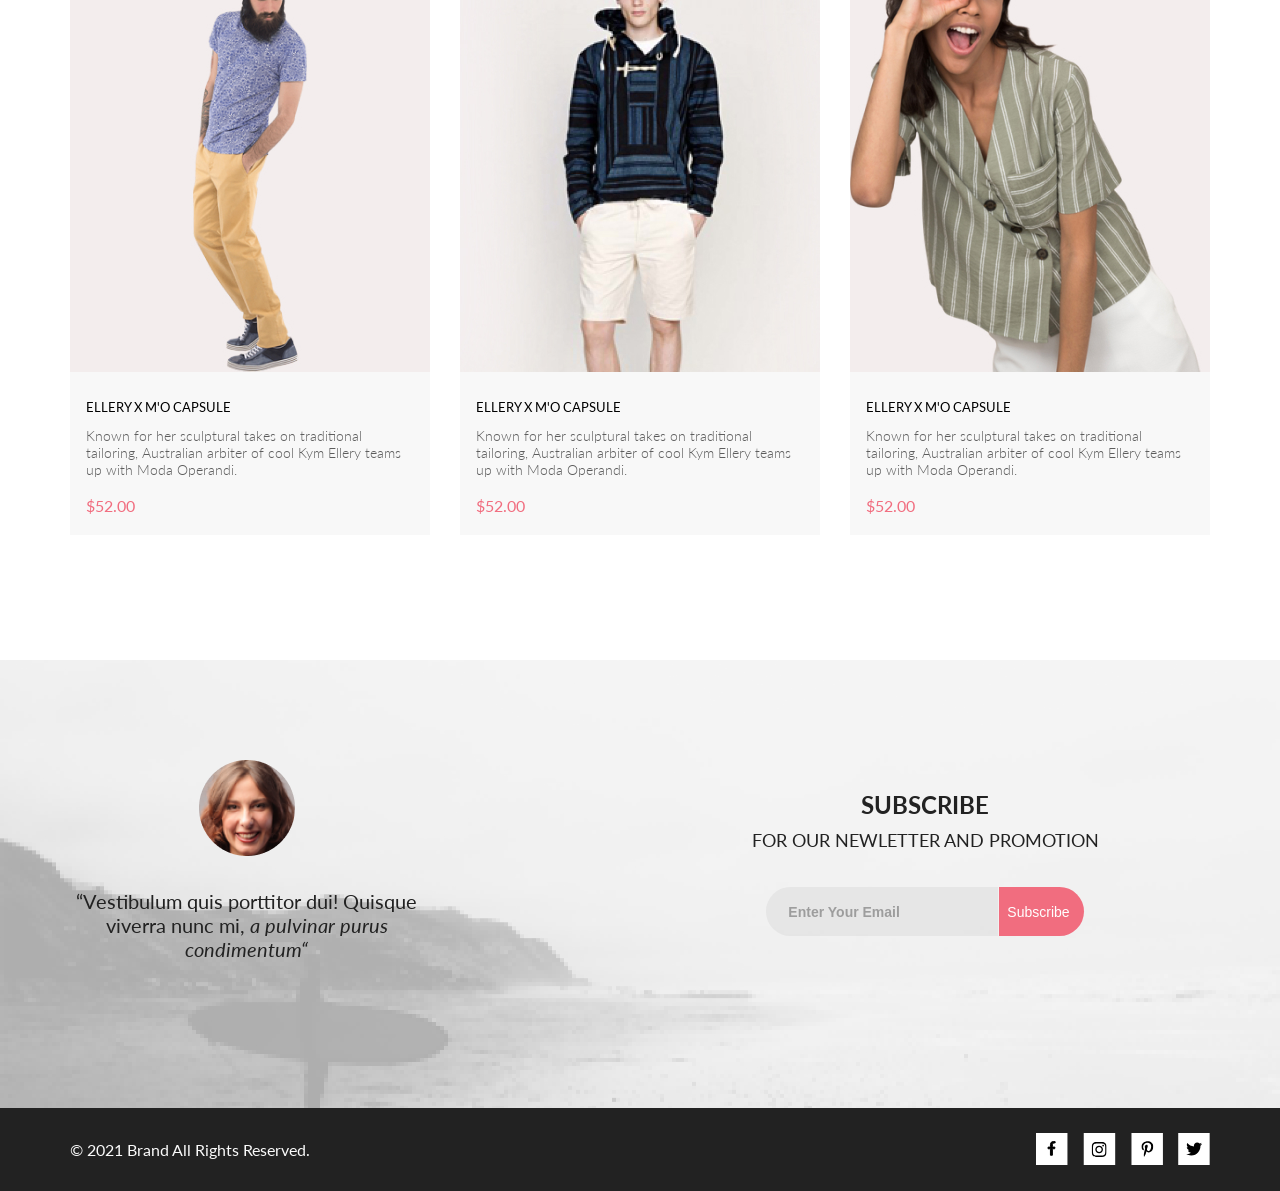
<file: public/product.html>
<!DOCTYPE html>
<html lang="en">
<head>
    <link rel="preconnect" href="https://fonts.gstatic.com">
    <link href="https://fonts.googleapis.com/css2?family=Lato:ital,wght@0,400;0,700;1,900&display=swap"
          rel="stylesheet">
    <link href="https://fonts.googleapis.com/css2?family=Lato:ital,wght@1,400&display=swap" rel="stylesheet">
    <link href="https://fonts.googleapis.com/css2?family=Roboto&display=swap" rel="stylesheet">
    <meta charset="UTF-8">
    <meta http-equiv="X-UA-Compatible" content="IE=edge">
    <meta name="viewport" content="width=device-width, initial-scale=1.0">
    <title>Document</title>
    <link rel="stylesheet" href="./css/style.css">
</head>
<body>
    <div class="wrapper">
        <div class="top">
            <header class="header center">
                <div class="header__left">
                    <a href="index.html">
                        <img src="./img/logo.svg" alt="logo">
                    </a>
                    <a href="#">
                        <svg class="header__search header__icons" width="27" height="28" viewBox="0 0 27 28" fill="none"
                             xmlns="http://www.w3.org/2000/svg">
                            <path d="M19.0596 17.6259C20.6713 15.8658 21.6282 13.6048 21.7698 11.2225C21.9113 8.84018 21.2288 6.48173 19.8369 4.54318C18.445 2.60463 16.4285 1.20404 14.126 0.576619C11.8234 -0.0508009 9.3751 0.13316 7.19217 1.09761C5.00923 2.06205 3.22463 3.74825 2.13804 5.87302C1.05145 7.9978 0.729054 10.4318 1.225 12.7661C1.72094 15.1005 3.00501 17.1932 4.86158 18.6927C6.71814 20.1922 9.03413 21.0072 11.4206 21.0009C13.673 21.004 15.8645 20.27 17.6606 18.9109L25.4086 26.7179C25.4941 26.807 25.5965 26.8781 25.7099 26.927C25.8232 26.9759 25.9452 27.0017 26.0686 27.0029C26.1923 27.0033 26.3148 26.9782 26.4283 26.9292C26.5419 26.8801 26.6441 26.8082 26.7286 26.7179C26.9025 26.537 26.9997 26.2958 26.9997 26.0449C26.9997 25.794 26.9025 25.5528 26.7286 25.3719L19.0596 17.6259ZM2.88662 10.5009C2.89946 8.81563 3.41094 7.17187 4.35659 5.77685C5.30224 4.38183 6.63972 3.29801 8.20044 2.662C9.76115 2.02599 11.4752 1.86627 13.1266 2.20298C14.7779 2.53969 16.2926 3.35775 17.4797 4.55404C18.6668 5.75033 19.4732 7.27129 19.7972 8.92519C20.1212 10.5791 19.9483 12.2919 19.3002 13.8476C18.6522 15.4034 17.5581 16.7325 16.1559 17.6674C14.7536 18.6023 13.1059 19.1011 11.4206 19.1009C9.14916 19.0901 6.97482 18.1784 5.37484 16.566C3.77486 14.9537 2.87998 12.7724 2.88662 10.5009Z"
                                  fill="#E8E8E8"/>
                        </svg>
                    </a>
                </div>
                <div class="header__right">
                    <input type="checkbox" id="switcher">
                    <label class="header__icons" for="switcher">
                        <svg class="header__icons" width="32" height="23" viewBox="0 0 32 23" fill="none"
                             xmlns="http://www.w3.org/2000/svg">
                            <path d="M0 23V20.31H32V23H0ZM0 12.76V10.07H32V12.76H0ZM0 2.69V0H32V2.69H0Z" fill="#E8E8E8"/>
                        </svg>
                    </label>
                    <nav class="nav__menu">
                        <div class="header__links header__links__mob">
                            <a class="header__regs header__icons" href="registration.html">
                                <svg class="header__icons" width="29" height="29" viewBox="0 0 29 29" fill="none"
                                     xmlns="http://www.w3.org/2000/svg">
                                    <path d="M14.5 19.937C19 19.937 22.656 15.464 22.656 9.968C22.656 4.472 19 0 14.5 0C13.3631 0.0217413 12.2463 0.303398 11.2351 0.823397C10.2239 1.34339 9.34507 2.08794 8.66602 3C7.12663 4.99573 6.30819 7.45381 6.34399 9.974C6.34399 15.465 10 19.937 14.5 19.937ZM14.5 1.813C18 1.813 20.844 5.472 20.844 9.969C20.844 14.466 17.998 18.125 14.5 18.125C11.002 18.125 8.15603 14.465 8.15503 9.969C8.15403 5.473 11 1.813 14.5 1.813ZM20.844 18.125C20.6036 18.125 20.373 18.2205 20.203 18.3905C20.033 18.5605 19.9375 18.7911 19.9375 19.0315C19.9375 19.2719 20.033 19.5025 20.203 19.6725C20.373 19.8425 20.6036 19.938 20.844 19.938C22.526 19.9399 24.1386 20.6088 25.3279 21.7982C26.5172 22.9875 27.1861 24.6 27.188 26.282C27.1875 26.5221 27.0918 26.7523 26.922 26.9221C26.7522 27.0918 26.5221 27.1875 26.282 27.188H2.71997C2.47985 27.1875 2.24975 27.0918 2.07996 26.9221C1.91016 26.7523 1.81449 26.5221 1.81396 26.282C1.81608 24.6001 2.48517 22.9877 3.67444 21.7985C4.86371 20.6092 6.47608 19.9401 8.15796 19.938C8.39824 19.938 8.62868 19.8425 8.79858 19.6726C8.96849 19.5027 9.06396 19.2723 9.06396 19.032C9.06396 18.7917 8.96849 18.5613 8.79858 18.3914C8.62868 18.2215 8.39824 18.126 8.15796 18.126C5.99541 18.1279 3.92201 18.9875 2.39258 20.5164C0.863144 22.0453 0.00264777 24.1185 0 26.281C0.000794067 27.0019 0.287502 27.693 0.797241 28.2027C1.30698 28.7125 1.99811 28.9992 2.71899 29H26.282C27.0027 28.9989 27.6936 28.7121 28.2031 28.2024C28.7126 27.6927 28.9992 27.0017 29 26.281C28.9974 24.1187 28.1372 22.0457 26.6083 20.5168C25.0793 18.9878 23.0063 18.1276 20.844 18.125Z"
                                          fill="#E8E8E8"/>
                                </svg>
                            </a>
                            <a class="header__cart header__icons" href="cart.html">
                                <svg class="header__icons" width="32" height="29" viewBox="0 0 32 29" fill="none"
                                     xmlns="http://www.w3.org/2000/svg">
                                    <path d="M26.2009 29C25.5532 28.9738 24.9415 28.6948 24.4972 28.2227C24.0529 27.7506 23.8114 27.1232 23.8245 26.475C23.8376 25.8269 24.1043 25.2097 24.5673 24.7559C25.0303 24.3022 25.6527 24.048 26.301 24.048C26.9493 24.048 27.5717 24.3022 28.0347 24.7559C28.4977 25.2097 28.7644 25.8269 28.7775 26.475C28.7906 27.1232 28.549 27.7506 28.1047 28.2227C27.6604 28.6948 27.0488 28.9738 26.401 29H26.2009ZM6.75293 26.32C6.75293 25.79 6.91011 25.2718 7.20459 24.8311C7.49907 24.3904 7.91764 24.0469 8.40735 23.844C8.89705 23.6412 9.43594 23.5881 9.95581 23.6915C10.4757 23.7949 10.9532 24.0502 11.328 24.425C11.7028 24.7998 11.9581 25.2773 12.0615 25.7972C12.1649 26.317 12.1118 26.8559 11.9089 27.3456C11.7061 27.8353 11.3626 28.2539 10.9219 28.5483C10.4812 28.8428 9.96304 29 9.43298 29C9.08087 29.0003 8.73212 28.9311 8.40674 28.7966C8.08136 28.662 7.78569 28.4646 7.53662 28.2158C7.28755 27.9669 7.09001 27.6713 6.9552 27.3461C6.82039 27.0208 6.75098 26.6721 6.75098 26.32H6.75293ZM10.553 20.686C10.2935 20.6868 10.0409 20.6024 9.83411 20.4457C9.62727 20.2891 9.47758 20.0689 9.40796 19.819L4.57495 2.36401H1.18201C0.868521 2.36401 0.567859 2.23947 0.346191 2.01781C0.124523 1.79614 0 1.49549 0 1.18201C0 0.868519 0.124523 0.567873 0.346191 0.346205C0.567859 0.124537 0.868521 5.81268e-06 1.18201 5.81268e-06H5.46301C5.7225 -0.00080736 5.97504 0.0837201 6.18176 0.240568C6.38848 0.397416 6.53784 0.617884 6.60693 0.868006L11.4399 18.323H24.6179L29.001 8.27501H14.401C14.2428 8.27961 14.0854 8.25242 13.9379 8.19507C13.7904 8.13771 13.6559 8.05134 13.5424 7.94108C13.4288 7.83082 13.3386 7.69891 13.277 7.55315C13.2154 7.40739 13.1836 7.25075 13.1836 7.0925C13.1836 6.93426 13.2154 6.77762 13.277 6.63186C13.3386 6.4861 13.4288 6.35419 13.5424 6.24393C13.6559 6.13367 13.7904 6.0473 13.9379 5.98994C14.0854 5.93259 14.2428 5.90541 14.401 5.91001H30.814C31.0097 5.90996 31.2022 5.95866 31.3744 6.05172C31.5465 6.14478 31.6928 6.27926 31.7999 6.44301C31.9078 6.60729 31.9734 6.79569 31.9908 6.99145C32.0083 7.18721 31.9771 7.38424 31.9 7.565L26.495 19.977C26.4026 20.1876 26.251 20.3668 26.0585 20.4927C25.866 20.6186 25.641 20.6858 25.411 20.686H10.553Z"
                                          fill="#E8E8E8"/>
                                </svg>
                            </a>
                        </div>
                        <label class="nav__close" for="switcher">
                            <svg width="13" height="13" viewBox="0 0 13 13" fill="none" xmlns="http://www.w3.org/2000/svg">
                                <path d="M7.4158 6.00409L11.7158 1.71409C11.9041 1.52579 12.0099 1.27039 12.0099 1.00409C12.0099 0.73779 11.9041 0.482395 11.7158 0.294092C11.5275 0.105788 11.2721 0 11.0058 0C10.7395 0 10.4841 0.105788 10.2958 0.294092L6.0058 4.59409L1.7158 0.294092C1.52749 0.105788 1.2721 -1.9841e-09 1.0058 0C0.739497 1.9841e-09 0.484102 0.105788 0.295798 0.294092C0.107495 0.482395 0.0017066 0.73779 0.0017066 1.00409C0.0017066 1.27039 0.107495 1.52579 0.295798 1.71409L4.5958 6.00409L0.295798 10.2941C0.20207 10.3871 0.127676 10.4977 0.0769072 10.6195C0.0261385 10.7414 0 10.8721 0 11.0041C0 11.1361 0.0261385 11.2668 0.0769072 11.3887C0.127676 11.5105 0.20207 11.6211 0.295798 11.7141C0.388761 11.8078 0.499362 11.8822 0.621222 11.933C0.743081 11.9838 0.873786 12.0099 1.0058 12.0099C1.13781 12.0099 1.26852 11.9838 1.39038 11.933C1.51223 11.8822 1.62284 11.8078 1.7158 11.7141L6.0058 7.41409L10.2958 11.7141C10.3888 11.8078 10.4994 11.8822 10.6212 11.933C10.7431 11.9838 10.8738 12.0099 11.0058 12.0099C11.1378 12.0099 11.2685 11.9838 11.3904 11.933C11.5122 11.8822 11.6228 11.8078 11.7158 11.7141C11.8095 11.6211 11.8839 11.5105 11.9347 11.3887C11.9855 11.2668 12.0116 11.1361 12.0116 11.0041C12.0116 10.8721 11.9855 10.7414 11.9347 10.6195C11.8839 10.4977 11.8095 10.3871 11.7158 10.2941L7.4158 6.00409Z"
                                      fill="#6F6E6E"/>
                            </svg>
                        </label>
                        <h3 class="nav__h3">MENU</h3>
                        <ul>
                            <li><a class="nav__catalog" href="catalog.html">Man</a>
                                <ul>
                                    <li><a class="nav__item" href="">Accessories</a></li>
                                    <li><a class="nav__item" href="">Bags</a></li>
                                    <li><a class="nav__item" href="">Denim</a></li>
                                    <li><a class="nav__item" href="">T-Shirts</a></li>
                                </ul>
                            </li>
                            <li><a class="nav__catalog" href="">Women</a>
                                <ul>
                                    <li><a class="nav__item" href="">Accessories</a></li>
                                    <li><a class="nav__item" href="">Jackets & Coats</a></li>
                                    <li><a class="nav__item" href="">Polos</a></li>
                                    <li><a class="nav__item" href="">T-Shirts</a></li>
                                    <li><a class="nav__item" href="">Shirts</a></li>
                                </ul>
                            </li>
                            <li><a class="nav__catalog" href="">Kids</a>
                                <ul>
                                    <li><a class="nav__item" href="">Accessories</a></li>
                                    <li><a class="nav__item" href="">Jackets</a></li>
                                    <li><a class="nav__item" href="">Polos</a></li>
                                    <li><a class="nav__item" href="">T-Shirts</a></li>
                                    <li><a class="nav__item" href="">Shirts</a></li>
                                    <li><a class="nav__item" href="">Bags</a></li>
                                </ul>
                            </li>
                        </ul>
                    </nav>
                    <div class="header__links">
                        <a class="header__regs header__icons" href="registration.html">
                            <svg class="header__icons" width="29" height="29" viewBox="0 0 29 29" fill="none"
                                 xmlns="http://www.w3.org/2000/svg">
                                <path d="M14.5 19.937C19 19.937 22.656 15.464 22.656 9.968C22.656 4.472 19 0 14.5 0C13.3631 0.0217413 12.2463 0.303398 11.2351 0.823397C10.2239 1.34339 9.34507 2.08794 8.66602 3C7.12663 4.99573 6.30819 7.45381 6.34399 9.974C6.34399 15.465 10 19.937 14.5 19.937ZM14.5 1.813C18 1.813 20.844 5.472 20.844 9.969C20.844 14.466 17.998 18.125 14.5 18.125C11.002 18.125 8.15603 14.465 8.15503 9.969C8.15403 5.473 11 1.813 14.5 1.813ZM20.844 18.125C20.6036 18.125 20.373 18.2205 20.203 18.3905C20.033 18.5605 19.9375 18.7911 19.9375 19.0315C19.9375 19.2719 20.033 19.5025 20.203 19.6725C20.373 19.8425 20.6036 19.938 20.844 19.938C22.526 19.9399 24.1386 20.6088 25.3279 21.7982C26.5172 22.9875 27.1861 24.6 27.188 26.282C27.1875 26.5221 27.0918 26.7523 26.922 26.9221C26.7522 27.0918 26.5221 27.1875 26.282 27.188H2.71997C2.47985 27.1875 2.24975 27.0918 2.07996 26.9221C1.91016 26.7523 1.81449 26.5221 1.81396 26.282C1.81608 24.6001 2.48517 22.9877 3.67444 21.7985C4.86371 20.6092 6.47608 19.9401 8.15796 19.938C8.39824 19.938 8.62868 19.8425 8.79858 19.6726C8.96849 19.5027 9.06396 19.2723 9.06396 19.032C9.06396 18.7917 8.96849 18.5613 8.79858 18.3914C8.62868 18.2215 8.39824 18.126 8.15796 18.126C5.99541 18.1279 3.92201 18.9875 2.39258 20.5164C0.863144 22.0453 0.00264777 24.1185 0 26.281C0.000794067 27.0019 0.287502 27.693 0.797241 28.2027C1.30698 28.7125 1.99811 28.9992 2.71899 29H26.282C27.0027 28.9989 27.6936 28.7121 28.2031 28.2024C28.7126 27.6927 28.9992 27.0017 29 26.281C28.9974 24.1187 28.1372 22.0457 26.6083 20.5168C25.0793 18.9878 23.0063 18.1276 20.844 18.125Z"
                                      fill="#E8E8E8"/>
                            </svg>
                        </a>
                        <a class="header__cart header__icons" href="cart.html">
                            <svg class="header__icons" width="32" height="29" viewBox="0 0 32 29" fill="none"
                                 xmlns="http://www.w3.org/2000/svg">
                                <path d="M26.2009 29C25.5532 28.9738 24.9415 28.6948 24.4972 28.2227C24.0529 27.7506 23.8114 27.1232 23.8245 26.475C23.8376 25.8269 24.1043 25.2097 24.5673 24.7559C25.0303 24.3022 25.6527 24.048 26.301 24.048C26.9493 24.048 27.5717 24.3022 28.0347 24.7559C28.4977 25.2097 28.7644 25.8269 28.7775 26.475C28.7906 27.1232 28.549 27.7506 28.1047 28.2227C27.6604 28.6948 27.0488 28.9738 26.401 29H26.2009ZM6.75293 26.32C6.75293 25.79 6.91011 25.2718 7.20459 24.8311C7.49907 24.3904 7.91764 24.0469 8.40735 23.844C8.89705 23.6412 9.43594 23.5881 9.95581 23.6915C10.4757 23.7949 10.9532 24.0502 11.328 24.425C11.7028 24.7998 11.9581 25.2773 12.0615 25.7972C12.1649 26.317 12.1118 26.8559 11.9089 27.3456C11.7061 27.8353 11.3626 28.2539 10.9219 28.5483C10.4812 28.8428 9.96304 29 9.43298 29C9.08087 29.0003 8.73212 28.9311 8.40674 28.7966C8.08136 28.662 7.78569 28.4646 7.53662 28.2158C7.28755 27.9669 7.09001 27.6713 6.9552 27.3461C6.82039 27.0208 6.75098 26.6721 6.75098 26.32H6.75293ZM10.553 20.686C10.2935 20.6868 10.0409 20.6024 9.83411 20.4457C9.62727 20.2891 9.47758 20.0689 9.40796 19.819L4.57495 2.36401H1.18201C0.868521 2.36401 0.567859 2.23947 0.346191 2.01781C0.124523 1.79614 0 1.49549 0 1.18201C0 0.868519 0.124523 0.567873 0.346191 0.346205C0.567859 0.124537 0.868521 5.81268e-06 1.18201 5.81268e-06H5.46301C5.7225 -0.00080736 5.97504 0.0837201 6.18176 0.240568C6.38848 0.397416 6.53784 0.617884 6.60693 0.868006L11.4399 18.323H24.6179L29.001 8.27501H14.401C14.2428 8.27961 14.0854 8.25242 13.9379 8.19507C13.7904 8.13771 13.6559 8.05134 13.5424 7.94108C13.4288 7.83082 13.3386 7.69891 13.277 7.55315C13.2154 7.40739 13.1836 7.25075 13.1836 7.0925C13.1836 6.93426 13.2154 6.77762 13.277 6.63186C13.3386 6.4861 13.4288 6.35419 13.5424 6.24393C13.6559 6.13367 13.7904 6.0473 13.9379 5.98994C14.0854 5.93259 14.2428 5.90541 14.401 5.91001H30.814C31.0097 5.90996 31.2022 5.95866 31.3744 6.05172C31.5465 6.14478 31.6928 6.27926 31.7999 6.44301C31.9078 6.60729 31.9734 6.79569 31.9908 6.99145C32.0083 7.18721 31.9771 7.38424 31.9 7.565L26.495 19.977C26.4026 20.1876 26.251 20.3668 26.0585 20.4927C25.866 20.6186 25.641 20.6858 25.411 20.686H10.553Z"
                                      fill="#E8E8E8"/>
                            </svg>
                        </a>
                    </div>
                </div>
            </header>
            <section class="catalog">
                <div class="catalog__header center clear__bmargin">
                    <div class="catalog__title">NEW ARRIVALS</div>
                    <nav class="catalog__path">
                        <ul class="catalog__path-ul">
                            <li class="catalog__path-item"><a class="catalog__path-link" href="index.html">HOME</a></li>
                            <li class="catalog__path-item"><a class="catalog__path-link" href="#">MEN</a></li>
                            <li class="catalog__path-item"><a class="catalog__path-link" href="#">NEW ARRIVALS</a></li>
                        </ul>
                    </nav>
                </div>
                <div class="products__promo">
                    <img class="products__promo-img" src="./img/product-promo.jpg" alt="product promo">
                </div>
                <div class="products__order center">
                    <div class="product__order-cart">
                        <h3 class="product__order-h3">WOMEN COLLECTION</h3>
                        <svg class="product__order-h3line" width="63" height="4" viewBox="0 0 63 4" fill="none"
                             xmlns="http://www.w3.org/2000/svg">
                            <path d="M63 0.786865H0V3.81225H63V0.786865Z" fill="#EF5B70"/>
                        </svg>
                        <h2 class="product__order-h2">MOSCHINO CHEAP AND CHIC</h2>
                        <p class="product__order-text">Compellingly actualize fully researched processes before
                            proactive
                            outsourcing.
                            Progressively syndicate collaborative architectures before cutting-edge services. Completely
                            visualize parallel core competencies rather than exceptional portals. </p>
                        <h2 class="product__order-price">$561</h2>
                        <hr class="product__order-line">
                        <nav class="product__order-nav">
                    <span class="product__order-color">CHOOSE COLOR
                        <svg width="11" height="6" viewBox="0 0 11 6" fill="none" xmlns="http://www.w3.org/2000/svg">
                            <path d="M5.00214 5.64846C4.83521 5.64879 4.67343 5.59016 4.54488 5.48275L0.258102 1.88021C0.112196 1.75791 0.0204417 1.58217 0.00302325 1.39165C-0.0143952 1.20112 0.0439493 1.01143 0.165221 0.864289C0.286493 0.717149 0.460759 0.624619 0.649682 0.607053C0.838605 0.589487 1.02671 0.648325 1.17262 0.770623L5.00214 3.9985L8.83167 0.885905C8.90475 0.826055 8.98884 0.781361 9.0791 0.754391C9.16937 0.727421 9.26403 0.718707 9.35764 0.72875C9.45126 0.738794 9.54198 0.767396 9.6246 0.812913C9.70722 0.85843 9.7801 0.919965 9.83906 0.993981C9.90449 1.06806 9.95405 1.15498 9.98462 1.24927C10.0152 1.34357 10.0261 1.44321 10.0167 1.54197C10.0073 1.64073 9.97784 1.73646 9.93005 1.82318C9.88227 1.9099 9.81723 1.98573 9.73904 2.04592L5.45225 5.52598C5.32002 5.61641 5.16154 5.65954 5.00214 5.64846Z"
                                  fill="#6F6E6E"/>
                        </svg>
                    </span>
                            <span class="product__order-size">CHOOSE SIZE
                        <svg width="11" height="6" viewBox="0 0 11 6" fill="none" xmlns="http://www.w3.org/2000/svg">
                            <path d="M5.00214 5.64846C4.83521 5.64879 4.67343 5.59016 4.54488 5.48275L0.258102 1.88021C0.112196 1.75791 0.0204417 1.58217 0.00302325 1.39165C-0.0143952 1.20112 0.0439493 1.01143 0.165221 0.864289C0.286493 0.717149 0.460759 0.624619 0.649682 0.607053C0.838605 0.589487 1.02671 0.648325 1.17262 0.770623L5.00214 3.9985L8.83167 0.885905C8.90475 0.826055 8.98884 0.781361 9.0791 0.754391C9.16937 0.727421 9.26403 0.718707 9.35764 0.72875C9.45126 0.738794 9.54198 0.767396 9.6246 0.812913C9.70722 0.85843 9.7801 0.919965 9.83906 0.993981C9.90449 1.06806 9.95405 1.15498 9.98462 1.24927C10.0152 1.34357 10.0261 1.44321 10.0167 1.54197C10.0073 1.64073 9.97784 1.73646 9.93005 1.82318C9.88227 1.9099 9.81723 1.98573 9.73904 2.04592L5.45225 5.52598C5.32002 5.61641 5.16154 5.65954 5.00214 5.64846Z"
                                  fill="#6F6E6E"/>
                        </svg>
                    </span>
                            <span class="product__order-quantity">QUANTITY
                        <svg width="11" height="6" viewBox="0 0 11 6" fill="none" xmlns="http://www.w3.org/2000/svg">
                            <path d="M5.00214 5.64846C4.83521 5.64879 4.67343 5.59016 4.54488 5.48275L0.258102 1.88021C0.112196 1.75791 0.0204417 1.58217 0.00302325 1.39165C-0.0143952 1.20112 0.0439493 1.01143 0.165221 0.864289C0.286493 0.717149 0.460759 0.624619 0.649682 0.607053C0.838605 0.589487 1.02671 0.648325 1.17262 0.770623L5.00214 3.9985L8.83167 0.885905C8.90475 0.826055 8.98884 0.781361 9.0791 0.754391C9.16937 0.727421 9.26403 0.718707 9.35764 0.72875C9.45126 0.738794 9.54198 0.767396 9.6246 0.812913C9.70722 0.85843 9.7801 0.919965 9.83906 0.993981C9.90449 1.06806 9.95405 1.15498 9.98462 1.24927C10.0152 1.34357 10.0261 1.44321 10.0167 1.54197C10.0073 1.64073 9.97784 1.73646 9.93005 1.82318C9.88227 1.9099 9.81723 1.98573 9.73904 2.04592L5.45225 5.52598C5.32002 5.61641 5.16154 5.65954 5.00214 5.64846Z"
                                  fill="#6F6E6E"/>
                        </svg>
                    </span>
                        </nav>
                        <div class="product__order-bottom">
                            <button type="button" class="products__order-button">
                        <span class="product__order-buttext">
                            <svg class="product__order-carticon" width="27" height="25" viewBox="0 0 27 25" fill="none"
                                 xmlns="http://www.w3.org/2000/svg">
                                <path d="M5.49847 22.185C5.50635 21.752 5.64091 21.3309 5.88519 20.9748C6.12947 20.6186 6.47261 20.3431 6.87158 20.1828C7.27055 20.0226 7.7076 19.9848 8.12781 20.0741C8.54802 20.1635 8.93269 20.376 9.23358 20.685C9.53447 20.994 9.73817 21.3857 9.81909 21.811C9.90002 22.2363 9.85453 22.6763 9.68842 23.0756C9.52231 23.475 9.24296 23.8161 8.88538 24.0559C8.52779 24.2957 8.10791 24.4237 7.67847 24.4237C7.38955 24.4211 7.10399 24.3611 6.83807 24.2472C6.57216 24.1333 6.3311 23.9676 6.12866 23.7597C5.92623 23.5518 5.76639 23.3057 5.65826 23.0355C5.55013 22.7653 5.49584 22.4763 5.49847 22.185ZM21.3045 24.4237C20.8711 24.4303 20.4453 24.3087 20.0797 24.074C19.7141 23.8393 19.4247 23.5017 19.2471 23.103C19.0696 22.7042 19.0117 22.2618 19.0806 21.8303C19.1496 21.3988 19.3423 20.9971 19.6351 20.6748C19.9278 20.3524 20.3077 20.1236 20.728 20.0165C21.1482 19.9095 21.5903 19.929 21.9997 20.0724C22.4091 20.2159 22.7679 20.4771 23.0317 20.8238C23.2956 21.1706 23.453 21.5877 23.4845 22.0236C23.5269 22.6155 23.3369 23.2004 22.9555 23.6523C22.7706 23.8745 22.5436 24.0574 22.2877 24.1901C22.0319 24.3227 21.7524 24.4025 21.4655 24.4247L21.3045 24.4237ZM8.59351 17.4855C8.38116 17.4851 8.17488 17.414 8.00671 17.2833C7.83855 17.1525 7.71792 16.9694 7.66351 16.7624L3.73651 2.19527H0.978516C0.719001 2.19527 0.470064 2.09128 0.28656 1.90622C0.103056 1.72116 0 1.47018 0 1.20847C0 0.946764 0.103056 0.695782 0.28656 0.510726C0.470064 0.325669 0.719001 0.22168 0.978516 0.22168H4.45752C4.66982 0.222254 4.876 0.293463 5.04413 0.424184C5.21226 0.554905 5.33295 0.737883 5.38751 0.944787L9.31451 15.5119H20.0185L23.5765 7.12665H11.7185C11.459 7.12665 11.2101 7.02266 11.0266 6.83761C10.8431 6.65255 10.74 6.40157 10.74 6.13986C10.74 5.87815 10.8431 5.62717 11.0266 5.44211C11.2101 5.25705 11.459 5.15306 11.7185 5.15306H25.0535C25.2131 5.15352 25.3701 5.19451 25.5099 5.27223C25.6497 5.34995 25.7679 5.46195 25.8535 5.59784C25.9413 5.73569 25.9945 5.89303 26.0084 6.05627C26.0224 6.21951 25.9966 6.38368 25.9335 6.53465L21.5425 16.8935C21.469 17.0684 21.3462 17.2177 21.1895 17.3229C21.0327 17.4281 20.8488 17.4846 20.6605 17.4855H8.59351Z"
                                      fill="#EF5B70"/>
                            </svg>
                            Add to Cart
                        </span>
                            </button>
                        </div>
                    </div>
                </div>
                <div class="products center">
                    <div class="products__box">
                        <div class="products__item">
                            <a href="#">
                                <img class="products__img" src="./img/prod-item-4.jpg" alt="product img">
                            </a>
                            <div class="products__content">
                                <a href="#" class="products__heading">ELLERY X M'O CAPSULE</a>
                                <p class="products__text">Known for her sculptural takes on traditional tailoring,
                                    Australian
                                    arbiter of cool Kym Ellery teams up with Moda Operandi.</p>
                                <p class="products__price">$52.00</p>
                            </div>
                            <a class="products__add" href="#">
                                <svg class="product__cart" width="27" height="25" viewBox="0 0 27 25" fill="none"
                                     xmlns="http://www.w3.org/2000/svg">
                                    <path d="M21.876 22.2662C21.921 22.2549 21.9423 22.2339 21.96 22.2129C21.9678 22.2037 21.9756 22.1946 21.9835 22.1855C22.02 22.1438 22.0233 22.0553 22.0224 22.0105C22.0092 21.9044 21.9185 21.8315 21.8412 21.8315C21.8375 21.8315 21.8336 21.8317 21.8312 21.8318C21.7531 21.8372 21.6653 21.9409 21.6719 22.0625C21.6813 22.1793 21.7675 22.2662 21.8392 22.2662H21.876ZM8.21954 22.2599C8.31873 22.2599 8.39935 22.1655 8.39935 22.0496C8.39935 21.9341 8.31873 21.8401 8.21954 21.8401C8.12042 21.8401 8.03973 21.9341 8.03973 22.0496C8.03973 22.1655 8.12042 22.2599 8.21954 22.2599ZM21.9995 24.2662C21.9517 24.2662 21.8878 24.2662 21.8392 24.2662C20.7017 24.2662 19.7567 23.3545 19.6765 22.198C19.5964 20.9929 20.4937 19.9183 21.6953 19.8364C21.7441 19.8331 21.7928 19.8315 21.8412 19.8315C22.9799 19.8315 23.9413 20.7324 24.019 21.8884C24.0505 22.4915 23.8741 23.0612 23.4898 23.5012C23.1055 23.9575 22.5764 24.2177 21.9995 24.2662ZM8.21954 24.2599C7.01532 24.2599 6.03973 23.2709 6.03973 22.0496C6.03973 20.8291 7.01532 19.8401 8.21954 19.8401C9.42371 19.8401 10.3994 20.8291 10.3994 22.0496C10.3994 23.2709 9.42371 24.2599 8.21954 24.2599ZM21.1984 17.3938H9.13306C8.70013 17.3938 8.31586 17.1005 8.20331 16.6775L4.27753 2.24768H1.52173C0.993408 2.24768 0.560547 1.80859 0.560547 1.27039C0.560547 0.733032 0.993408 0.292969 1.52173 0.292969H4.99933C5.43134 0.292969 5.81561 0.586304 5.9281 1.01025L9.85394 15.4391H20.5576L24.1144 7.13379H12.2578C11.7286 7.13379 11.2957 6.69373 11.2957 6.15649C11.2957 5.61914 11.7286 5.17908 12.2578 5.17908H25.5886C25.9091 5.17908 26.2141 5.34192 26.3896 5.61914C26.566 5.89539 26.5984 6.23743 26.4697 6.547L22.0795 16.807C21.9193 17.1653 21.5827 17.3938 21.1984 17.3938Z"
                                          fill="white"></path>
                                </svg>
                                Add to Cart
                            </a>
                        </div>
                        <div class="products__item">
                            <a href="#">
                                <img class="products__img" src="img/prod-item-3.jpg" alt="product img">
                            </a>
                            <div class="products__content">
                                <a href="#" class="products__heading">ELLERY X M'O CAPSULE</a>
                                <p class="products__text">Known for her sculptural takes on traditional tailoring,
                                    Australian
                                    arbiter of cool Kym Ellery teams up with Moda Operandi.</p>
                                <p class="products__price">$52.00</p>
                            </div>
                            <a class="products__add" href="#">
                                <svg class="product__cart" width="27" height="25" viewBox="0 0 27 25" fill="none"
                                     xmlns="http://www.w3.org/2000/svg">
                                    <path d="M21.876 22.2662C21.921 22.2549 21.9423 22.2339 21.96 22.2129C21.9678 22.2037 21.9756 22.1946 21.9835 22.1855C22.02 22.1438 22.0233 22.0553 22.0224 22.0105C22.0092 21.9044 21.9185 21.8315 21.8412 21.8315C21.8375 21.8315 21.8336 21.8317 21.8312 21.8318C21.7531 21.8372 21.6653 21.9409 21.6719 22.0625C21.6813 22.1793 21.7675 22.2662 21.8392 22.2662H21.876ZM8.21954 22.2599C8.31873 22.2599 8.39935 22.1655 8.39935 22.0496C8.39935 21.9341 8.31873 21.8401 8.21954 21.8401C8.12042 21.8401 8.03973 21.9341 8.03973 22.0496C8.03973 22.1655 8.12042 22.2599 8.21954 22.2599ZM21.9995 24.2662C21.9517 24.2662 21.8878 24.2662 21.8392 24.2662C20.7017 24.2662 19.7567 23.3545 19.6765 22.198C19.5964 20.9929 20.4937 19.9183 21.6953 19.8364C21.7441 19.8331 21.7928 19.8315 21.8412 19.8315C22.9799 19.8315 23.9413 20.7324 24.019 21.8884C24.0505 22.4915 23.8741 23.0612 23.4898 23.5012C23.1055 23.9575 22.5764 24.2177 21.9995 24.2662ZM8.21954 24.2599C7.01532 24.2599 6.03973 23.2709 6.03973 22.0496C6.03973 20.8291 7.01532 19.8401 8.21954 19.8401C9.42371 19.8401 10.3994 20.8291 10.3994 22.0496C10.3994 23.2709 9.42371 24.2599 8.21954 24.2599ZM21.1984 17.3938H9.13306C8.70013 17.3938 8.31586 17.1005 8.20331 16.6775L4.27753 2.24768H1.52173C0.993408 2.24768 0.560547 1.80859 0.560547 1.27039C0.560547 0.733032 0.993408 0.292969 1.52173 0.292969H4.99933C5.43134 0.292969 5.81561 0.586304 5.9281 1.01025L9.85394 15.4391H20.5576L24.1144 7.13379H12.2578C11.7286 7.13379 11.2957 6.69373 11.2957 6.15649C11.2957 5.61914 11.7286 5.17908 12.2578 5.17908H25.5886C25.9091 5.17908 26.2141 5.34192 26.3896 5.61914C26.566 5.89539 26.5984 6.23743 26.4697 6.547L22.0795 16.807C21.9193 17.1653 21.5827 17.3938 21.1984 17.3938Z"
                                          fill="white"></path>
                                </svg>
                                Add to Cart
                            </a>
                        </div>
                        <div class="products__item">
                            <a href="#">
                                <img class="products__img" src="./img/prod-item-6.jpg" alt="product img">
                            </a>
                            <div class="products__content">
                                <a href="#" class="products__heading">ELLERY X M'O CAPSULE</a>
                                <p class="products__text">Known for her sculptural takes on traditional tailoring,
                                    Australian
                                    arbiter of cool Kym Ellery teams up with Moda Operandi.</p>
                                <p class="products__price">$52.00</p>
                            </div>
                            <a class="products__add" href="#">
                                <svg class="product__cart" width="27" height="25" viewBox="0 0 27 25" fill="none"
                                     xmlns="http://www.w3.org/2000/svg">
                                    <path d="M21.876 22.2662C21.921 22.2549 21.9423 22.2339 21.96 22.2129C21.9678 22.2037 21.9756 22.1946 21.9835 22.1855C22.02 22.1438 22.0233 22.0553 22.0224 22.0105C22.0092 21.9044 21.9185 21.8315 21.8412 21.8315C21.8375 21.8315 21.8336 21.8317 21.8312 21.8318C21.7531 21.8372 21.6653 21.9409 21.6719 22.0625C21.6813 22.1793 21.7675 22.2662 21.8392 22.2662H21.876ZM8.21954 22.2599C8.31873 22.2599 8.39935 22.1655 8.39935 22.0496C8.39935 21.9341 8.31873 21.8401 8.21954 21.8401C8.12042 21.8401 8.03973 21.9341 8.03973 22.0496C8.03973 22.1655 8.12042 22.2599 8.21954 22.2599ZM21.9995 24.2662C21.9517 24.2662 21.8878 24.2662 21.8392 24.2662C20.7017 24.2662 19.7567 23.3545 19.6765 22.198C19.5964 20.9929 20.4937 19.9183 21.6953 19.8364C21.7441 19.8331 21.7928 19.8315 21.8412 19.8315C22.9799 19.8315 23.9413 20.7324 24.019 21.8884C24.0505 22.4915 23.8741 23.0612 23.4898 23.5012C23.1055 23.9575 22.5764 24.2177 21.9995 24.2662ZM8.21954 24.2599C7.01532 24.2599 6.03973 23.2709 6.03973 22.0496C6.03973 20.8291 7.01532 19.8401 8.21954 19.8401C9.42371 19.8401 10.3994 20.8291 10.3994 22.0496C10.3994 23.2709 9.42371 24.2599 8.21954 24.2599ZM21.1984 17.3938H9.13306C8.70013 17.3938 8.31586 17.1005 8.20331 16.6775L4.27753 2.24768H1.52173C0.993408 2.24768 0.560547 1.80859 0.560547 1.27039C0.560547 0.733032 0.993408 0.292969 1.52173 0.292969H4.99933C5.43134 0.292969 5.81561 0.586304 5.9281 1.01025L9.85394 15.4391H20.5576L24.1144 7.13379H12.2578C11.7286 7.13379 11.2957 6.69373 11.2957 6.15649C11.2957 5.61914 11.7286 5.17908 12.2578 5.17908H25.5886C25.9091 5.17908 26.2141 5.34192 26.3896 5.61914C26.566 5.89539 26.5984 6.23743 26.4697 6.547L22.0795 16.807C21.9193 17.1653 21.5827 17.3938 21.1984 17.3938Z"
                                          fill="white"></path>
                                </svg>
                                Add to Cart
                            </a>
                        </div>
                    </div>
                </div>
            </section>
        </div>
        <footer class="footer">
            <div class="footer__background">
                <!--<img class="footer__backgroun-img" src="img/footerbg.png" alt="background">-->
                <div class="footer__content center">
                    <div class="footer__content-left">
                        <div class="footer__left-info">
                            <img class="subscribe__img" src="./img/subsface.png" alt="subscribe face">
                            <p class="subscribe__inftext">“Vestibulum quis porttitor dui! Quisque viverra nunc mi,
                                <span class="subscribe__inftext-ital">a pulvinar purus condimentum“</span></p>
                        </div>
                    </div>
                    <div class="footer__content-right">
                        <p class="subscribe__text"><span class="subscribe__text-bold">SUBSCRIBE</span><br>FOR OUR
                            NEWLETTER
                            AND PROMOTION</p>
                        <form action="#">
                            <div class="subscribe">
                                <input class="subscribe__email" type="email" placeholder="Enter Your Email" required>
                                <button class="subscribe__submit" type="submit">Subscribe</button>
                            </div>
                        </form>
                    </div>
                </div>
            </div>
            <div class="footer__bottom center">
                <div class="footer__bottom-left">
                    <p class="footer__copyright">&copy; 2021 Brand All Rights Reserved.</p>
                </div>
                <div class="footer__bottom-right">
                    <a href="#" target="_blank" rel="nofollow">
                        <svg class="social__icons" width="32" height="32" viewBox="0 0 32 32" fill="none"
                             xmlns="http://www.w3.org/2000/svg">
                            <path d="M31.4506 0H0V32H31.4506V0Z" fill="white"/>
                            <path d="M18.8924 8.58684C18.9733 8.59596 19.0486 8.60507 19.1172 8.61378V9.94806H18.4277C17.7369 9.94806 17.2006 10.1613 16.8451 10.563C16.4999 10.9529 16.3902 11.4476 16.3902 11.8873V13.616V14.116H16.8902H18.9222L18.6608 15.78H16.8902H16.3902V16.28V22.22H14.4422V16.28V15.78H13.9422H12.0469V14.116H13.9422H14.4422V13.616V11.5857C14.4422 10.534 14.7604 9.77792 15.2654 9.28418C15.7723 8.78851 16.5259 8.5 17.5056 8.5C17.9957 8.5 18.5031 8.54293 18.8924 8.58684Z"
                                  fill="black" stroke="black"/>
                        </svg>
                    </a>
                    <a href="#" target="_blank" rel="nofollow">
                        <svg class="social__icons" width="33" height="32" viewBox="0 0 33 32" fill="none"
                             xmlns="http://www.w3.org/2000/svg">
                            <path d="M32.1889 0H0.738281V32H32.1889V0Z" fill="white"/>
                            <g clip-path="url(#clip1)">
                                <path d="M16.139 12.6816C14.0238 12.6816 12.3177 14.3849 12.3177 16.4966C12.3177 18.6083 14.0238 20.3117 16.139 20.3117C18.2541 20.3117 19.9602 18.6083 19.9602 16.4966C19.9602 14.3849 18.2541 12.6816 16.139 12.6816ZM16.139 18.9769C14.7721 18.9769 13.6547 17.8646 13.6547 16.4966C13.6547 15.1287 14.7688 14.0164 16.139 14.0164C17.5092 14.0164 18.6233 15.1287 18.6233 16.4966C18.6233 17.8646 17.5058 18.9769 16.139 18.9769ZM21.0078 12.5255C21.0078 13.0203 20.6087 13.4154 20.1165 13.4154C19.621 13.4154 19.2252 13.0169 19.2252 12.5255C19.2252 12.0341 19.6243 11.6357 20.1165 11.6357C20.6087 11.6357 21.0078 12.0341 21.0078 12.5255ZM23.5386 13.4287C23.4821 12.2367 23.2094 11.1808 22.3347 10.3109C21.4634 9.44097 20.4058 9.1687 19.2119 9.10894C17.9814 9.03921 14.2932 9.03921 13.0627 9.10894C11.8721 9.16538 10.8145 9.43765 9.93987 10.3076C9.06522 11.1775 8.79584 12.2333 8.73597 13.4253C8.66613 14.6539 8.66613 18.3361 8.73597 19.5646C8.79251 20.7566 9.06522 21.8124 9.93987 22.6824C10.8145 23.5523 11.8688 23.8246 13.0627 23.8843C14.2932 23.9541 17.9814 23.9541 19.2119 23.8843C20.4058 23.8279 21.4634 23.5556 22.3347 22.6824C23.2061 21.8124 23.4788 20.7566 23.5386 19.5646C23.6085 18.3361 23.6085 14.6572 23.5386 13.4287ZM21.949 20.8828C21.6895 21.5335 21.1874 22.0349 20.5322 22.2972C19.5511 22.6857 17.2231 22.596 16.139 22.596C15.0548 22.596 12.7235 22.6824 11.7457 22.2972C11.0939 22.0382 10.5917 21.5369 10.329 20.8828C9.93987 19.9033 10.0297 17.5791 10.0297 16.4966C10.0297 15.4142 9.9432 13.0867 10.329 12.1105C10.5884 11.4597 11.0906 10.9583 11.7457 10.696C12.7268 10.3076 15.0548 10.3972 16.139 10.3972C17.2231 10.3972 19.5545 10.3109 20.5322 10.696C21.184 10.955 21.6862 11.4564 21.949 12.1105C22.3381 13.09 22.2483 15.4142 22.2483 16.4966C22.2483 17.5791 22.3381 19.9066 21.949 20.8828Z"
                                      fill="black"/>
                            </g>
                            <defs>
                                <clipPath id="clip1">
                                    <rect width="14.8991" height="17" fill="white" transform="translate(8.68555 8)"/>
                                </clipPath>
                            </defs>
                        </svg>
                    </a>
                    <a href="#" target="_blank" rel="nofollow">
                        <svg class="social__icons" width="32" height="32" viewBox="0 0 32 32" fill="none"
                             xmlns="http://www.w3.org/2000/svg">
                            <path d="M31.9252 0H0.474609V32H31.9252V0Z" fill="white"/>
                            <g clip-path="url(#clip2)">
                                <path d="M16.7403 8.20312C13.5556 8.20312 10.4082 10.3406 10.4082 13.8C10.4082 16 11.6374 17.25 12.3823 17.25C12.6896 17.25 12.8666 16.3875 12.8666 16.1438C12.8666 15.8531 12.1309 15.2344 12.1309 14.025C12.1309 11.5125 14.0305 9.73125 16.4889 9.73125C18.6027 9.73125 20.1671 10.9406 20.1671 13.1625C20.1671 14.8219 19.506 17.9344 17.3642 17.9344C16.5913 17.9344 15.9302 17.3719 15.9302 16.5656C15.9302 15.3844 16.7496 14.2406 16.7496 13.0219C16.7496 10.9531 13.835 11.3281 13.835 13.8281C13.835 14.3531 13.9002 14.9344 14.133 15.4125C13.7046 17.2688 12.8293 20.0344 12.8293 21.9469C12.8293 22.5375 12.9131 23.1188 12.969 23.7094C13.0745 23.8281 13.0218 23.8156 13.1832 23.7563C14.7476 21.6 14.6917 21.1781 15.3994 18.3562C15.7812 19.0875 16.7683 19.4812 17.5505 19.4812C20.8469 19.4812 22.3275 16.2469 22.3275 13.3313C22.3275 10.2281 19.6643 8.20312 16.7403 8.20312Z"
                                      fill="black"/>
                            </g>
                            <defs>
                                <clipPath id="clip2">
                                    <rect width="11.9193" height="16" fill="white" transform="translate(10.4082 8)"/>
                                </clipPath>
                            </defs>
                        </svg>
                    </a>
                    <a href="#" target="_blank" rel="nofollow">
                        <svg class="social__icons" width="32" height="32" viewBox="0 0 32 32" fill="none"
                             xmlns="http://www.w3.org/2000/svg">
                            <path d="M31.6635 0H0.212891V32H31.6635V0Z" fill="white"/>
                            <g clip-path="url(#clip3)">
                                <path d="M22.417 12.7405C22.427 12.8826 22.427 13.0248 22.427 13.1669C22.427 17.5019 19.1498 22.4969 13.1599 22.4969C11.3145 22.4969 9.60022 21.9588 8.1582 21.0248C8.4204 21.0552 8.67247 21.0654 8.94475 21.0654C10.4674 21.0654 11.8691 20.5476 12.9884 19.6644C11.5565 19.6339 10.3565 18.6898 9.94305 17.3903C10.1447 17.4207 10.3464 17.441 10.5582 17.441C10.8506 17.441 11.1431 17.4004 11.4153 17.3294C9.92291 17.0248 8.80355 15.705 8.80355 14.1111V14.0705C9.23715 14.3141 9.74139 14.4664 10.2758 14.4867C9.39849 13.8979 8.82373 12.8928 8.82373 11.7557C8.82373 11.1466 8.98504 10.5882 9.26741 10.1009C10.8708 12.0908 13.2809 13.3902 15.9833 13.5324C15.9329 13.2887 15.9027 13.035 15.9027 12.7811C15.9027 10.974 17.3548 9.50195 19.1598 9.50195C20.0976 9.50195 20.9446 9.89789 21.5396 10.5375C22.2757 10.3954 22.9816 10.1212 23.6068 9.74561C23.3648 10.507 22.8505 11.1466 22.1749 11.5527C22.8304 11.4817 23.4657 11.2989 24.0505 11.0451C23.6069 11.6948 23.0522 12.2735 22.417 12.7405Z"
                                      fill="black"/>
                            </g>
                            <defs>
                                <clipPath id="clip3">
                                    <rect width="15.8924" height="16" fill="white" transform="translate(8.1582 8)"/>
                                </clipPath>
                            </defs>
                        </svg>
                    </a>
                </div>
            </div>
        </footer>
    </div>
</body>
</html>
</file>
<file: public/css/style.css>
@charset "UTF-8";
* {
  margin: 0;
  padding: 0;
}

body {
  font-family: "Lato", sans-serif;
}

html,
body {
  height: 100%;
}

a {
  text-decoration: none;
}

button:focus {
  outline: none;
}

input:focus {
  outline: none;
}

input[type=number]::-webkit-outer-spin-button,
input[type=number]::-webkit-inner-spin-button {
  -webkit-appearance: none;
  margin: 0;
}

.wrapper {
  min-height: 100%;
  display: flex;
  flex-direction: column;
  overflow: hidden;
}

.top {
  flex-grow: 1;
}

.clear__bmargin {
  margin-bottom: 0 !important;
}

.center {
  padding-left: calc(50% - 570px);
  padding-right: calc(50% - 570px);
}

.container {
  max-width: 1140px;
  margin: auto;
}

.header {
  background: #222222;
  position: relative;
  display: flex;
  justify-content: space-between;
  align-items: center;
  height: 75px;
}
.header__right {
  display: flex;
  align-items: center;
}
.header__links__mob {
  display: none;
}

.header__search {
  margin-left: 41px;
}

.header__search:hover path {
  fill: #F16D7F;
}

.header__icons:hover path {
  fill: #F16D7F;
}

.header__icons:not(:last-child) {
  margin-right: 33px;
}

ul {
  list-style-type: none;
}

.nav__menu {
  position: absolute;
  top: 75px;
  right: -232px;
  width: 232px;
  padding: 37px 34px 32px;
  background: #FFFFFF;
  box-shadow: 6px 4px 35px rgba(0, 0, 0, 0.21);
  box-sizing: border-box;
  transition: right 0.3s;
  z-index: 10;
}
.nav__catalog {
  font-size: 14px;
  font-weight: 400;
  color: #F16D7F;
  line-height: 17px;
  text-decoration: none;
  text-transform: uppercase;
}
.nav__item {
  font-size: 14px;
  font-weight: 400;
  color: #222222;
  line-height: 17px;
  text-decoration: none;
  margin: 11px 21px;
  display: block;
}
.nav__h3 {
  font-size: 14px;
  font-weight: 700;
  color: #222222;
  line-height: 16.8px;
  margin-bottom: 24px;
}
.nav__close {
  position: absolute;
  top: 16px;
  right: 16px;
}
.nav__close:hover svg path {
  fill: #F16D7F;
}

#switcher {
  display: none;
}
#switcher:checked ~ .nav__menu {
  right: 0;
}

.promo {
  background: #F1E4E6;
  display: flex;
  padding-left: calc(50% - 800px);
  padding-right: calc(50% - 800px);
}
.promo__left {
  width: 50%;
}
.promo__right {
  width: 50%;
}
.promo__img {
  width: 100%;
}
.promo__content {
  margin-top: 30%;
  border-left: 12px solid #F16D7F;
  padding-left: 16px;
}
.promo__text {
  color: #F16D7F;
}
.promo__h1 {
  font-size: 48px;
  font-weight: 900;
  color: #222222;
  line-height: 58px;
}
.promo__heading {
  font-size: 32px;
  font-weight: 600;
  color: #222222;
  line-height: 38px;
}

.catalog__header {
  background: #F8F3F4;
  margin-bottom: 51px;
  display: flex;
  justify-content: space-between;
  align-items: center;
}
.catalog__title {
  font-size: 24px;
  font-weight: 400;
  color: #F16D7F;
  line-height: 29px;
  margin-top: 59px;
  margin-bottom: 60px;
}
.catalog__path {
  font-size: 14px;
  font-weight: 300;
  color: #636363;
  line-height: 17px;
}
.catalog__path-ul {
  display: flex;
  list-style: none;
}
.catalog__path-item:not(:last-child):after {
  content: " / ";
}
.catalog__path-link {
  font-size: 14px;
  line-height: 17px;
  font-weight: 400;
  color: #222222;
}
.catalog__path-item:last-child .catalog__path-link {
  color: #F16D7F;
}
.catalog__path-current {
  color: #F16D7F;
}
.catalog__filter {
  display: flex;
  margin-bottom: 64px;
}
.catalog__filter-left {
  font-size: 14px;
  font-weight: 600;
  color: #000000;
  line-height: 17px;
  width: 33%;
}
.catalog__filter-list[open] {
  position: absolute;
  z-index: 14;
  background: #FFFFFF;
  box-shadow: 6px 4px 35px rgba(0, 0, 0, 0.21);
  width: 360px;
  height: auto;
  box-sizing: border-box;
  padding: 13px 16px 0 16px;
}
.catalog__filter-list[open] .filter__sort {
  color: #F16D7F;
}
.catalog__filter-list[open] .filter__sort-icon path {
  fill: #F16D7F;
}
.catalog__filter-list {
  position: absolute;
  background: #FFFFFF;
  z-index: 5;
}
.catalog__filter-right {
  display: flex;
}
.catalog__pagination {
  display: flex;
  padding: 15px 16px;
  border: 1px solid #C4C4C4;
  width: fit-content;
  margin: auto;
}
.catalog__pagination-item {
  font-size: 16px;
  font-weight: 300;
  color: #C4C4C4;
  line-height: 19px;
  cursor: pointer;
  margin-left: 15px;
}
.catalog__pagination-la {
  color: #000000;
}
.catalog__pagination-ra {
  color: #000000;
  margin-left: 15px;
}
.catalog__pagination .active {
  color: #EF5B70;
}

summary::marker {
  content: none;
}

summary {
  outline: none;
}

.filter {
  /* background: url("../img/sd.svg") no-repeat center */
}
.filter__sort-item {
  cursor: pointer;
  padding-left: 17px;
  margin-bottom: 11px;
}
.filter__sort-item a {
  font-size: 14px;
  font-weight: 400;
  color: #6F6E6E;
  line-height: 17px;
}
.filter__size-text {
  font-family: "Roboto", sans-serif;
  font-size: 14px;
  font-weight: 400;
  color: #6F6E6E;
  line-height: 16px;
}
.filter__trend-title, .filter__size-title, .filter__price-title {
  font-size: 14px;
  font-weight: 400;
  color: #6F6E6E;
  line-height: 17px;
  display: flex;
  margin-bottom: 2px;
  font-style: normal;
}
.filter__size {
  background: #fff;
  cursor: pointer;
}
.filter__size-body {
  padding: 7px 30px 8px 9px;
  background: #FFFFFF;
  box-shadow: 6px 4px 35px rgba(0, 0, 0, 0.21);
  position: absolute;
  z-index: 1;
}
.filter__size-item {
  display: flex;
  align-items: center;
  margin-bottom: 3px;
}
.filter__size-item input {
  margin-right: 9px;
}
.filter__sort {
  display: flex;
  cursor: pointer;
  margin-bottom: 16px;
}
.filter__sort-icon {
  display: block;
  height: 10px;
  width: 15px;
  margin-left: 11px;
  margin-top: 3px;
}
.filter__sort1, .filter__sort2, .filter__sort3 {
  font-size: 14px;
  font-weight: 400;
  color: #EF5B70;
  line-height: 17px;
  padding-left: 11px;
  padding-top: 11px;
  padding-bottom: 11px;
  border-left: 5px solid #EF5B70;
  border-bottom: 1px solid #EBEBEB;
  margin-bottom: 18px;
}
.filter__sort-ad {
  display: block;
  height: 10px;
  width: 15px;
  margin-left: 11px;
  margin-top: 3px;
  background: url("../img/ad.svg") no-repeat center;
}

.sale {
  padding-top: 64px;
  padding-bottom: 96px;
}
.sale__box {
  display: flex;
  margin-bottom: 30px;
}
.sale__item {
  display: flex;
  position: relative;
}
.sale__content {
  position: absolute;
  top: 0;
  left: 0;
  height: 100%;
  width: 100%;
  display: flex;
  flex-direction: column;
  justify-content: center;
  align-items: center;
}
.sale__text {
  font-size: 16px;
  font-weight: 400;
  color: #FFFFFF;
  line-height: 19px;
  text-align: center;
}
.sale__heading {
  font-size: 24px;
  font-weight: 600;
  color: #F16D7F;
  line-height: 29px;
  text-align: center;
}
.sale__img {
  width: 100%;
}
.sale__item:not(:last-child) {
  margin-right: 30px;
}

.product__cart {
  margin-right: 11px;
}

.products__header {
  text-align: center;
  margin-bottom: 48px;
}
.products__h2 {
  font-size: 30px;
  font-weight: 400;
  color: #222222;
  line-height: 36px;
}
.products__head {
  font-size: 14px;
  font-weight: 400;
  color: #9F9F9F;
  line-height: 17px;
}
.products__box {
  display: flex;
  flex-wrap: wrap;
}
.products__item {
  position: relative;
  background: #F8F8F8;
  width: calc(100% / 3 - 20px);
  margin-bottom: 30px;
  transition: transform 0.3s;
}
.products__item:hover {
  transform: scale(1.03);
}
.products__item:hover .products__img {
  filter: brightness(50%);
}
.products__item:hover .products__add {
  display: flex;
}
.products__item:not(:nth-child(3n+3)) {
  margin-right: 30px;
}
.products__img {
  width: 100%;
}
.products__content {
  padding: 24px 16px 20px;
}
.products__heading {
  display: block;
  font-size: 13px;
  font-weight: 400;
  color: #000000;
  line-height: 16px;
  margin-bottom: 12px;
}
.products__text {
  font-size: 14px;
  font-weight: 300;
  color: #5D5D5D;
  line-height: 17px;
  margin-bottom: 18px;
}
.products__price {
  font-size: 16px;
  font-weight: 400;
  color: #F16D7F;
  line-height: 19px;
}
.products__add {
  display: none;
  justify-content: center;
  align-items: center;
  height: 44px;
  padding-left: 14px;
  padding-right: 16px;
  border: 1px solid #fff;
  font-size: 14px;
  font-weight: 400;
  color: #FFFFFF;
  line-height: 17px;
  position: absolute;
  top: calc(25% + 22px);
  left: calc(50% - 70px);
  cursor: pointer;
}
.products__add:hover {
  color: #F16D7F;
  background-color: #fff;
}
.products__add:hover .product__cart path {
  fill: #F16D7F;
}
.products__bottom {
  margin-top: 18px;
  text-align: center;
}
.products__button {
  background: transparent;
  padding: 15px 39px 14px 39px;
  border: 1px solid #F16D7F;
  cursor: pointer;
  box-sizing: border-box;
  transition: background 0.3s;
}
.products__button-text {
  font-size: 16px;
  font-weight: 400;
  color: #F16D7F;
  line-height: 19px;
  cursor: pointer;
}
.products__button:hover {
  background: #F16D7F;
  border: 1px solid #F16D7F;
  color: #FFFFFF;
  cursor: pointer;
}
.products__button:focus {
  outline: none;
}
.products__button:hover > span {
  box-sizing: border-box;
  color: #FFFFFF;
}

.footer {
  margin-top: 95px;
  background: #222222;
  /*    padding: 0 calc(50% - 570px);*/
}
.footer__head {
  display: flex;
  justify-content: center;
}
.footer__head-item {
  margin-top: 104px;
  margin-bottom: 104px;
  text-align: center;
}
.footer__head-item:not(:last-child) {
  margin-right: 30px;
}
.footer__head-icon {
  margin-bottom: 28px;
}
.footer__head-title {
  font-size: 19px;
  font-weight: 400;
  color: #FBFBFB;
  line-height: 24px;
  margin-bottom: 16px;
}
.footer__head-text {
  font-size: 13px;
  font-weight: 300;
  color: #FBFBFB;
  line-height: 17px;
  text-align: center;
}
.footer__background {
  position: relative;
  background: url("../img/footerbgfiltr.png"), url("../img/footerbg.jpg") no-repeat, center;
  background-size: cover;
  min-height: 448px;
}
.footer__backgroun-img {
  width: 100%;
}
.footer__content {
  position: absolute;
  top: 100px;
  left: 0;
  width: 100%;
  display: flex;
  flex-direction: row;
  justify-content: space-around;
  align-items: center;
  box-sizing: border-box;
}
.footer__content-left {
  width: 50%;
}
.footer__left-info {
  text-align: center;
  width: 62%;
}
.footer__content-right {
  width: 50%;
  text-align: center;
}
.footer__bottom {
  display: flex;
  justify-content: space-between;
}
.footer__copyright {
  display: flex;
  font-size: 16px;
  font-weight: 400;
  color: #FBFBFB;
  line-height: 19px;
  height: 100%;
  align-items: center;
}
.footer__bottom-right {
  display: flex;
  align-items: center;
  margin-top: 25px;
  margin-bottom: 23px;
}
.footer__bottom-right a:not(:last-child) {
  margin-right: 15px;
}

.subscribe__img {
  margin-bottom: 30px;
}
.subscribe__inftext {
  font-size: 20px;
  font-weight: 400;
  color: #222222;
  line-height: 24px;
  text-align: center;
}
.subscribe__inftext-ital {
  font-style: italic;
}
.subscribe__text {
  font-size: 18px;
  font-weight: 400;
  color: #222222;
  line-height: 30px;
  text-align: center;
  margin-bottom: 32px;
}
.subscribe__text-bold {
  font-size: 24px;
  font-weight: 700;
  color: #222222;
  line-height: 40px;
  text-align: center;
}
.subscribe__email {
  background: #E1E1E1;
  font-size: 14px;
  font-weight: 700;
  color: #222222;
  line-height: 36px;
  opacity: 0.67;
  padding: 7px 22px 6px 22px;
  border: none;
  border-top-left-radius: 25px;
  border-bottom-left-radius: 25px;
}
.subscribe__email:focus, .subscribe__submit:focus {
  outline: none;
}
.subscribe__submit {
  background: #F16D7F;
  border-top-right-radius: 25px;
  border-bottom-right-radius: 25px;
  font-size: 14px;
  font-weight: 400;
  color: #FFFFFF;
  line-height: 36px;
  text-align: center;
  padding: 7px 14px 6px 8px;
  border: 0;
  margin-left: -3px;
  cursor: pointer;
}

.social__icons:hover path:first-child {
  fill: #F16D7F;
  cursor: pointer;
}
.social__icons:hover path:last-child {
  fill: #FFFFFF;
  stroke: #FFFFFF;
  cursor: pointer;
}

/*-------------------------begin product ------------------------------------*/
.products__promo {
  background: #F7F7F7;
  text-align: center;
}
.products__promo-img {
  max-width: 100%;
}
.products__order {
  position: relative;
}
.products__order-button {
  padding: 9px 73px 9px 24px;
  border: 1px solid #FF6A6A;
  background: transparent;
  cursor: pointer;
}
.products__order-button:hover {
  background: #F16D7F;
  border: 1px solid #F16D7F;
  color: #FFFFFF;
  cursor: pointer;
}
.products__order-button:hover .product__order-carticon path {
  fill: #FFFFFF;
}
.products__order-button:focus {
  outline: none;
}
.products__order-button:hover > span {
  box-sizing: border-box;
  color: #FFFFFF;
}
.products__order-button {
  padding: 9px 57px 9px 24px;
  border: 1px solid #FF6A6A;
  background: transparent;
  cursor: pointer;
}

.product__order-buttext {
  color: #FF6A6A;
  display: flex;
  align-items: center;
  justify-content: center;
}
.product__order-carticon {
  margin-right: 24px;
}
.product__order-cart {
  padding: 64px 250px 64px 250px;
  position: relative;
  top: -50px;
  border: 1px solid #EAEAEA;
  background: #FFFFFF;
  max-width: 1140px;
  box-sizing: border-box;
  text-align: center;
}
.product__order-h3 {
  font-size: 14px;
  font-weight: 300;
  color: #F16D7F;
  line-height: 17px;
}
.product__order-h2 {
  margin-top: 12px;
  font-size: 18px;
  font-weight: 300;
  color: #4D4D4D;
  line-height: 22px;
}
.product__order-text {
  text-align: center;
  margin-top: 48px;
  font-size: 14px;
  font-weight: 300;
  color: #5E5E5E;
  line-height: 17px;
}
.product__order-price {
  font-size: 24px;
  font-weight: 300;
  color: #EF5B70;
  line-height: 29px;
  margin-top: 32px;
}
.product__order-line {
  margin-top: 64px;
  margin-bottom: 64px;
}
.product__order-color, .product__order-size, .product__order-quantity {
  font-size: 14px;
  font-weight: 400;
  color: #6F6E6E;
  line-height: 17px;
}
.product__order-color, .product__order-size {
  margin-right: 23px;
}
.product__order-nav {
  margin-bottom: 48px;
}

/*-------------------------end product ------------------------------------*/
/*-------------------------begin cart ------------------------------------*/
.header__cart {
  position: relative;
}
.header__cart-count {
  position: absolute;
  background: #F16D7F;
  color: white;
  border-radius: 50%;
  width: 19px;
  height: 19px;
  text-align: center;
  right: -10px;
  top: -20px;
  font-size: 12px;
  font-weight: 400;
  color: white;
  line-height: 19px;
}

.cart__body {
  margin-top: 96px;
  display: flex;
  justify-content: space-between;
}
.cart__left {
  width: 55%;
}
.cart__right {
  width: 35%;
  display: flex;
  flex-direction: column;
}
.cart__item-img {
  max-width: 262px;
}
.cart__item {
  position: relative;
  display: flex;
  box-shadow: 17px 19px 24px rgba(0, 0, 0, 0.13);
  margin-bottom: 40px;
  max-height: 306px;
}
.cart__text {
  padding: 22px 97px 62px 31px;
}
.cart__text-title {
  font-size: 24px;
  font-weight: 400;
  color: #222222;
  line-height: 29px;
  margin-bottom: 42px;
}
.cart__text-link {
  color: #222222;
}
.cart__product-price {
  font-size: 22px;
  font-weight: 400;
  color: #575757;
  line-height: 26px;
  margin-bottom: 6px;
}
.cart__product-price span {
  color: #EF5B70;
}
.cart__product-color {
  font-size: 22px;
  font-weight: 400;
  color: #575757;
  line-height: 26px;
  margin-bottom: 6px;
}
.cart__product-size {
  font-size: 22px;
  font-weight: 400;
  color: #575757;
  line-height: 26px;
  margin-bottom: 6px;
}
.cart__product-quantity {
  font-size: 22px;
  font-weight: 400;
  color: #575757;
  line-height: 26px;
}
.cart__product-fquantity {
  display: flex;
}
.cart__product-quaninput {
  margin-left: 24px;
  width: 44px;
  font-size: 18px;
  font-weight: 400;
  color: #575757;
  line-height: 21px;
  text-align: center;
  border: 1px solid #EAEAEA;
}
.cart__cross-close {
  position: absolute;
  top: 22px;
  right: 22px;
  cursor: pointer;
}
.cart__cross-pic path {
  transition: fill 0.3s;
}
.cart__cross-link:hover .cart__cross-pic path {
  fill: #F16D7F;
}
.cart__bottom-but {
  padding-top: 32px;
  padding-bottom: 33px;
  display: flex;
  justify-content: space-between;
}
.cart__bottom-clear, .cart__bottom-continue {
  padding: 17px 41px;
  border: 1px solid #A4A4A4;
  background: transparent;
  cursor: pointer;
  transition: background 0.3s;
}
.cart__bottom-clear:hover, .cart__bottom-continue:hover {
  background: #F16D7F;
  border: 1px solid #F16D7F;
}
.cart__bottom-clear:hover span, .cart__bottom-continue:hover span {
  color: #FFFFFF;
}
.cart__bottom-cleartext, .cart__bottom-conttext {
  font-size: 14px;
  font-weight: 300;
  color: #A4A4A4;
  line-height: 17px;
}
.cart__shipping-title {
  font-size: 16px;
  font-weight: 300;
  color: #222222;
  line-height: 19px;
  margin-top: 17px;
  margin-bottom: 20px;
}
.cart__shipping-proceed {
  border: 1px solid #F16D7F;
  padding: 15px 43px;
  background: transparent;
  cursor: pointer;
  color: #F16D7F;
  width: 100%;
  transition: background 0.3s;
}
.cart__shipping-proceed:hover {
  border: 1px solid #F16D7F;
  background: #F16D7F;
}
.cart__shipping-proceed:hover span {
  color: #FFFFFF;
}
.cart__shipping-proceedtext {
  font-size: 16px;
  font-weight: 300;
  color: #F16D7F;
  line-height: 19px;
}
.cart__shipping-city, .cart__shipping-state, .cart__shipping-zip {
  display: block;
  padding: 13px 16px;
  margin-bottom: 20px;
  font-size: 14px;
  font-weight: 300;
  color: #B1B1B1;
  line-height: 16px;
  border: 1px solid #B1B1B1;
  width: 100%;
  box-sizing: border-box;
}
.cart__shipping-sub {
  border: 1px solid #A4A4A4;
  padding: 10px 14px 12px 10px;
  background: transparent;
  cursor: pointer;
  transition: background 0.3s;
}
.cart__shipping-sub:hover {
  background: #F16D7F;
  border: 1px solid #F16D7F;
}
.cart__shipping-sub:hover span {
  color: #FFFFFF;
}
.cart__shipping-subtext {
  font-size: 11px;
  font-weight: 300;
  color: #A4A4A4;
  line-height: 13px;
}
.cart__account {
  margin-top: 57px;
  background: #F5F3F3;
  padding: 39px 43px;
}
.cart__account-h4 {
  font-size: 11px;
  font-weight: 400;
  color: #A4A4A4;
  line-height: 13px;
  margin-bottom: 12px;
  text-align: right;
}
.cart__account-h3 {
  font-size: 16px;
  font-weight: 300;
  color: #222222;
  line-height: 19px;
  text-align: right;
}
.cart__account-h3 span {
  font-size: 16px;
  font-weight: 700;
  color: #F16D7F;
  line-height: 19px;
}
.cart__account-line {
  border: 1px solid #E2E2E2;
  margin-top: 21px;
  margin-bottom: 17px;
}

/*-------------------------end cart ------------------------------------*/
/*-------------------------begin registration ------------------------------------*/
.reg__body {
  margin-top: 64px;
  display: flex;
}
.reg__left {
  display: flex;
  flex-direction: column;
  margin-right: 128px;
  width: 100%;
}
.reg__name {
  font-size: 16px;
  font-weight: 300;
  color: #222222;
  line-height: 19px;
  margin-bottom: 20px;
}
.reg__name-first, .reg__name-second {
  display: block;
  font-size: 13px;
  font-weight: 300;
  color: #B1B1B1;
  line-height: 16px;
  padding: 13px 17px 13px 17px;
  margin-bottom: 20px;
}
.reg__sex {
  margin-bottom: 33px;
}
.reg__sex-male, .reg__sex-fmale {
  margin-right: 10px;
}
.reg__sex-label {
  margin-right: 20px;
  font-size: 11px;
  font-weight: 300;
  color: #000000;
  line-height: 13px;
}
.reg__name-email, .reg__name-pass, .reg__name-phone {
  display: block;
  padding: 13px 17px 13px 17px;
  font-size: 13px;
  font-weight: 300;
  color: #B1B1B1;
  line-height: 16px;
  margin-bottom: 20px;
}
.reg__text {
  font-size: 13px;
  font-weight: 300;
  color: #B1B1B1;
  line-height: 16px;
  margin-bottom: 39px;
}
.reg__form-but {
  width: 45%;
  padding: 16px 29px;
  background: transparent;
  border: 1px solid #F16D7F;
  color: #F16D7F;
  cursor: pointer;
  transition: background 0.3s;
}
.reg__form-but:hover {
  background: #F16D7F;
}
.reg__form-but:hover span {
  color: #FFFFFF;
}
.reg__form-but:hover .reg__form-butra path {
  fill: #FFFFFF;
}
.reg__form-butra {
  margin-left: 20px;
}
.reg__title {
  font-size: 24px;
  font-weight: 300;
  color: #000000;
  line-height: 29px;
  margin-bottom: 22px;
}
.reg__subtext {
  font-size: 24px;
  font-weight: 300;
  color: #000000;
  line-height: 29px;
  margin-bottom: 21px;
}
.reg__item {
  font-size: 24px;
  font-weight: 300;
  color: #000000;
  line-height: 29px;
  margin-bottom: 16px;
  margin-left: 28px;
  padding-left: 20px;
}
.reg__list {
  list-style-image: url("../img/dal.svg");
}

/*-------------------------end registration ------------------------------------*/
@media (max-width: 1023px) {
  .center {
    padding: 0 calc(50% - 368px);
  }

  .sale__box {
    margin-bottom: 16px;
  }

  .sale__item:not(:last-child) {
    margin-right: 16px;
  }

  .products__item:not(:nth-child(3n+3)) {
    margin-right: 0;
  }

  .products__item {
    width: calc(100% / 2 - 8px);
    margin-bottom: 16px;
  }
  .products__item:not(:nth-child(2n)) {
    margin-right: 16px;
  }

  .footer__head {
    flex-direction: column;
  }
  .footer-item:not(:last-child) {
    margin-right: 0;
  }
  .footer-item {
    margin-top: 48px;
    margin-bottom: 0;
  }
  .footer-item:last-child {
    margin-bottom: 64px;
  }
  .footer__content {
    top: 0;
    flex-direction: column;
  }
  .footer-right {
    width: 500px;
    margin-bottom: 140px;
  }

  .footer__left-info {
    width: 100%;
    margin-top: 50px;
  }

  .product__order-cart {
    padding: 64px 106px;
  }

  .cart__left {
    width: 100%;
    margin: 0 auto;
  }
  .cart__body {
    flex-direction: column;
  }
  .cart__right {
    width: 100%;
    flex-direction: row;
    justify-content: space-between;
  }
  .cart__shipping {
    width: 50%;
    margin-right: 15px;
  }
  .cart__shipping-proceed {
    padding: 15px 30px;
  }

  .reg__left {
    margin-right: 22px;
  }
  .reg__title {
    font-size: 16px;
    font-weight: 300;
    color: #000000;
    line-height: 19px;
  }
  .reg__subtext {
    font-size: 16px;
    font-weight: 300;
    color: #000000;
    line-height: 19px;
  }
  .reg__item {
    font-size: 16px;
    font-weight: 300;
    color: #000000;
    line-height: 19px;
  }
  .reg__name-first {
    padding-right: 177px;
  }
  .reg__name-second {
    padding-right: 177px;
  }
  .reg__form-but {
    padding: 16px 20px;
  }
}
@media (max-width: 767px) {
  .center {
    padding: 0 16px;
  }

  .nav__menu {
    width: 100%;
    right: -100%;
    min-height: calc(100vh - 75px);
    z-index: 1;
    padding-top: 64px;
  }
  .nav__close {
    display: none;
  }

  .header__icons {
    margin-right: 0 !important;
  }

  .header__links {
    display: none;
  }
  .header__links__mob {
    background: #999;
    position: absolute;
    top: 0;
    left: 0;
    width: 100%;
    height: 48px;
    display: flex;
    justify-content: center;
    align-items: center;
  }

  .sale__item_big {
    height: 111px;
  }

  .promo__left {
    display: none;
  }
  .promo__right {
    width: 100%;
    display: flex;
    justify-content: center;
  }
  .promo__h1 {
    font-size: 38px;
    font-weight: 900;
    color: #222222;
    line-height: 45px;
  }
  .promo__heading {
    font-size: 20px;
    font-weight: 700;
    color: #222222;
    line-height: 24px;
  }
  .promo__content {
    margin-bottom: 30%;
  }

  .sale {
    padding-bottom: 64px;
  }
  .sale__box {
    flex-direction: column;
    margin-bottom: 0;
  }
  .sale__item {
    margin-right: 0;
    margin-bottom: 32px;
  }
  .sale__item:not(:last-child) {
    margin-right: 0;
  }

  .products__item {
    width: 100%;
  }
  .products__item:not(:nth-child(2n)) {
    margin-right: 0;
  }

  .footer__background {
    height: 634px;
  }

  .subscribe__email {
    padding-right: 27px;
  }

  .footer__content-left {
    width: 100%;
  }

  .footer__content-right {
    width: 300px;
  }

  .footer__bottom {
    flex-direction: column-reverse;
  }

  .footer__copyright {
    display: block;
    text-align: center;
  }

  .footer__bottom-right {
    justify-content: center;
  }

  .catalog__header {
    flex-wrap: wrap;
    justify-content: center;
    padding-bottom: 46px;
  }
  .catalog__title {
    margin-top: 24px;
    margin-bottom: 32px;
  }

  .catalog__filter-list[open] {
    width: 290px;
  }

  .filter__header {
    display: none;
  }

  .catalog__filter-left {
    width: 10%;
  }

  .catalog__filter-list[open] {
    width: 290px;
  }

  .filter__trend-title,
.filter__size-title,
.filter__price-title {
    font-size: 13px;
  }

  .product__order-cart {
    padding: 64px 24px;
  }

  .cart__text {
    padding: 13px 53px 37px 17px;
  }
  .cart__text-title {
    font-size: 16px;
    font-weight: 400;
    color: #222222;
    line-height: 19px;
  }
  .cart__product-price {
    font-size: 16px;
    font-weight: 400;
    color: #575757;
    line-height: 19px;
  }
  .cart__product-color {
    font-size: 16px;
    font-weight: 400;
    color: #575757;
    line-height: 19px;
  }
  .cart__product-size {
    font-size: 16px;
    font-weight: 400;
    color: #575757;
    line-height: 19px;
  }
  .cart__product-quantity {
    font-size: 16px;
    font-weight: 400;
    color: #575757;
    line-height: 19px;
  }
  .cart__product-quaninput {
    font-size: 16px;
    font-weight: 400;
    color: #575757;
    line-height: 19px;
  }
  .cart__item-img {
    width: 45%;
  }
  .cart__bottom-clear {
    padding: 9px 5px;
  }
  .cart__bottom-cleartext {
    font-size: 11px;
    font-weight: 400;
    color: #A4A4A4;
    line-height: 14px;
  }
  .cart__bottom-continue {
    padding: 9px 5px;
  }
  .cart__bottom-conttext {
    font-size: 11px;
    font-weight: 400;
    color: #A4A4A4;
    line-height: 14px;
  }
  .cart__right {
    flex-direction: column;
  }
  .cart__shipping {
    width: 100%;
  }
  .cart__shipping-proceed {
    padding: 15px 7px;
  }
  .cart__shipping-proceedtext {
    font-size: 12px;
    font-weight: 400;
    color: #F16D7F;
    line-height: 14px;
    padding: 9px 18px;
  }

  .reg__body {
    flex-direction: column;
  }
  .reg__left {
    margin-right: 0;
    margin-bottom: 40px;
  }
  .reg__form-but {
    padding: 16px 10px;
  }
}

/*# sourceMappingURL=style.css.map */
</file>
